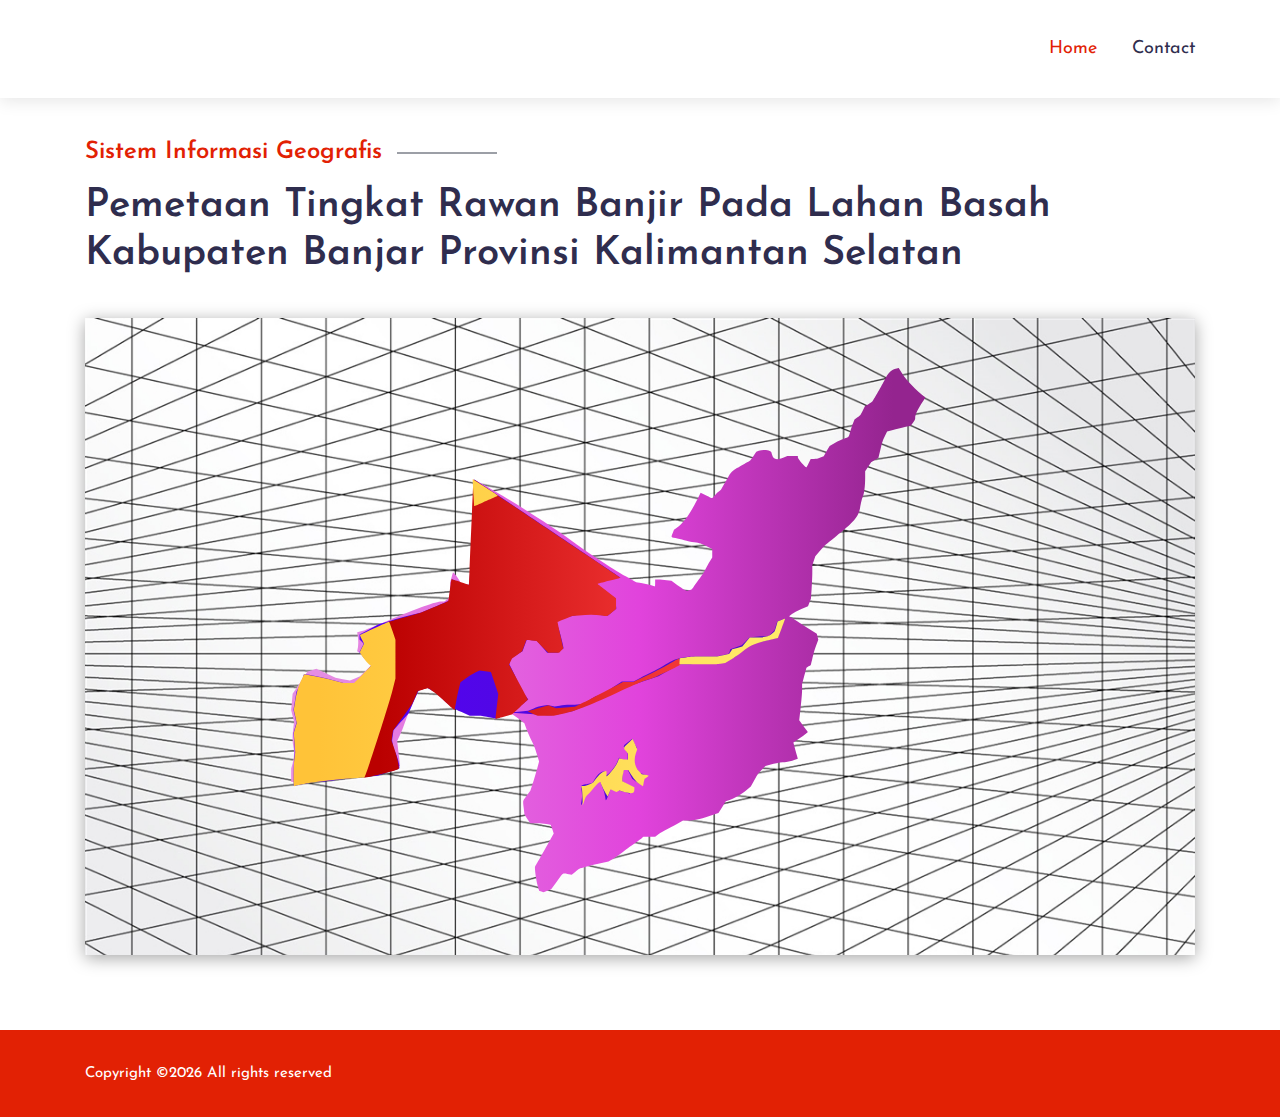
<file: index.html>
<!DOCTYPE html>
<html lang="en">

<head>
  <meta charset="UTF-8">
  <meta name="viewport" content="width=device-width, initial-scale=1.0">
  <meta http-equiv="X-UA-Compatible" content="ie=edge">
  <title>Sistem Informasi Geografis</title>
  <link rel="icon" href="img/Fevicon.png" type="image/png">

  <link rel="stylesheet" href="vendors/bootstrap/bootstrap.min.css">
  <link rel="stylesheet" href="css/style.css">
</head>

<body>

  <!-- Header -->
  <header class="header_area">
    <div class="main_menu">
      <nav class="navbar navbar-expand-lg navbar-light">
        <div class="container box_1620">
          <a class="navbar-brand logo_h" href="#"></a>
          <button class="navbar-toggler" type="button" data-toggle="collapse" data-target="#navbarSupportedContent"
            aria-controls="navbarSupportedContent" aria-expanded="false" aria-label="Toggle navigation">
            <span class="icon-bar"></span>
            <span class="icon-bar"></span>
            <span class="icon-bar"></span>
          </button>

          <div class="collapse navbar-collapse offset" id="navbarSupportedContent">
            <ul class="nav navbar-nav menu_nav justify-content-end">
              <li class="nav-item active"><a class="nav-link" href="#">Home</a></li>
              <li class="nav-item"><a class="nav-link" href="#">Contact</a></li>
            </ul>
          </div>
        </div>
      </nav>
    </div>
  </header>

  <!-- Result -->
  <section class="section-margin mb-lg-100">
    <div class="container">
      <div class="section-intro mb-75px">
        <h4 class="intro-title">Sistem Informasi Geografis</h4>
        <h2>Pemetaan Tingkat Rawan Banjir Pada Lahan Basah Kabupaten Banjar Provinsi
          Kalimantan Selatan</h2>

        <svg class="maps" id="maps" xmlns="http://www.w3.org/2000/svg" xmlns:xlink="http://www.w3.org/1999/xlink"
          viewBox="-130 0 700 370" y="0px" width="100%" height="100%">
          <!-- stroke="#82c382" stroke-width="1"
          stroke-miterlimit="10" d="M656.5,2.5v517H2.5V2.5H656.5z" stroke-dasharray="2042 300" stroke-dashoffset="2342" -->
          <!-- Gradient -->
          <defs>
            <linearGradient id="gradient-banjar">
              <stop offset="5%" stop-color="#e58de2" />
              <stop offset="55%" stop-color="#e143dc" />
              <stop offset="95%" stop-color="#94248f" />
            </linearGradient>
            <linearGradient id="gradient-wetland">
              <stop offset="5%" stop-color="#5400fb" />
              <stop offset="95%" stop-color="#4d10c7" />
            </linearGradient>
            <linearGradient id="gradient-prone">
              <stop offset="5%" stop-color="#ba0000" />
              <stop offset="95%" stop-color="#f23636" />
            </linearGradient>
            <linearGradient id="gradient-very-prone">
              <stop offset="5%" stop-color="#FFC338" />
              <stop offset="95%" stop-color="#FFEA68" />
            </linearGradient>
            <linearGradient id="gradient-rather-prone">
              <stop offset="5%" stop-color="#27db8e" />
              <stop offset="95%" stop-color="#15bd75" />
            </linearGradient>
            <linearGradient id="gradient-active">
              <stop offset="5%" stop-color="#086985" />
              <stop offset="55%" stop-color="#00a1d0" />
              <stop offset="95%" stop-color="#36859c" />
            </linearGradient>
          </defs>

          <rect width="100%" height="100%" fill="url(#grid)" />
          <!-- Kabupaten Banjar -->
          <g>
            <title>Kabupaten Banjar</title>
            <desc>
              <image xlink:href="https://upload.wikimedia.org/wikipedia/commons/d/da/Gedung_DPRD_Banjar.jpg"
                alt="Gedung DPRD Kabupaten Banjar"></image>
              <p>Kabupaten Banjar adalah kabupaten di Kalimantan Selatan, Indonesia. Ibu kota kabupaten ini terletak di
                Martapura. Kabupaten ini memiliki luas wilayah ± 4.688 km² dan berpenduduk sebanyak 506.204 jiwa (hasil
                Sensus Penduduk Indonesia 2010). Kabupaten Banjar termasuk dalam calon Wilayah Metropolitan Banjar
                Bakula.
              </p>
            </desc>
            <path id="map-banjar" fill="url(#gradient-banjar)" class="maps-grow"
              d="M381.171.521c-2.787.729-4.802 2.788-6.996 7.146-1.414 2.808-6.528 11.795-7.541 13.253-.224.323-1.399 1.173-2.61 1.888l-2.202 1.3-1.384 2.779c-1.373 2.758-1.398 2.791-3.274 4.224l-1.891 1.445-.926 2.333c-.509 1.283-1.306 3.683-1.77 5.333-1.01 3.591-.752 3.305-3.91 4.34-1.823.597-3.493 1.373-5.822 2.705l-3.266 1.867-1.857 3.24-1.858 3.24-2.099.848c-1.879.76-2.309.85-4.106.86l-2.007.011L326.333 60c-.725 1.467-1.373 2.667-1.44 2.667-.73 0-5.337-5.326-5.337-6.17v-.941h-6.658l-2.231.888c-4.649 1.852-6.66 1.347-7.417-1.864-.399-1.692-.41-1.708-1.485-2.253-1.488-.754-4.673-.783-6.909-.063l-1.509.486-1.894 2.843c-1.768 2.654-1.982 2.888-3.214 3.51-.726.366-2.236 1.222-3.357 1.901-1.12.679-2.802 1.623-3.737 2.098-2.334 1.183-4.34 3.257-5.599 5.787-.516 1.039-1.312 2.439-1.768 3.111-.456.672-1.244 2.047-1.751 3.056-.821 1.635-1.072 1.934-2.313 2.758-.959.636-1.794 1.466-2.685 2.666-1.56 2.101-.976 2.105-5.252-.036l-3.552-1.779-2.247 4.501c-4.635 9.284-8.631 14.738-12.978 17.716l-1.556 1.066-.867 2.251c-1.026 2.661-1.19 2.385 1.795 3.02 1.323.281 3.806.912 5.517 1.401 1.711.49 4.561 1.096 6.333 1.347 3.481.495 4.453.813 8.722 2.862l2.612 1.253-.001 2.681v2.681l-1.47 2.445c-.808 1.344-2.1 3.694-2.871 5.222-.975 1.933-2.004 3.535-3.382 5.267-1.088 1.369-2.71 3.594-3.602 4.944-1.758 2.658-1.408 2.401-4.281 3.145-.895.232-3.101-1.068-8.192-4.828l-1.91-1.41-3.047-.448c-1.676-.246-3.991-.448-5.146-.448h-2.098v2.223c0 1.222-.075 2.222-.167 2.222-.091 0-1.366-.395-2.833-.878-1.756-.578-3.749-1.033-5.834-1.331l-3.167-.453-6.277-3.589c-9.529-5.448-26.172-16.406-35.056-23.081-13.549-10.18-57.007-37.113-59.885-37.113-.51 0-.559.084-.561.945-.001.519-.388 4.994-.861 9.944l-.86 9 .407 4.667c.766 8.786.609 17.638-.462 26.111-.777 6.147-.885 7.562-.887 11.611l-.002 4.611H108.738l-2.247-3.611c-1.247-2.003-2.731-4.087-3.334-4.679l-1.087-1.068-.941 3.296-.941 3.296.461 4.054c.254 2.23.462 4.093.462 4.141 0 .047-1.013.895-2.251 1.884l-2.25 1.798h-1.808c-3.338 0-14.817 4.059-33.486 11.839-8.382 3.494-15.882 6.515-16.667 6.714-.785.2-1.782.456-2.216.569l-.79.205.445 3.219c.435 3.153.288 6.068-.435 8.578-.072.248.352.56 1.506 1.111 1.797.857 6.231 4.079 7.671 5.576l.942.978-4.164 4.151-4.164 4.151-3.176 1.354-3.177 1.355-4.555-.915-4.556-.914-6.045-2.79-6.046-2.791-2.844.935-2.845.936-4.633 6.944-4.633 6.945-.474 5.123-.475 5.123.931 3.718.931 3.719-.482 3.917c-.611 4.961-.621 8.388-.032 11.25.789 3.832.645 7.452-.444 11.223L0 252.632v4.24c0 3.246.065 4.239.278 4.239.153 0 1.678-.4 3.389-.889l3.11-.889h6.825c4.42 0 9.31-.159 13.874-.453l7.048-.453 6.093-1.88 6.093-1.88 3.701-.002 3.7-.001 3.556-1.347c3.301-1.25 3.818-1.379 7.222-1.806 2.017-.253 3.702-.49 3.745-.527.044-.037-.339-3.609-.851-7.938l-.93-7.87 1.437-2.867c.953-1.901 2.336-5.417 4.108-10.437 2.33-6.601 8.849-21.044 10.151-22.489.031-.034 1.395.505 3.031 1.199l2.976 1.261 2.888 2.832c7.25 7.106 20.356 13.992 26.633 13.992 3.908 0 7.445.698 9.049 1.787 1.686 1.145 1.381 1.251 4.732-1.633 1.606-1.381 3.042-2.585 3.191-2.675.508-.307 6.423 3.326 9.311 5.72l2.709 2.245 1.386 3.667c.763 2.016 2.232 5.36 3.265 7.43 1.561 3.126 2.113 4.54 3.259 8.347l1.38 4.584-1.364 4.986c-.75 2.742-1.996 6.886-2.768 9.208l-1.403 4.223-2.208 3.083c-2.729 3.812-2.504 2.915-1.95 7.801l.472 4.159 1.82 2.75 1.82 2.751 3.778.007c2.736.005 4.482.129 6.333.449 1.405.242 2.622.442 2.704.443.081 0 .562 1.244 1.068 2.763l.921 2.762-2.712 4.96c-1.491 2.728-4.082 7.31-5.758 10.183-1.675 2.872-3.151 5.422-3.279 5.666-.431.82.655 8.838 1.67 12.334l.871 3 1.404.506 1.404.506 2.403-.951 2.403-.95 3.604-4.968c4.204-5.795 3.467-5.278 6.733-4.719l2.613.447 2.18-1.766c1.199-.971 2.413-1.864 2.698-1.984 1.156-.488 5.761-1.698 11.869-3.12l6.463-1.504 3.204-1.837c2.146-1.231 4.084-2.57 5.87-4.058 1.467-1.222 4.567-3.496 6.889-5.054 2.322-1.558 4.618-3.244 5.101-3.746l.878-.913h7.477l2.05-1.533c1.302-.974 3.509-2.263 6.05-3.532 2.2-1.1 5.234-2.71 6.743-3.579l2.742-1.579h2.669c4.282 0 7.387-.622 13.978-2.8l5.688-1.881 2.312-3.696 2.312-3.697 1.445-.487c3.598-1.213 8.575-4.013 11.52-6.48l2.799-2.346 2.293-4.14c2.174-3.924 2.414-4.261 4.616-6.473l2.322-2.333 3.391-.936c2.606-.719 4.344-1.04 7.503-1.384 3.507-.382 4.509-.581 6.814-1.355l2.703-.907-.555-2.042c-.306-1.124-.935-3.421-1.397-5.106l-.842-3.063 4.634-3.244c2.821-1.976 4.575-3.341 4.484-3.493-.081-.136-1.337-1.831-2.79-3.765l-2.643-3.517.908-8.15c.66-5.921.908-9.056.907-11.467l-.001-3.319 1.379-5.093 1.38-5.094 1.343-.9c.738-.495 1.368-.919 1.399-.941.031-.023.494-1.982 1.029-4.355.667-2.96 1.399-5.449 2.332-7.933l1.36-3.619-.471-1.879-.471-1.879-7.807-4.931c-4.293-2.712-8.225-5.197-8.737-5.522l-.932-.59 1.821-1.34c1.317-.97 2.963-1.845 5.961-3.17l4.141-1.83.919-2.366.919-2.366.44-6.074c.242-3.341.44-8.094.44-10.562v-4.488l.944-2.805.945-2.806 3.111-3.587c3.02-3.482 3.303-3.737 9.666-8.728 11.426-8.962 14.607-12.684 15.437-18.061.47-3.04 1.344-6.584 1.889-7.651.725-1.421 1.341-6.643 1.341-11.368v-4.206l1.887-2.832 1.887-2.833 2.279-1.367 2.28-1.367 1.295-5.299c1.167-4.773 1.44-5.599 2.751-8.325l1.456-3.027 3.693-1.024c2.032-.563 5.385-1.396 7.451-1.85l3.756-.827 1.409-1.901c1.376-1.857 1.408-1.932 1.41-3.293.002-1.729 1.87-5.653 4.705-9.885.977-1.458 1.743-2.675 1.703-2.705-5.569-4.13-12.586-11.428-14.928-15.523-.959-1.678-1.809-3.04-1.889-3.029-.08.012-.968.237-1.974.5" />
          </g>
          <g>
            <title>Persebaran Lahan Basah</title>
            <desc>
              <image
                xlink:href="http://jurnalsumatra.com/wp-content/uploads/2018/10/Gubernur-Perlu-Perda-Pemanfaatan-Lahan-Gambut-6.jpg"
                alt="Lahan Basah"></image>
              <p>Lahan basah adalah wilayah daratan yang digenangi air atau memiliki kandungan air yang tinggi, baik
                permanen maupun musiman. Ekosistemnya mencakup rawa, danau, sungai, hutan mangrove, hutan gambut, hutan
                banjir, limpasan banjir, pesisir, sawah, hingga terumbu karang.
              </p>
            </desc>
            <path id="map-wetland" fill="url(#gradient-wetland)" class="maps-grow"
              d="M115.617 71.654l.477 1.468-.498 7.717c-.379 5.879-3.149 54.797-3.151 55.661 0 .092-1.019.167-2.263.167h-2.263l-3.191-1.806c-1.755-.993-3.245-1.752-3.311-1.685-.066.066-.511 3.053-.989 6.639-.478 3.585-.894 6.652-.926 6.815-.032.163-3.958 1.942-8.724 3.953l-8.667 3.656-6.555 1.54c-4.148.975-9.094 2.34-13.468 3.718l-6.911 2.178-6.026 3.218-6.027 3.218-.006 1.563-.007 1.562 1.318 1.305 1.318 1.304-1.318 2.63c-.725 1.446-1.318 2.724-1.318 2.84 0 .328 3.419 4.367 5.469 6.463l1.849 1.889-2.12 2.555c-1.166 1.406-3.436 3.881-5.045 5.5l-2.924 2.945h-7.284l-5.25-1.435c-8.552-2.336-19.34-4.49-19.819-3.958-.084.094-.33.92-.547 1.837-.251 1.064-1.066 3.013-2.251 5.388l-1.857 3.722-.934 5.633-.933 5.634.922 4.131.921 4.131-.911 3.181-.91 3.18.454 6.111c.446 6.01.447 6.163.043 9.222-.449 3.4-.634 18.112-.228 18.112.11 0 2.985-.6 6.389-1.333 6.154-1.326 6.208-1.333 9.855-1.333 3.227.001 4.453-.119 10.222-.998 4.32-.658 9.928-1.304 16.445-1.892l9.889-.892 6.777-2.251c3.728-1.238 6.815-2.283 6.86-2.321.551-.471-1.002-7.048-2.246-9.515-1.223-2.425-1.402-2.959-1.825-5.465l-.468-2.778.451-3.149.451-3.149 2.221-2.629c1.222-1.446 3.329-3.779 4.683-5.184l2.461-2.556 2.055-4.778c1.13-2.627 2.573-5.921 3.206-7.318l1.151-2.54 2.683-.885 2.683-.884 3.095 1.744c2.792 1.574 3.367 2.01 5.873 4.457 5.546 5.416 6.955 6.414 12.826 9.082l5.16 2.344h3.856c3.614 0 4.132.056 8.261.888l4.405.887 5.135-1.86 5.134-1.859 11.334.852c14.725 1.107 13.092 1.143 20.421-.452l6.198-1.349 8.981-3.781c5.823-2.452 11.536-5.058 16.246-7.41l7.265-3.629 10.889-3.615 10.889-3.615 6.582-3.751 6.583-3.75 4.417.003c2.43.002 8.668-.21 13.862-.472l9.445-.475 3.744-1.874 3.745-1.874 4.167-3.709 4.166-3.71 3.017-.84c1.66-.461 5.785-1.48 9.167-2.263 3.383-.783 6.177-1.455 6.211-1.494.034-.038.424-1.37.867-2.959.542-1.948 1.29-3.881 2.294-5.936.819-1.676 1.435-3.102 1.368-3.169-.067-.067-1.154.304-2.417.825l-2.295.947-.906 2.718-.906 2.718-1.884 1.893-1.884 1.893h-3.314c-2.328 0-4.114.136-6.005.458l-2.691.458-2.444 2.378-2.445 2.378-3.589 1.317-3.588 1.318-.394 1.301c-.484 1.597.008 1.344-4.667 2.396l-3.936.885-8.246-.001c-13.69-.002-16.635.7-25.135 5.995-2.482 1.546-4.885 2.829-7.003 3.74-1.774.762-5.115 2.434-7.424 3.715l-4.198 2.329h-7.39l-2.659 1.62c-1.463.891-3.954 2.554-5.537 3.697-2.644 1.909-3.103 2.152-5.671 3.014-2.373.795-3.345 1.281-6.438 3.216l-3.643 2.278-2.797.416c-1.76.261-4.031.416-6.129.418-2.366.001-4.221.145-6.388.495l-3.055.492-2.34-.454-2.34-.455-2.938.504c-2.494.427-3.409.709-6.039 1.856l-3.1 1.353-4.665.436c-2.565.241-4.7.401-4.744.357-.045-.045 2.074-1.846 4.708-4.004 2.634-2.158 4.79-3.998 4.79-4.09 0-.092-1.035-1.413-2.3-2.936-2.299-2.768-2.3-2.77-3.588-6.213-.708-1.895-2.356-5.595-3.661-8.222l-2.374-4.778.441-1.802.441-1.802 3.709-2.309 3.71-2.309 1.376-3.68 1.377-3.679 3.129.441 3.129.44 3.25 3.729 3.249 3.729 3.291.01 3.291.01 1.82-1.371c1.002-.754 1.862-1.404 1.913-1.445.248-.197-1.933-8.942-3.102-12.435-.728-2.177-1.324-4.035-1.324-4.13 0-.614 5.47-2.875 8.501-3.514 1.741-.367 4.457-.995 6.036-1.395l2.869-.729 7.353.922c6.806.853 7.386.895 7.808.564 1.024-.801 5.211-4.313 5.211-4.37 0-.649-.984-6.497-1.121-6.663-.105-.128-2.741-2.178-5.857-4.556-3.115-2.378-5.67-4.374-5.677-4.437-.057-.549 5.161-2 10.044-2.793 2.903-.471 5.278-.924 5.278-1.006 0-.163-91.726-61.662-92.293-61.88-.292-.112-.271.097.132 1.336m96.675 164.416c-3.199 2.674-3.044 2.138-1.403 4.855l1.333 2.207v3.689l-.856.386-.856.386-1.834-.921c-1.008-.507-1.864-.891-1.902-.853-.037.039-.478 1.1-.979 2.358-1.343 3.374-6.444 9.356-7.217 8.464-.041-.047-.245-.61-.455-1.252-.423-1.296-.476-1.317-2.028-.806-1.527.504-3.175 2.178-4.715 4.791l-1.269 2.152-1.825.459c-1.004.253-2.06.459-2.346.459-1.538 0-3.318.914-3.19 1.639.792 4.501.858 5.973.388 8.682-.253 1.459-.413 2.701-.356 2.758.34.34 1.094-1.043 1.906-3.493l.929-2.808 2.025-2.113c1.114-1.162 2.807-3.072 3.763-4.244 1.459-1.788 3.094-3.156 3.37-2.819.029.036.431 1.215.892 2.621.462 1.405 1.061 3.005 1.332 3.555.28.569.663 2.102.888 3.556.218 1.405.467 2.689.552 2.853.26.495 2.898-5.901 2.896-7.02-.002-1.142-.154-1.138 1.998-.055 1.205.605 2.059.888 2.681.888.969 0 3.629.611 5.939 1.364l1.397.456 1.436-.936c.79-.515 1.436-.971 1.436-1.015 0-.891-1.098-2.106-2.52-2.785-.863-.413-2.299-1.223-3.191-1.801l-1.622-1.051.005-2.06c.003-1.233.164-2.685.402-3.616l.397-1.556 1.258-.066 1.257-.066 1.429 2.844 1.43 2.844 1.891 1.394c1.551 1.143 3.839 2.273 4.605 2.273.124 0 1.104-3.423 1.104-3.854 0-.051-.304-.218-.674-.372-.849-.351-.792-.4.929-.789.776-.175 1.648-.374 1.938-.441.775-.179.555-.27-1.875-.77-3.016-.62-4.13-1.665-6.237-5.848l-1.436-2.851 1.381-4.162 1.381-4.162-.926-1.363c-.509-.75-.926-1.567-.926-1.815 0-.48-.894-2.472-1.1-2.448-.067.008-1.341 1.033-2.83 2.278" />
          </g>
          <g>
            <title>Persebaran Rawan Banjir</title>
            <desc>
              <image
                xlink:href="https://upload.wikimedia.org/wikipedia/id/a/a3/Tugu_17_Mei_1949_Gambut_Kabupaten_Banjar.jpg"
                alt="Gambut"></image>
              <p>Daerah yang diketegorikan rawan banjir secara periodik terdapat pada kemiringan lereng 0 – 15% dengan
                ratarata curah hujan tahunan sebesar 17,29 – 18,69 mm/hari. Daerah ini terdiri dari Kecamatan Sungai
                Pinang, Mataraman,Astambul, Gambut, sebagian Aranio dansebagian Pengaron. Area yang terkena
                dampak banjir diperkirakan seluas 227,65 Ha atau berpotensi banjir sebesar 50,76%.
              </p>
            </desc>
            <path id="map-prone" fill="url(#gradient-prone)" class="maps-grow"
              d="M114.888 70.698c-.001.289-.445 10.724-.988 23.191-.543 12.467-1.156 27.167-1.363 32.667-.206 5.5-.406 10.035-.443 10.079-.037.043-2.494-.731-5.46-1.721-2.966-.989-5.457-1.725-5.535-1.634-.078.09-.527 3.142-.999 6.78-.471 3.639-.917 6.712-.989 6.83-.073.117-4.029 1.856-8.79 3.863l-8.658 3.65-9.998 2.718c-5.499 1.495-10.096 2.807-10.215 2.915-.138.126.447 2.196 1.611 5.697l1.828 5.499v25.058l-1.784 6.688c-1.272 4.769-4.05 13.63-9.682 30.877-4.344 13.303-7.84 24.247-7.768 24.319.751.751 21-4.246 22.155-5.467.504-.533-.944-7.203-2.686-12.374L63.327 235l.461-3.172.46-3.172 5.978-8.272 5.979-8.273 1.882-4.211 1.882-4.212 2.96-.844c1.628-.464 3.088-.843 3.244-.844.96-.001 6.043 3.941 11.239 8.717 3.041 2.795 5.569 5.043 5.617 4.995.048-.048.484-2.278.969-4.955.485-2.678 1.309-6.605 1.831-8.729l.949-3.861 3.333-2.388c2.018-1.446 4.386-2.908 6-3.706l2.667-1.318 3.606.442 3.606.442 2.32 6.957 2.32 6.956-.914 7.773c-.503 4.275-.87 7.817-.815 7.872.054.054 2.388-.526 5.186-1.289l5.087-1.388 5.08-4.611c2.793-2.537 5.079-4.688 5.079-4.781 0-.094-2.682-5.123-5.961-11.176l-5.961-11.006.946-1.862.946-1.862 3.2-2.275 3.201-2.275 1.292-3.503c.711-1.926 1.36-3.579 1.441-3.673.082-.094 1.542.033 3.245.283l3.096.453 3.669 3.662 3.669 3.662h6.898l1.317-1.331 1.317-1.331-1.849-8.348c-1.017-4.592-1.813-8.377-1.768-8.411.044-.035 2.13-.873 4.636-1.863l4.555-1.799 4.222-.461c5.521-.602 10.197-.601 14.326.002 3.86.564 3.259.741 6.444-1.892l2.675-2.212V145.143l-5.722-4.383c-3.148-2.411-5.804-4.455-5.903-4.541-.099-.087 3.132-.985 7.18-1.997 4.049-1.011 7.28-1.918 7.181-2.014-.279-.272-92.144-61.796-92.458-61.922-.175-.07-.278.083-.279.412m123.217 116.103c-4.556 2.604-8.772 4.779-14.422 7.439l-7.984 3.76h-6.462l-9.896 5.198c-5.443 2.86-12.247 6.379-15.119 7.822L179 213.642l-6 .478-6 .477-2.372-.94-2.372-.94-6.492 1.858c-3.571 1.021-6.532 1.896-6.579 1.944-.048.048 1.341.701 3.086 1.452l3.173 1.365 5.075-.001 5.075-.002 5.749-1.327c8.34-1.925 14.615-4.347 33.546-12.948 14.831-6.739 16.946-7.627 20.85-8.756 3.853-1.114 19.817-8.795 19.817-9.535 0-.488-.7-3.291-.871-3.484-.078-.089-3.039 1.494-6.58 3.518" />
          </g>
          <g>
            <title>Persebaran Sangat Rawan Banjir</title>
            <desc>
              <image xlink:href="https://i.ytimg.com/vi/e4fvRAN6TzE/maxresdefault.jpg" alt="Desa Sungai Pinang"></image>
              <p>Daerah yang diketegorikan sangat rawan banjir secara rutin terdapat pada
                kemiringan lereng 0 – 8% dengan rata-rata curah hujan tahunan sebesar 18,69 – 21,5
                mm/hari. Daerah ini terdiri dari Kecamatan Sungai Pinang, Mataraman, Astambul,
                Gambut, sebagian Aranio dan sebagian Pengaron. Area yang terkena dampak banjir
                diperkirakan seluas 104,53 Ha atau berpotensi banjir sebesar 23,31%.
              </p>
            </desc>
            <path id="map-very-prone" fill="url(#gradient-very-prone)" class="maps-grow"
              d="M114.529 72.056c.076 1.008.298 4.783.495 8.388.196 3.606.383 6.585.416 6.62.032.035 2.346-.927 5.143-2.138 9.57-4.145 9.91-4.308 9.595-4.599-.379-.348-15.5-10.105-15.662-10.105-.068 0-.062.825.013 1.834m194.587 86.919l-2.328.935-.49 1.656c-.269.911-.697 2.37-.951 3.242-.451 1.548-.501 1.615-2.125 2.837-2.539 1.911-4.489 2.351-10.472 2.361l-3.528.006-2.354 2.836-2.355 2.836-3.173.88-3.173.88-.896 1.334c-.492.733-.923 1.367-.956 1.409-.033.042-1.793.465-3.91.939l-3.849.862-7.889.016c-6.767.014-8.443.087-11.778.509l-3.889.493-.064 1.942-.064 1.941h11.44c10.224 0 11.758-.047 14.418-.438l2.976-.437 3.203-1.829c2.152-1.229 4.573-2.898 7.383-5.089 5.653-4.408 7.781-5.354 16.664-7.409l6.009-1.389 2.301-5.966c1.265-3.281 2.273-6.039 2.239-6.129-.033-.089-1.108.258-2.389.772m-256.659 5.113c-4.943 2.231-9.023 4.166-9.067 4.298-.044.132.513 1.425 1.239 2.872l1.319 2.631-1.296 2.556c-.713 1.405-1.301 2.692-1.307 2.859-.026.697 4.609 6.795 5.68 7.474.579.366 1.16.739 1.291.828.144.096-1.946 2.349-5.203 5.611l-5.443 5.45h-6.65l-4.899-1.33c-6.587-1.787-12.17-3.026-16.414-3.644l-3.516-.511-1.064 2.131c-2.404 4.818-3.514 8.368-4.546 14.538l-.942 5.63.926 4.161.925 4.161-.917 3.2-.917 3.2.458 6.061.458 6.06-.499 3.894c-.682 5.319-.773 17.668-.129 17.471 6.346-1.944 20.445-3.802 39.056-5.147 2.811-.203 5.169-.433 5.24-.511 1.087-1.192 15.215-44.967 17.635-54.637l1.903-7.606v-24.343l-1.908-5.723c-1.071-3.215-2.021-5.716-2.166-5.707-.143.008-4.304 1.841-9.247 4.073m160.04 72.637c-3.193 3.201-3.038 2.66-1.386 4.831l1.333 1.751v3.582h-1.66c-1.258 0-1.905-.119-2.667-.489-1.21-.588-1.161-.633-2.203 2.009-.837 2.124-3.7 6.04-6.112 8.358l-.913.879v-1.712c0-.941-.081-1.712-.179-1.712-1.836 0-4.439 2.065-7.111 5.641l-1.309 1.752-2.413.97c-1.881.757-2.697.971-3.701.971-.708 0-1.286.075-1.284.166.001.092.167.717.368 1.389.267.889.402 2.524.498 6l.131 4.778.947-2.786c.941-2.769.957-2.796 2.617-4.444.919-.913 2.593-2.826 3.72-4.253 1.83-2.317 3.442-3.708 3.794-3.274.04.05.448 1.04.907 2.201.727 1.841 3.608 7.04 3.795 6.848.037-.038.443-1.02.902-2.181.458-1.161.87-2.155.914-2.209.044-.053.878.292 1.853.767l1.773.864.967-.47.967-.47 3.167.91c4.56 1.31 6.232.909 6.232-1.496v-1.449l-3.777-1.891-3.778-1.892-.004-1.499c-.002-.824.218-2.423.488-3.554l.492-2.055 1.345.004 1.346.004 1.777 2.718c2.195 3.355 3.49 4.768 5.778 6.305l1.778 1.194.473-2.361c.26-1.298.569-2.424.686-2.501.117-.078.729-.477 1.36-.887 1.515-.984 1.5-1.004-1.059-1.474l-2.207-.404-1.457-1.469c-2.964-2.987-3.803-7.109-2.339-11.5l.901-2.705-1.381-3.24c-.759-1.782-1.441-3.24-1.515-3.24-.075 0-1.359 1.226-2.854 2.725" />
          </g>
          <g>
            <title>Persebaran Agak Rawan Banjir</title>
            <desc>
              <image
                xlink:href="https://upload.wikimedia.org/wikipedia/commons/8/85/Kantor_Kecamatan_Martapura%2C_Banjar.jpg"
                alt="Martapura"></image>
              <p>Daerah yang dikatakan agak rawan terhadap banjir. Daerah yang dikategorikan agak
                rawan banjir di daerah Kabupaten Banjar terdapat di daerah dengan kemiringan lereng 25 – 40% dengan
                rata-rata curah hujan antara 15,88 – 17,29 mm/hari. Daerah yang berpotensi banjir di Kabupaten Banjar
                terdapat pada Kecamatan Martapura dan Kecamatan Aranio dengan luas 85,36 Ha atau berpotensi sebesar
                19,03%.</p>
            </desc>
          </g>


        </svg>
        <div id="mapInfo" class="map-description"></div>
      </div>
    </div>
  </section>

  <!-- Footer-->
  <footer class=" footer-area section-gap">
    <div class="container">
      <div class="footer-bottom row align-items-center text-center text-lg-left">
        <p class="footer-text m-0 col-lg-8 col-md-12">
          Copyright &copy;<script>
            document.write(new Date().getFullYear());
          </script> All rights reserved
        </p>
      </div>
    </div>
  </footer>

  <script src="vendors/jquery/jquery-3.2.1.min.js"></script>
  <script src="vendors/bootstrap/bootstrap.bundle.min.js"></script>
  <script src="js/main.js"></script>
</body>

</html>
</file>
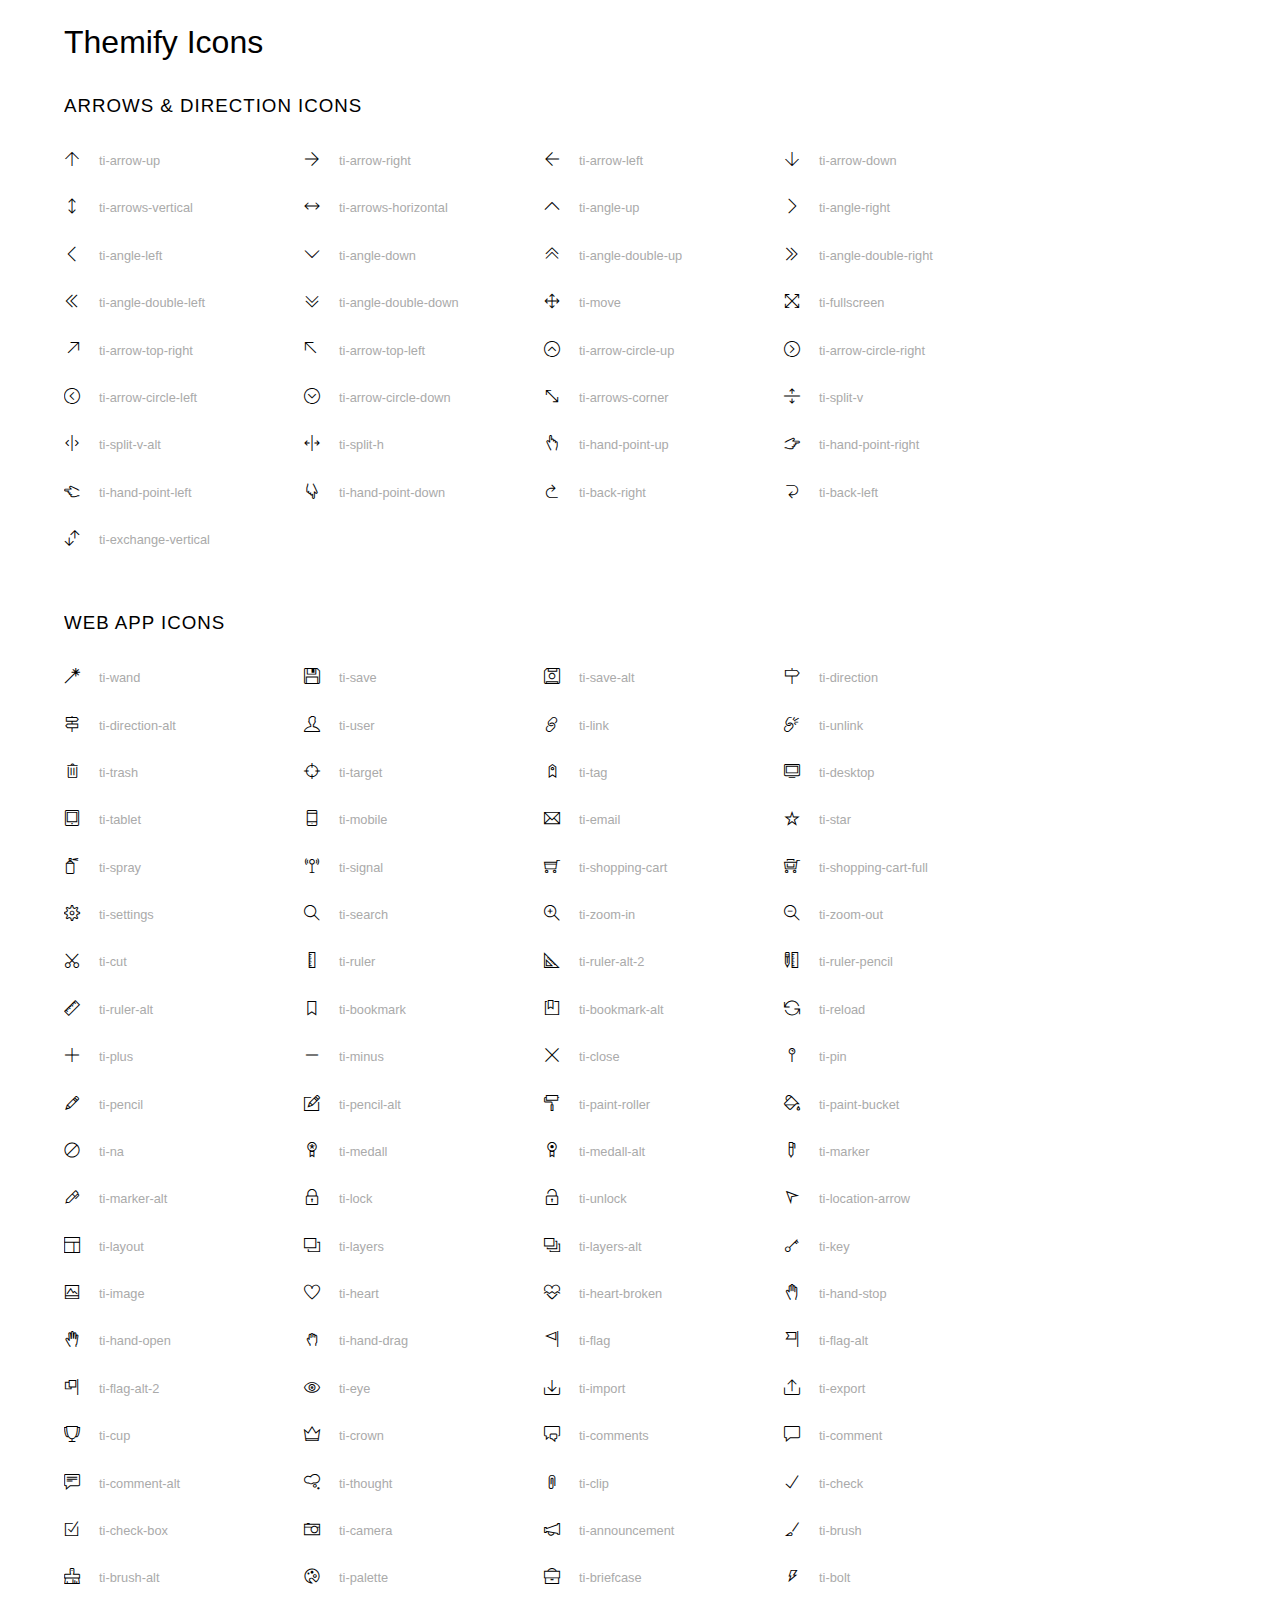
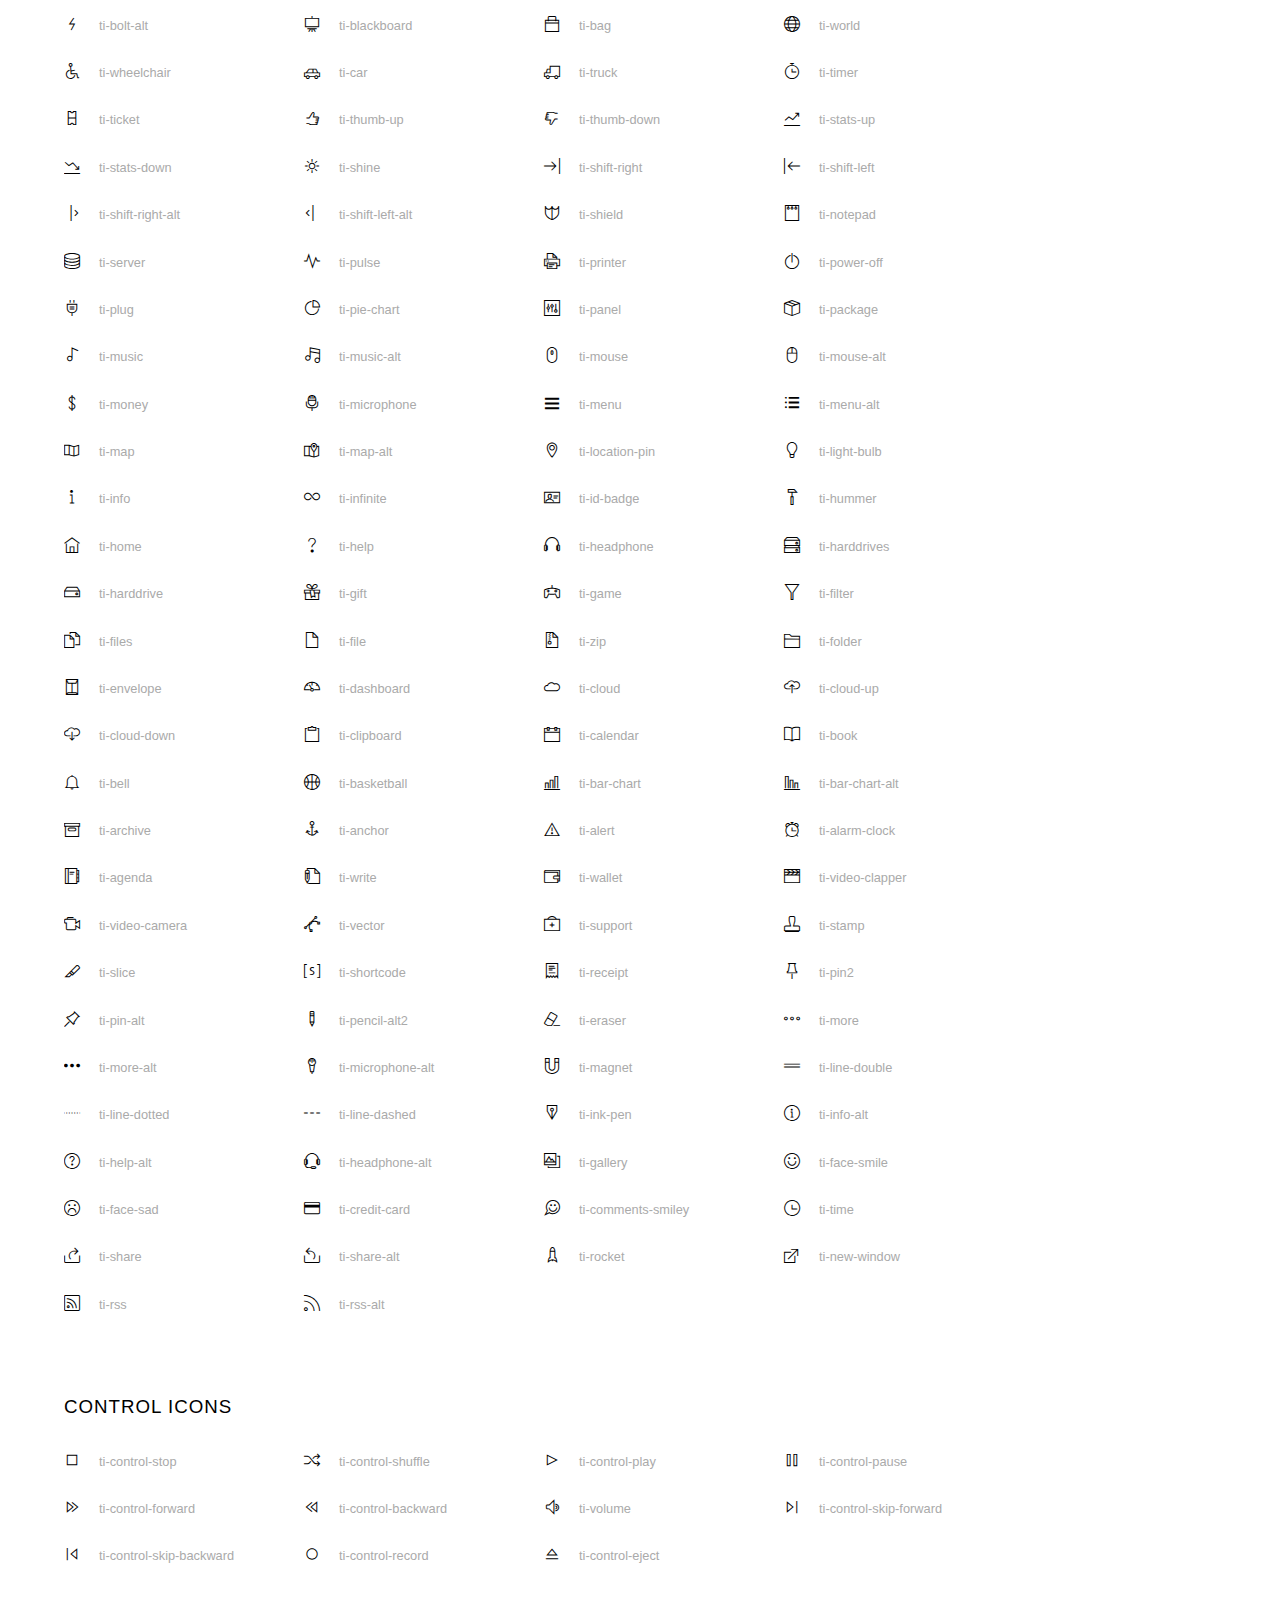
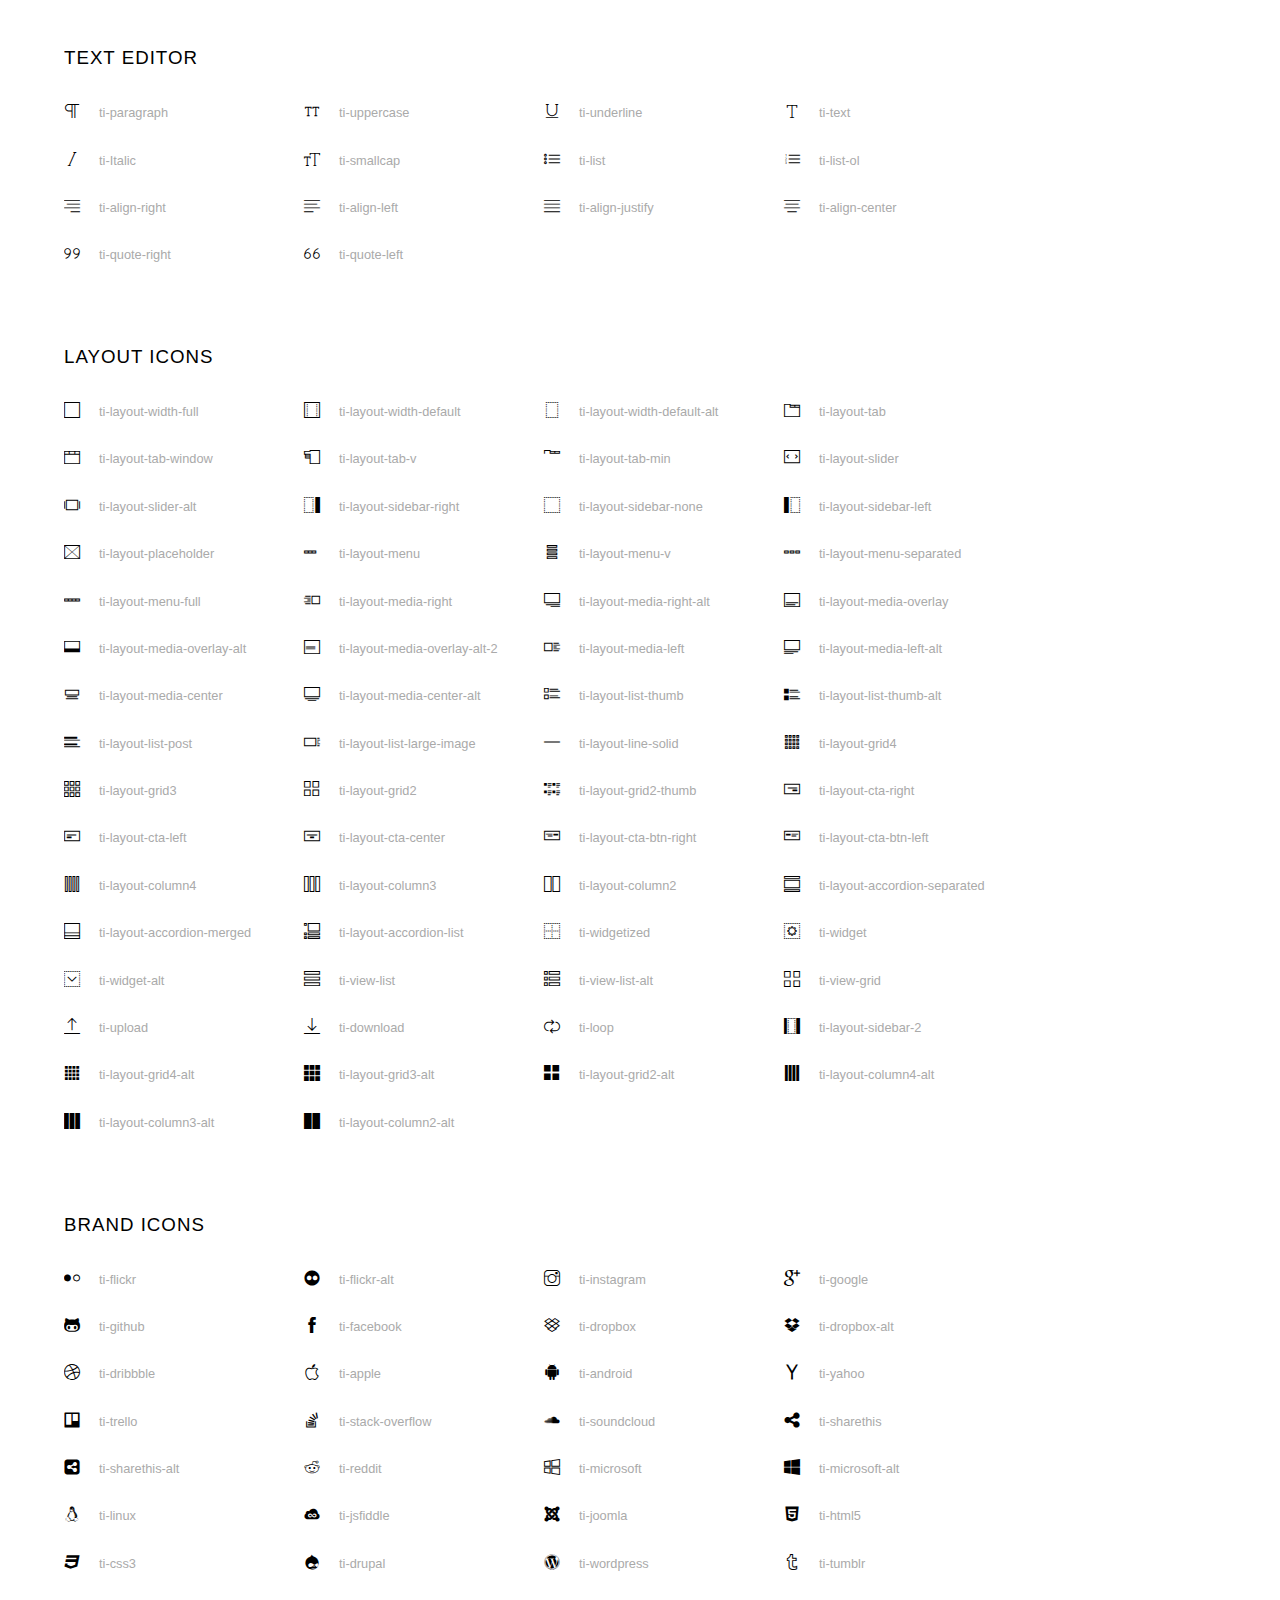
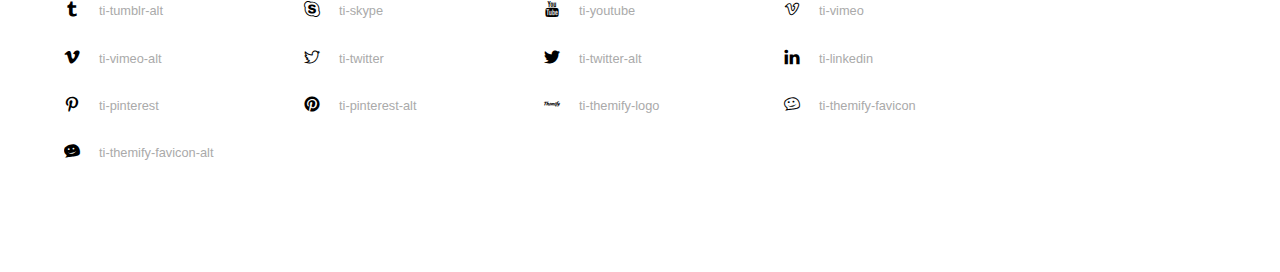
<file: vendors/themify-icons/index.html>
<!doctype html>
<html>
<head>
	<meta charset="utf-8">
	<title>Themify Icon Font</title>
	<meta name="viewport" content="width=device-width">
	<link rel="stylesheet" href="demo-files/demo.css">
	<link rel="stylesheet" href="themify-icons.css">
	<!--[if lt IE 8]><!-->
	<link rel="stylesheet" href="ie7/ie7.css">
	<!--<![endif]-->
</head>
<body>
	<h1>Themify Icons</h1>

	<div class="icon-section">

		<div class="icon-section">
			<h3>Arrows &amp; Direction Icons </h3>

			<div class="icon-container">
				<span class="ti-arrow-up"></span><span class="icon-name"> ti-arrow-up</span>
			</div>
			<div class="icon-container">
				<span class="ti-arrow-right"></span><span class="icon-name"> ti-arrow-right</span>
			</div>
			<div class="icon-container">
				<span class="ti-arrow-left"></span><span class="icon-name"> ti-arrow-left</span>
			</div>
			<div class="icon-container">
				<span class="ti-arrow-down"></span><span class="icon-name"> ti-arrow-down</span>
			</div>
			<div class="icon-container">
				<span class="ti-arrows-vertical"></span><span class="icon-name"> ti-arrows-vertical</span>
			</div>
			<div class="icon-container">
				<span class="ti-arrows-horizontal"></span><span class="icon-name"> ti-arrows-horizontal</span>
			</div>
			<div class="icon-container">
				<span class="ti-angle-up"></span><span class="icon-name"> ti-angle-up</span>
			</div>
			<div class="icon-container">
				<span class="ti-angle-right"></span><span class="icon-name"> ti-angle-right</span>
			</div>
			<div class="icon-container">
				<span class="ti-angle-left"></span><span class="icon-name"> ti-angle-left</span>
			</div>
			<div class="icon-container">
				<span class="ti-angle-down"></span><span class="icon-name"> ti-angle-down</span>
			</div>	
			<div class="icon-container">
				<span class="ti-angle-double-up"></span><span class="icon-name"> ti-angle-double-up</span>
			</div>
			<div class="icon-container">
				<span class="ti-angle-double-right"></span><span class="icon-name"> ti-angle-double-right</span>
			</div>
			<div class="icon-container">
				<span class="ti-angle-double-left"></span><span class="icon-name"> ti-angle-double-left</span>
			</div>
			<div class="icon-container">
				<span class="ti-angle-double-down"></span><span class="icon-name"> ti-angle-double-down</span>
			</div>					
			<div class="icon-container">
				<span class="ti-move"></span><span class="icon-name"> ti-move</span>
			</div>
			<div class="icon-container">
				<span class="ti-fullscreen"></span><span class="icon-name"> ti-fullscreen</span>
			</div>
			<div class="icon-container">
				<span class="ti-arrow-top-right"></span><span class="icon-name"> ti-arrow-top-right</span>
			</div>
			<div class="icon-container">
				<span class="ti-arrow-top-left"></span><span class="icon-name"> ti-arrow-top-left</span>
			</div>
			<div class="icon-container">
				<span class="ti-arrow-circle-up"></span><span class="icon-name"> ti-arrow-circle-up</span>
			</div>
			<div class="icon-container">
				<span class="ti-arrow-circle-right"></span><span class="icon-name"> ti-arrow-circle-right</span>
			</div>
			<div class="icon-container">
				<span class="ti-arrow-circle-left"></span><span class="icon-name"> ti-arrow-circle-left</span>
			</div>
			<div class="icon-container">
				<span class="ti-arrow-circle-down"></span><span class="icon-name"> ti-arrow-circle-down</span>
			</div>
			<div class="icon-container">
				<span class="ti-arrows-corner"></span><span class="icon-name"> ti-arrows-corner</span>
			</div>
			<div class="icon-container">
				<span class="ti-split-v"></span><span class="icon-name"> ti-split-v</span>
			</div>

			<div class="icon-container">
				<span class="ti-split-v-alt"></span><span class="icon-name"> ti-split-v-alt</span>
			</div>
			<div class="icon-container">
				<span class="ti-split-h"></span><span class="icon-name"> ti-split-h</span>
			</div>
			<div class="icon-container">
				<span class="ti-hand-point-up"></span><span class="icon-name"> ti-hand-point-up</span>
			</div>
			<div class="icon-container">
				<span class="ti-hand-point-right"></span><span class="icon-name"> ti-hand-point-right</span>
			</div>
			<div class="icon-container">
				<span class="ti-hand-point-left"></span><span class="icon-name"> ti-hand-point-left</span>
			</div>
			<div class="icon-container">
				<span class="ti-hand-point-down"></span><span class="icon-name"> ti-hand-point-down</span>
			</div>
			<div class="icon-container">
				<span class="ti-back-right"></span><span class="icon-name"> ti-back-right</span>
			</div>
			<div class="icon-container">
				<span class="ti-back-left"></span><span class="icon-name"> ti-back-left</span>
			</div>
			<div class="icon-container">
				<span class="ti-exchange-vertical"></span><span class="icon-name"> ti-exchange-vertical</span>
			</div>

		</div> <!-- Arrows Icons -->



		<h3>Web App Icons</h3>
		
		<div class="icon-section">

			<div class="icon-container">
				<span class="ti-wand"></span><span class="icon-name"> ti-wand</span>
			</div>
			<div class="icon-container">
				<span class="ti-save"></span><span class="icon-name"> ti-save</span>
			</div>
			<div class="icon-container">
				<span class="ti-save-alt"></span><span class="icon-name"> ti-save-alt</span>
			</div>

			<div class="icon-container">
				<span class="ti-direction"></span><span class="icon-name"> ti-direction</span>
			</div>
			<div class="icon-container">
				<span class="ti-direction-alt"></span><span class="icon-name"> ti-direction-alt</span>
			</div>
			<div class="icon-container">
				<span class="ti-user"></span><span class="icon-name"> ti-user</span>
			</div>
			<div class="icon-container">
				<span class="ti-link"></span><span class="icon-name"> ti-link</span>
			</div>
			<div class="icon-container">
				<span class="ti-unlink"></span><span class="icon-name"> ti-unlink</span>
			</div>
			<div class="icon-container">
				<span class="ti-trash"></span><span class="icon-name"> ti-trash</span>
			</div>
			<div class="icon-container">
				<span class="ti-target"></span><span class="icon-name"> ti-target</span>
			</div>
			<div class="icon-container">
				<span class="ti-tag"></span><span class="icon-name"> ti-tag</span>
			</div>
			<div class="icon-container">
				<span class="ti-desktop"></span><span class="icon-name"> ti-desktop</span>
			</div>
			<div class="icon-container">
				<span class="ti-tablet"></span><span class="icon-name"> ti-tablet</span>
			</div>
			<div class="icon-container">
				<span class="ti-mobile"></span><span class="icon-name"> ti-mobile</span>
			</div>
			<div class="icon-container">
				<span class="ti-email"></span><span class="icon-name"> ti-email</span>
			</div>	
			<div class="icon-container">
				<span class="ti-star"></span><span class="icon-name"> ti-star</span>
			</div>
			<div class="icon-container">
				<span class="ti-spray"></span><span class="icon-name"> ti-spray</span>
			</div>
			<div class="icon-container">
				<span class="ti-signal"></span><span class="icon-name"> ti-signal</span>
			</div>
			<div class="icon-container">
				<span class="ti-shopping-cart"></span><span class="icon-name"> ti-shopping-cart</span>
			</div>
			<div class="icon-container">
				<span class="ti-shopping-cart-full"></span><span class="icon-name"> ti-shopping-cart-full</span>
			</div>
			<div class="icon-container">
				<span class="ti-settings"></span><span class="icon-name"> ti-settings</span>
			</div>
			<div class="icon-container">
				<span class="ti-search"></span><span class="icon-name"> ti-search</span>
			</div>
			<div class="icon-container">
				<span class="ti-zoom-in"></span><span class="icon-name"> ti-zoom-in</span>
			</div>
			<div class="icon-container">
				<span class="ti-zoom-out"></span><span class="icon-name"> ti-zoom-out</span>
			</div>
			<div class="icon-container">
				<span class="ti-cut"></span><span class="icon-name"> ti-cut</span>
			</div>
			<div class="icon-container">
				<span class="ti-ruler"></span><span class="icon-name"> ti-ruler</span>
			</div>
			<div class="icon-container">
				<span class="ti-ruler-alt-2"></span><span class="icon-name"> ti-ruler-alt-2</span>
			</div>			
			<div class="icon-container">
				<span class="ti-ruler-pencil"></span><span class="icon-name"> ti-ruler-pencil</span>
			</div>
			<div class="icon-container">
				<span class="ti-ruler-alt"></span><span class="icon-name"> ti-ruler-alt</span>
			</div>
			<div class="icon-container">
				<span class="ti-bookmark"></span><span class="icon-name"> ti-bookmark</span>
			</div>
			<div class="icon-container">
				<span class="ti-bookmark-alt"></span><span class="icon-name"> ti-bookmark-alt</span>
			</div>
			<div class="icon-container">
				<span class="ti-reload"></span><span class="icon-name"> ti-reload</span>
			</div>
			<div class="icon-container">
				<span class="ti-plus"></span><span class="icon-name"> ti-plus</span>
			</div>
			<div class="icon-container">
				<span class="ti-minus"></span><span class="icon-name"> ti-minus</span>
			</div>
			<div class="icon-container">
				<span class="ti-close"></span><span class="icon-name"> ti-close</span>
			</div>			
			<div class="icon-container">
				<span class="ti-pin"></span><span class="icon-name"> ti-pin</span>
			</div>
			<div class="icon-container">
				<span class="ti-pencil"></span><span class="icon-name"> ti-pencil</span>
			</div>
					
		  	<div class="icon-container">
				<span class="ti-pencil-alt"></span><span class="icon-name"> ti-pencil-alt</span>
			</div>
			<div class="icon-container">
				<span class="ti-paint-roller"></span><span class="icon-name"> ti-paint-roller</span>
			</div>
			<div class="icon-container">
				<span class="ti-paint-bucket"></span><span class="icon-name"> ti-paint-bucket</span>
			</div>
			<div class="icon-container">
				<span class="ti-na"></span><span class="icon-name"> ti-na</span>
			</div>
			<div class="icon-container">
				<span class="ti-medall"></span><span class="icon-name"> ti-medall</span>
			</div>
			<div class="icon-container">
				<span class="ti-medall-alt"></span><span class="icon-name"> ti-medall-alt</span>
			</div>
			<div class="icon-container">
				<span class="ti-marker"></span><span class="icon-name"> ti-marker</span>
			</div>
			<div class="icon-container">
				<span class="ti-marker-alt"></span><span class="icon-name"> ti-marker-alt</span>
			</div>

			<div class="icon-container">
				<span class="ti-lock"></span><span class="icon-name"> ti-lock</span>
			</div>
			<div class="icon-container">
				<span class="ti-unlock"></span><span class="icon-name"> ti-unlock</span>
			</div>
			<div class="icon-container">
				<span class="ti-location-arrow"></span><span class="icon-name"> ti-location-arrow</span>
			</div>
			<div class="icon-container">
				<span class="ti-layout"></span><span class="icon-name"> ti-layout</span>
			</div>
			<div class="icon-container">
				<span class="ti-layers"></span><span class="icon-name"> ti-layers</span>
			</div>
			<div class="icon-container">
				<span class="ti-layers-alt"></span><span class="icon-name"> ti-layers-alt</span>
			</div>
			<div class="icon-container">
				<span class="ti-key"></span><span class="icon-name"> ti-key</span>
			</div>
			<div class="icon-container">
				<span class="ti-image"></span><span class="icon-name"> ti-image</span>
			</div>
			<div class="icon-container">
				<span class="ti-heart"></span><span class="icon-name"> ti-heart</span>
			</div>
			<div class="icon-container">
				<span class="ti-heart-broken"></span><span class="icon-name"> ti-heart-broken</span>
			</div>
			<div class="icon-container">
				<span class="ti-hand-stop"></span><span class="icon-name"> ti-hand-stop</span>
			</div>
			<div class="icon-container">
				<span class="ti-hand-open"></span><span class="icon-name"> ti-hand-open</span>
			</div>
			<div class="icon-container">
				<span class="ti-hand-drag"></span><span class="icon-name"> ti-hand-drag</span>
			</div>
			<div class="icon-container">
				<span class="ti-flag"></span><span class="icon-name"> ti-flag</span>
			</div>
			<div class="icon-container">
				<span class="ti-flag-alt"></span><span class="icon-name"> ti-flag-alt</span>
			</div>
			<div class="icon-container">
				<span class="ti-flag-alt-2"></span><span class="icon-name"> ti-flag-alt-2</span>
			</div>
			<div class="icon-container">
				<span class="ti-eye"></span><span class="icon-name"> ti-eye</span>
			</div>
			<div class="icon-container">
				<span class="ti-import"></span><span class="icon-name"> ti-import</span>
			</div>			
			<div class="icon-container">
				<span class="ti-export"></span><span class="icon-name"> ti-export</span>
			</div>
			<div class="icon-container">
				<span class="ti-cup"></span><span class="icon-name"> ti-cup</span>
			</div>
			<div class="icon-container">
				<span class="ti-crown"></span><span class="icon-name"> ti-crown</span>
			</div>
			<div class="icon-container">
				<span class="ti-comments"></span><span class="icon-name"> ti-comments</span>
			</div>
			<div class="icon-container">
				<span class="ti-comment"></span><span class="icon-name"> ti-comment</span>
			</div>
			<div class="icon-container">
				<span class="ti-comment-alt"></span><span class="icon-name"> ti-comment-alt</span>
			</div>
			<div class="icon-container">
				<span class="ti-thought"></span><span class="icon-name"> ti-thought</span>
			</div>			
			<div class="icon-container">
				<span class="ti-clip"></span><span class="icon-name"> ti-clip</span>
			</div>

			<div class="icon-container">
				<span class="ti-check"></span><span class="icon-name"> ti-check</span>
			</div>
			<div class="icon-container">
				<span class="ti-check-box"></span><span class="icon-name"> ti-check-box</span>
			</div>
			<div class="icon-container">
				<span class="ti-camera"></span><span class="icon-name"> ti-camera</span>
			</div>
			<div class="icon-container">
				<span class="ti-announcement"></span><span class="icon-name"> ti-announcement</span>
			</div>
			<div class="icon-container">
				<span class="ti-brush"></span><span class="icon-name"> ti-brush</span>
			</div>
			<div class="icon-container">
				<span class="ti-brush-alt"></span><span class="icon-name"> ti-brush-alt</span>
			</div>
			<div class="icon-container">
				<span class="ti-palette"></span><span class="icon-name"> ti-palette</span>
			</div>			
			<div class="icon-container">
				<span class="ti-briefcase"></span><span class="icon-name"> ti-briefcase</span>
			</div>
			<div class="icon-container">
				<span class="ti-bolt"></span><span class="icon-name"> ti-bolt</span>
			</div>
			<div class="icon-container">
				<span class="ti-bolt-alt"></span><span class="icon-name"> ti-bolt-alt</span>
			</div>
			<div class="icon-container">
				<span class="ti-blackboard"></span><span class="icon-name"> ti-blackboard</span>
			</div>
			<div class="icon-container">
				<span class="ti-bag"></span><span class="icon-name"> ti-bag</span>
			</div>
			<div class="icon-container">
				<span class="ti-world"></span><span class="icon-name"> ti-world</span>
			</div>
			<div class="icon-container">
				<span class="ti-wheelchair"></span><span class="icon-name"> ti-wheelchair</span>
			</div>
			<div class="icon-container">
				<span class="ti-car"></span><span class="icon-name"> ti-car</span>
			</div>
			<div class="icon-container">
				<span class="ti-truck"></span><span class="icon-name"> ti-truck</span>
			</div>
			<div class="icon-container">
				<span class="ti-timer"></span><span class="icon-name"> ti-timer</span>
			</div>
			<div class="icon-container">
				<span class="ti-ticket"></span><span class="icon-name"> ti-ticket</span>
			</div>
			<div class="icon-container">
				<span class="ti-thumb-up"></span><span class="icon-name"> ti-thumb-up</span>
			</div>
			<div class="icon-container">
				<span class="ti-thumb-down"></span><span class="icon-name"> ti-thumb-down</span>
			</div>

			<div class="icon-container">
				<span class="ti-stats-up"></span><span class="icon-name"> ti-stats-up</span>
			</div>
			<div class="icon-container">
				<span class="ti-stats-down"></span><span class="icon-name"> ti-stats-down</span>
			</div>
			<div class="icon-container">
				<span class="ti-shine"></span><span class="icon-name"> ti-shine</span>
			</div>
			<div class="icon-container">
				<span class="ti-shift-right"></span><span class="icon-name"> ti-shift-right</span>
			</div>
			<div class="icon-container">
				<span class="ti-shift-left"></span><span class="icon-name"> ti-shift-left</span>
			</div>

			<div class="icon-container">
				<span class="ti-shift-right-alt"></span><span class="icon-name"> ti-shift-right-alt</span>
			</div>
			<div class="icon-container">
				<span class="ti-shift-left-alt"></span><span class="icon-name"> ti-shift-left-alt</span>
			</div>
			<div class="icon-container">
				<span class="ti-shield"></span><span class="icon-name"> ti-shield</span>
			</div>
			<div class="icon-container">
				<span class="ti-notepad"></span><span class="icon-name"> ti-notepad</span>
			</div>
			<div class="icon-container">
				<span class="ti-server"></span><span class="icon-name"> ti-server</span>
			</div>

			<div class="icon-container">
				<span class="ti-pulse"></span><span class="icon-name"> ti-pulse</span>
			</div>
			<div class="icon-container">
				<span class="ti-printer"></span><span class="icon-name"> ti-printer</span>
			</div>
			<div class="icon-container">
				<span class="ti-power-off"></span><span class="icon-name"> ti-power-off</span>
			</div>
			<div class="icon-container">
				<span class="ti-plug"></span><span class="icon-name"> ti-plug</span>
			</div>
			<div class="icon-container">
				<span class="ti-pie-chart"></span><span class="icon-name"> ti-pie-chart</span>
			</div>

			<div class="icon-container">
				<span class="ti-panel"></span><span class="icon-name"> ti-panel</span>
			</div>
			<div class="icon-container">
				<span class="ti-package"></span><span class="icon-name"> ti-package</span>
			</div>
			<div class="icon-container">
				<span class="ti-music"></span><span class="icon-name"> ti-music</span>
			</div>
			<div class="icon-container">
				<span class="ti-music-alt"></span><span class="icon-name"> ti-music-alt</span>
			</div>
			<div class="icon-container">
				<span class="ti-mouse"></span><span class="icon-name"> ti-mouse</span>
			</div>
			<div class="icon-container">
				<span class="ti-mouse-alt"></span><span class="icon-name"> ti-mouse-alt</span>
			</div>
			<div class="icon-container">
				<span class="ti-money"></span><span class="icon-name"> ti-money</span>
			</div>
			<div class="icon-container">
				<span class="ti-microphone"></span><span class="icon-name"> ti-microphone</span>
			</div>
			<div class="icon-container">
				<span class="ti-menu"></span><span class="icon-name"> ti-menu</span>
			</div>
			<div class="icon-container">
				<span class="ti-menu-alt"></span><span class="icon-name"> ti-menu-alt</span>
			</div>
			<div class="icon-container">
				<span class="ti-map"></span><span class="icon-name"> ti-map</span>
			</div>
			<div class="icon-container">
				<span class="ti-map-alt"></span><span class="icon-name"> ti-map-alt</span>
			</div>

			<div class="icon-container">
				<span class="ti-location-pin"></span><span class="icon-name"> ti-location-pin</span>
			</div>

			<div class="icon-container">
				<span class="ti-light-bulb"></span><span class="icon-name"> ti-light-bulb</span>
			</div>
			<div class="icon-container">
				<span class="ti-info"></span><span class="icon-name"> ti-info</span>
			</div>
			<div class="icon-container">
				<span class="ti-infinite"></span><span class="icon-name"> ti-infinite</span>
			</div>
			<div class="icon-container">
				<span class="ti-id-badge"></span><span class="icon-name"> ti-id-badge</span>
			</div>
			<div class="icon-container">
				<span class="ti-hummer"></span><span class="icon-name"> ti-hummer</span>
			</div>
			<div class="icon-container">
				<span class="ti-home"></span><span class="icon-name"> ti-home</span>
			</div>
			<div class="icon-container">
				<span class="ti-help"></span><span class="icon-name"> ti-help</span>
			</div>
			<div class="icon-container">
				<span class="ti-headphone"></span><span class="icon-name"> ti-headphone</span>
			</div>
			<div class="icon-container">
				<span class="ti-harddrives"></span><span class="icon-name"> ti-harddrives</span>
			</div>
			<div class="icon-container">
				<span class="ti-harddrive"></span><span class="icon-name"> ti-harddrive</span>
			</div>
			<div class="icon-container">
				<span class="ti-gift"></span><span class="icon-name"> ti-gift</span>
			</div>
			<div class="icon-container">
				<span class="ti-game"></span><span class="icon-name"> ti-game</span>
			</div>
			<div class="icon-container">
				<span class="ti-filter"></span><span class="icon-name"> ti-filter</span>
			</div>
			<div class="icon-container">
				<span class="ti-files"></span><span class="icon-name"> ti-files</span>
			</div>
			<div class="icon-container">
				<span class="ti-file"></span><span class="icon-name"> ti-file</span>
			</div>
			<div class="icon-container">
				<span class="ti-zip"></span><span class="icon-name"> ti-zip</span>
			</div>
			<div class="icon-container">
				<span class="ti-folder"></span><span class="icon-name"> ti-folder</span>
			</div>			
			<div class="icon-container">
				<span class="ti-envelope"></span><span class="icon-name"> ti-envelope</span>
			</div>


			<div class="icon-container">
				<span class="ti-dashboard"></span><span class="icon-name"> ti-dashboard</span>
			</div>
			<div class="icon-container">
				<span class="ti-cloud"></span><span class="icon-name"> ti-cloud</span>
			</div>
			<div class="icon-container">
				<span class="ti-cloud-up"></span><span class="icon-name"> ti-cloud-up</span>
			</div>
			<div class="icon-container">
				<span class="ti-cloud-down"></span><span class="icon-name"> ti-cloud-down</span>
			</div>
			<div class="icon-container">
				<span class="ti-clipboard"></span><span class="icon-name"> ti-clipboard</span>
			</div>
			<div class="icon-container">
				<span class="ti-calendar"></span><span class="icon-name"> ti-calendar</span>
			</div>
			<div class="icon-container">
				<span class="ti-book"></span><span class="icon-name"> ti-book</span>
			</div>
			<div class="icon-container">
				<span class="ti-bell"></span><span class="icon-name"> ti-bell</span>
			</div>
			<div class="icon-container">
				<span class="ti-basketball"></span><span class="icon-name"> ti-basketball</span>
			</div>
			<div class="icon-container">
				<span class="ti-bar-chart"></span><span class="icon-name"> ti-bar-chart</span>
			</div>
			<div class="icon-container">
				<span class="ti-bar-chart-alt"></span><span class="icon-name"> ti-bar-chart-alt</span>
			</div>


			<div class="icon-container">
				<span class="ti-archive"></span><span class="icon-name"> ti-archive</span>
			</div>
			<div class="icon-container">
				<span class="ti-anchor"></span><span class="icon-name"> ti-anchor</span>
			</div>

			<div class="icon-container">
				<span class="ti-alert"></span><span class="icon-name"> ti-alert</span>
			</div>
			<div class="icon-container">
				<span class="ti-alarm-clock"></span><span class="icon-name"> ti-alarm-clock</span>
			</div>
			<div class="icon-container">
				<span class="ti-agenda"></span><span class="icon-name"> ti-agenda</span>
			</div>
			<div class="icon-container">
				<span class="ti-write"></span><span class="icon-name"> ti-write</span>
			</div>

			<div class="icon-container">
				<span class="ti-wallet"></span><span class="icon-name"> ti-wallet</span>
			</div>
			<div class="icon-container">
				<span class="ti-video-clapper"></span><span class="icon-name"> ti-video-clapper</span>
			</div>
			<div class="icon-container">
				<span class="ti-video-camera"></span><span class="icon-name"> ti-video-camera</span>
			</div>
			<div class="icon-container">
				<span class="ti-vector"></span><span class="icon-name"> ti-vector</span>
			</div>

			<div class="icon-container">
				<span class="ti-support"></span><span class="icon-name"> ti-support</span>
			</div>
			<div class="icon-container">
				<span class="ti-stamp"></span><span class="icon-name"> ti-stamp</span>
			</div>
			<div class="icon-container">
				<span class="ti-slice"></span><span class="icon-name"> ti-slice</span>
			</div>
			<div class="icon-container">
				<span class="ti-shortcode"></span><span class="icon-name"> ti-shortcode</span>
			</div>
			<div class="icon-container">
				<span class="ti-receipt"></span><span class="icon-name"> ti-receipt</span>
			</div>
			<div class="icon-container">
				<span class="ti-pin2"></span><span class="icon-name"> ti-pin2</span>
			</div>
			<div class="icon-container">
				<span class="ti-pin-alt"></span><span class="icon-name"> ti-pin-alt</span>
			</div>
			<div class="icon-container">
				<span class="ti-pencil-alt2"></span><span class="icon-name"> ti-pencil-alt2</span>
			</div>
			<div class="icon-container">
				<span class="ti-eraser"></span><span class="icon-name"> ti-eraser</span>
			</div>			
			<div class="icon-container">
				<span class="ti-more"></span><span class="icon-name"> ti-more</span>
			</div>
			<div class="icon-container">
				<span class="ti-more-alt"></span><span class="icon-name"> ti-more-alt</span>
			</div>
			<div class="icon-container">
				<span class="ti-microphone-alt"></span><span class="icon-name"> ti-microphone-alt</span>
			</div>
			<div class="icon-container">
				<span class="ti-magnet"></span><span class="icon-name"> ti-magnet</span>
			</div>
			<div class="icon-container">
				<span class="ti-line-double"></span><span class="icon-name"> ti-line-double</span>
			</div>
			<div class="icon-container">
				<span class="ti-line-dotted"></span><span class="icon-name"> ti-line-dotted</span>
			</div>
			<div class="icon-container">
				<span class="ti-line-dashed"></span><span class="icon-name"> ti-line-dashed</span>
			</div>

			<div class="icon-container">
				<span class="ti-ink-pen"></span><span class="icon-name"> ti-ink-pen</span>
			</div>
			<div class="icon-container">
				<span class="ti-info-alt"></span><span class="icon-name"> ti-info-alt</span>
			</div>
			<div class="icon-container">
				<span class="ti-help-alt"></span><span class="icon-name"> ti-help-alt</span>
			</div>
			<div class="icon-container">
				<span class="ti-headphone-alt"></span><span class="icon-name"> ti-headphone-alt</span>
			</div>

			<div class="icon-container">
				<span class="ti-gallery"></span><span class="icon-name"> ti-gallery</span>
			</div>
			<div class="icon-container">
				<span class="ti-face-smile"></span><span class="icon-name"> ti-face-smile</span>
			</div>
			<div class="icon-container">
				<span class="ti-face-sad"></span><span class="icon-name"> ti-face-sad</span>
			</div>
			<div class="icon-container">
				<span class="ti-credit-card"></span><span class="icon-name"> ti-credit-card</span>
			</div>
			<div class="icon-container">
				<span class="ti-comments-smiley"></span><span class="icon-name"> ti-comments-smiley</span>
			</div>
			<div class="icon-container">
				<span class="ti-time"></span><span class="icon-name"> ti-time</span>
			</div>
			<div class="icon-container">
				<span class="ti-share"></span><span class="icon-name"> ti-share</span>
			</div>
			<div class="icon-container">
				<span class="ti-share-alt"></span><span class="icon-name"> ti-share-alt</span>
			</div>
			<div class="icon-container">
				<span class="ti-rocket"></span><span class="icon-name"> ti-rocket</span>
			</div>

			<div class="icon-container">
				<span class="ti-new-window"></span><span class="icon-name"> ti-new-window</span>
			</div>

			<div class="icon-container">
				<span class="ti-rss"></span><span class="icon-name"> ti-rss</span>
			</div>

			<div class="icon-container">
				<span class="ti-rss-alt"></span><span class="icon-name"> ti-rss-alt</span>
			</div>
			
		</div><!-- Web App Icons -->


		<div class="icon-section">
			<h3>Control Icons</h3>
			<div class="icon-container">
				<span class="ti-control-stop"></span><span class="icon-name"> ti-control-stop</span>
			</div>
			<div class="icon-container">
				<span class="ti-control-shuffle"></span><span class="icon-name"> ti-control-shuffle</span>
			</div>
			<div class="icon-container">
				<span class="ti-control-play"></span><span class="icon-name"> ti-control-play</span>
			</div>
			<div class="icon-container">
				<span class="ti-control-pause"></span><span class="icon-name"> ti-control-pause</span>
			</div>
			<div class="icon-container">
				<span class="ti-control-forward"></span><span class="icon-name"> ti-control-forward</span>
			</div>
			<div class="icon-container">
				<span class="ti-control-backward"></span><span class="icon-name"> ti-control-backward</span>
			</div>	
			<div class="icon-container">
				<span class="ti-volume"></span><span class="icon-name"> ti-volume</span>
			</div>
			<div class="icon-container">
				<span class="ti-control-skip-forward"></span><span class="icon-name"> ti-control-skip-forward</span>
			</div>
			<div class="icon-container">
				<span class="ti-control-skip-backward"></span><span class="icon-name"> ti-control-skip-backward</span>
			</div>
			<div class="icon-container">
				<span class="ti-control-record"></span><span class="icon-name"> ti-control-record</span>
			</div>
			<div class="icon-container">
				<span class="ti-control-eject"></span><span class="icon-name"> ti-control-eject</span>
			</div>			
		</div> <!-- Control Icons -->


		<div class="icon-section">
			<h3>Text Editor</h3>

			<div class="icon-container">
				<span class="ti-paragraph"></span><span class="icon-name"> ti-paragraph</span>
			</div>
			<div class="icon-container">
				<span class="ti-uppercase"></span><span class="icon-name"> ti-uppercase</span>
			</div>

			<div class="icon-container">
				<span class="ti-underline"></span><span class="icon-name"> ti-underline</span>
			</div>
			<div class="icon-container">
				<span class="ti-text"></span><span class="icon-name"> ti-text</span>
			</div>
			<div class="icon-container">
				<span class="ti-Italic"></span><span class="icon-name"> ti-Italic</span>
			</div>
			<div class="icon-container">
				<span class="ti-smallcap"></span><span class="icon-name"> ti-smallcap</span>
			</div>
			<div class="icon-container">
				<span class="ti-list"></span><span class="icon-name"> ti-list</span>
			</div>
			<div class="icon-container">
				<span class="ti-list-ol"></span><span class="icon-name"> ti-list-ol</span>
			</div>
			<div class="icon-container">
				<span class="ti-align-right"></span><span class="icon-name"> ti-align-right</span>
			</div>
			<div class="icon-container">
				<span class="ti-align-left"></span><span class="icon-name"> ti-align-left</span>
			</div>
			<div class="icon-container">
				<span class="ti-align-justify"></span><span class="icon-name"> ti-align-justify</span>
			</div>
			<div class="icon-container">
				<span class="ti-align-center"></span><span class="icon-name"> ti-align-center</span>
			</div>
			<div class="icon-container">
				<span class="ti-quote-right"></span><span class="icon-name"> ti-quote-right</span>
			</div>
			<div class="icon-container">
				<span class="ti-quote-left"></span><span class="icon-name"> ti-quote-left</span>
			</div>

		</div> <!-- Text Editor -->



		<div class="icon-section">
			<h3>Layout Icons</h3>
			<div class="icon-container">
				<span class="ti-layout-width-full"></span><span class="icon-name"> ti-layout-width-full</span>
			</div>
			<div class="icon-container">
				<span class="ti-layout-width-default"></span><span class="icon-name"> ti-layout-width-default</span>
			</div>
			<div class="icon-container">
				<span class="ti-layout-width-default-alt"></span><span class="icon-name"> ti-layout-width-default-alt</span>
			</div>
			<div class="icon-container">
				<span class="ti-layout-tab"></span><span class="icon-name"> ti-layout-tab</span>
			</div>
			<div class="icon-container">
				<span class="ti-layout-tab-window"></span><span class="icon-name"> ti-layout-tab-window</span>
			</div>
			<div class="icon-container">
				<span class="ti-layout-tab-v"></span><span class="icon-name"> ti-layout-tab-v</span>
			</div>
			<div class="icon-container">
				<span class="ti-layout-tab-min"></span><span class="icon-name"> ti-layout-tab-min</span>
			</div>
			<div class="icon-container">
				<span class="ti-layout-slider"></span><span class="icon-name"> ti-layout-slider</span>
			</div>
			<div class="icon-container">
				<span class="ti-layout-slider-alt"></span><span class="icon-name"> ti-layout-slider-alt</span>
			</div>
			<div class="icon-container">
				<span class="ti-layout-sidebar-right"></span><span class="icon-name"> ti-layout-sidebar-right</span>
			</div>
			<div class="icon-container">
				<span class="ti-layout-sidebar-none"></span><span class="icon-name"> ti-layout-sidebar-none</span>
			</div>
			<div class="icon-container">
				<span class="ti-layout-sidebar-left"></span><span class="icon-name"> ti-layout-sidebar-left</span>
			</div>
			<div class="icon-container">
				<span class="ti-layout-placeholder"></span><span class="icon-name"> ti-layout-placeholder</span>
			</div>
			<div class="icon-container">
				<span class="ti-layout-menu"></span><span class="icon-name"> ti-layout-menu</span>
			</div>
			<div class="icon-container">
				<span class="ti-layout-menu-v"></span><span class="icon-name"> ti-layout-menu-v</span>
			</div>
			<div class="icon-container">
				<span class="ti-layout-menu-separated"></span><span class="icon-name"> ti-layout-menu-separated</span>
			</div>
			<div class="icon-container">
				<span class="ti-layout-menu-full"></span><span class="icon-name"> ti-layout-menu-full</span>
			</div>
			<div class="icon-container">
				<span class="ti-layout-media-right"></span><span class="icon-name"> ti-layout-media-right</span>
			</div>
			<div class="icon-container">
				<span class="ti-layout-media-right-alt"></span><span class="icon-name"> ti-layout-media-right-alt</span>
			</div>
			<div class="icon-container">
				<span class="ti-layout-media-overlay"></span><span class="icon-name"> ti-layout-media-overlay</span>
			</div>
			<div class="icon-container">
				<span class="ti-layout-media-overlay-alt"></span><span class="icon-name"> ti-layout-media-overlay-alt</span>
			</div>
			<div class="icon-container">
				<span class="ti-layout-media-overlay-alt-2"></span><span class="icon-name"> ti-layout-media-overlay-alt-2</span>
			</div>
			<div class="icon-container">
				<span class="ti-layout-media-left"></span><span class="icon-name"> ti-layout-media-left</span>
			</div>
			<div class="icon-container">
				<span class="ti-layout-media-left-alt"></span><span class="icon-name"> ti-layout-media-left-alt</span>
			</div>
			<div class="icon-container">
				<span class="ti-layout-media-center"></span><span class="icon-name"> ti-layout-media-center</span>
			</div>
			<div class="icon-container">
				<span class="ti-layout-media-center-alt"></span><span class="icon-name"> ti-layout-media-center-alt</span>
			</div>
			<div class="icon-container">
				<span class="ti-layout-list-thumb"></span><span class="icon-name"> ti-layout-list-thumb</span>
			</div>
			<div class="icon-container">
				<span class="ti-layout-list-thumb-alt"></span><span class="icon-name"> ti-layout-list-thumb-alt</span>
			</div>
			<div class="icon-container">
				<span class="ti-layout-list-post"></span><span class="icon-name"> ti-layout-list-post</span>
			</div>
			<div class="icon-container">
				<span class="ti-layout-list-large-image"></span><span class="icon-name"> ti-layout-list-large-image</span>
			</div>
			<div class="icon-container">
				<span class="ti-layout-line-solid"></span><span class="icon-name"> ti-layout-line-solid</span>
			</div>
			<div class="icon-container">
				<span class="ti-layout-grid4"></span><span class="icon-name"> ti-layout-grid4</span>
			</div>
			<div class="icon-container">
				<span class="ti-layout-grid3"></span><span class="icon-name"> ti-layout-grid3</span>
			</div>
			<div class="icon-container">
				<span class="ti-layout-grid2"></span><span class="icon-name"> ti-layout-grid2</span>
			</div>
			<div class="icon-container">
				<span class="ti-layout-grid2-thumb"></span><span class="icon-name"> ti-layout-grid2-thumb</span>
			</div>
			<div class="icon-container">
				<span class="ti-layout-cta-right"></span><span class="icon-name"> ti-layout-cta-right</span>
			</div>
			<div class="icon-container">
				<span class="ti-layout-cta-left"></span><span class="icon-name"> ti-layout-cta-left</span>
			</div>
			<div class="icon-container">
				<span class="ti-layout-cta-center"></span><span class="icon-name"> ti-layout-cta-center</span>
			</div>
			<div class="icon-container">
				<span class="ti-layout-cta-btn-right"></span><span class="icon-name"> ti-layout-cta-btn-right</span>
			</div>
			<div class="icon-container">
				<span class="ti-layout-cta-btn-left"></span><span class="icon-name"> ti-layout-cta-btn-left</span>
			</div>
			<div class="icon-container">
				<span class="ti-layout-column4"></span><span class="icon-name"> ti-layout-column4</span>
			</div>
			<div class="icon-container">
				<span class="ti-layout-column3"></span><span class="icon-name"> ti-layout-column3</span>
			</div>
			<div class="icon-container">
				<span class="ti-layout-column2"></span><span class="icon-name"> ti-layout-column2</span>
			</div>
			<div class="icon-container">
				<span class="ti-layout-accordion-separated"></span><span class="icon-name"> ti-layout-accordion-separated</span>
			</div>
			<div class="icon-container">
				<span class="ti-layout-accordion-merged"></span><span class="icon-name"> ti-layout-accordion-merged</span>
			</div>
			<div class="icon-container">
				<span class="ti-layout-accordion-list"></span><span class="icon-name"> ti-layout-accordion-list</span>
			</div>
			<div class="icon-container">
				<span class="ti-widgetized"></span><span class="icon-name"> ti-widgetized</span>
			</div>
			<div class="icon-container">
				<span class="ti-widget"></span><span class="icon-name"> ti-widget</span>
			</div>
			<div class="icon-container">
				<span class="ti-widget-alt"></span><span class="icon-name"> ti-widget-alt</span>
			</div>
			<div class="icon-container">
				<span class="ti-view-list"></span><span class="icon-name"> ti-view-list</span>
			</div>
			<div class="icon-container">
				<span class="ti-view-list-alt"></span><span class="icon-name"> ti-view-list-alt</span>
			</div>
			<div class="icon-container">
				<span class="ti-view-grid"></span><span class="icon-name"> ti-view-grid</span>
			</div>
			<div class="icon-container">
				<span class="ti-upload"></span><span class="icon-name"> ti-upload</span>
			</div>
			<div class="icon-container">
				<span class="ti-download"></span><span class="icon-name"> ti-download</span>
			</div>	
			<div class="icon-container">
				<span class="ti-loop"></span><span class="icon-name"> ti-loop</span>
			</div>
			<div class="icon-container">
				<span class="ti-layout-sidebar-2"></span><span class="icon-name"> ti-layout-sidebar-2</span>
			</div>
			<div class="icon-container">
				<span class="ti-layout-grid4-alt"></span><span class="icon-name"> ti-layout-grid4-alt</span>
			</div>
			<div class="icon-container">
				<span class="ti-layout-grid3-alt"></span><span class="icon-name"> ti-layout-grid3-alt</span>
			</div>
			<div class="icon-container">
				<span class="ti-layout-grid2-alt"></span><span class="icon-name"> ti-layout-grid2-alt</span>
			</div>
			<div class="icon-container">
				<span class="ti-layout-column4-alt"></span><span class="icon-name"> ti-layout-column4-alt</span>
			</div>
			<div class="icon-container">
				<span class="ti-layout-column3-alt"></span><span class="icon-name"> ti-layout-column3-alt</span>
			</div>
			<div class="icon-container">
				<span class="ti-layout-column2-alt"></span><span class="icon-name"> ti-layout-column2-alt</span>
			</div>		


		</div> <!-- Layout Icons -->


		<div class="icon-section">
			<h3>Brand Icons</h3>

			<div class="icon-container">
				<span class="ti-flickr"></span><span class="icon-name"> ti-flickr</span>
			</div>
			<div class="icon-container">
				<span class="ti-flickr-alt"></span><span class="icon-name"> ti-flickr-alt</span>
			</div>			
			<div class="icon-container">
				<span class="ti-instagram"></span><span class="icon-name"> ti-instagram</span>
			</div>
			<div class="icon-container">
				<span class="ti-google"></span><span class="icon-name"> ti-google</span>
			</div>
			<div class="icon-container">
				<span class="ti-github"></span><span class="icon-name"> ti-github</span>
			</div>

			<div class="icon-container">
				<span class="ti-facebook"></span><span class="icon-name"> ti-facebook</span>
			</div>
			<div class="icon-container">
				<span class="ti-dropbox"></span><span class="icon-name"> ti-dropbox</span>
			</div>
			<div class="icon-container">
				<span class="ti-dropbox-alt"></span><span class="icon-name"> ti-dropbox-alt</span>
			</div>
			<div class="icon-container">
				<span class="ti-dribbble"></span><span class="icon-name"> ti-dribbble</span>
			</div>
			<div class="icon-container">
				<span class="ti-apple"></span><span class="icon-name"> ti-apple</span>
			</div>
			<div class="icon-container">
				<span class="ti-android"></span><span class="icon-name"> ti-android</span>
			</div>
			<div class="icon-container">
				<span class="ti-yahoo"></span><span class="icon-name"> ti-yahoo</span>
			</div>
			<div class="icon-container">
				<span class="ti-trello"></span><span class="icon-name"> ti-trello</span>
			</div>
			<div class="icon-container">
				<span class="ti-stack-overflow"></span><span class="icon-name"> ti-stack-overflow</span>
			</div>
			<div class="icon-container">
				<span class="ti-soundcloud"></span><span class="icon-name"> ti-soundcloud</span>
			</div>
			<div class="icon-container">
				<span class="ti-sharethis"></span><span class="icon-name"> ti-sharethis</span>
			</div>
			<div class="icon-container">
				<span class="ti-sharethis-alt"></span><span class="icon-name"> ti-sharethis-alt</span>
			</div>
			<div class="icon-container">
				<span class="ti-reddit"></span><span class="icon-name"> ti-reddit</span>
			</div>

			<div class="icon-container">
				<span class="ti-microsoft"></span><span class="icon-name"> ti-microsoft</span>
			</div>
			<div class="icon-container">
				<span class="ti-microsoft-alt"></span><span class="icon-name"> ti-microsoft-alt</span>
			</div>
			<div class="icon-container">
				<span class="ti-linux"></span><span class="icon-name"> ti-linux</span>
			</div>
			<div class="icon-container">
				<span class="ti-jsfiddle"></span><span class="icon-name"> ti-jsfiddle</span>
			</div>
			<div class="icon-container">
				<span class="ti-joomla"></span><span class="icon-name"> ti-joomla</span>
			</div>
			<div class="icon-container">
				<span class="ti-html5"></span><span class="icon-name"> ti-html5</span>
			</div>
			<div class="icon-container">
				<span class="ti-css3"></span><span class="icon-name"> ti-css3</span>
			</div>	
			<div class="icon-container">
				<span class="ti-drupal"></span><span class="icon-name"> ti-drupal</span>
			</div>
			<div class="icon-container">
				<span class="ti-wordpress"></span><span class="icon-name"> ti-wordpress</span>
			</div>		
			<div class="icon-container">
				<span class="ti-tumblr"></span><span class="icon-name"> ti-tumblr</span>
			</div>
			<div class="icon-container">
				<span class="ti-tumblr-alt"></span><span class="icon-name"> ti-tumblr-alt</span>
			</div>
			<div class="icon-container">
				<span class="ti-skype"></span><span class="icon-name"> ti-skype</span>
			</div>
			<div class="icon-container">
				<span class="ti-youtube"></span><span class="icon-name"> ti-youtube</span>
			</div>
			<div class="icon-container">
				<span class="ti-vimeo"></span><span class="icon-name"> ti-vimeo</span>
			</div>
			<div class="icon-container">
				<span class="ti-vimeo-alt"></span><span class="icon-name"> ti-vimeo-alt</span>
			</div>			
			<div class="icon-container">
				<span class="ti-twitter"></span><span class="icon-name"> ti-twitter</span>
			</div>
			<div class="icon-container">
				<span class="ti-twitter-alt"></span><span class="icon-name"> ti-twitter-alt</span>
			</div>
			<div class="icon-container">
				<span class="ti-linkedin"></span><span class="icon-name"> ti-linkedin</span>
			</div>
			<div class="icon-container">
				<span class="ti-pinterest"></span><span class="icon-name"> ti-pinterest</span>
			</div>

			<div class="icon-container">
				<span class="ti-pinterest-alt"></span><span class="icon-name"> ti-pinterest-alt</span>
			</div>
			<div class="icon-container">
				<span class="ti-themify-logo"></span><span class="icon-name"> ti-themify-logo</span>
			</div>
			<div class="icon-container">
				<span class="ti-themify-favicon"></span><span class="icon-name"> ti-themify-favicon</span>
			</div>
			<div class="icon-container">
				<span class="ti-themify-favicon-alt"></span><span class="icon-name"> ti-themify-favicon-alt</span>
			</div>

		</div> <!-- brand Icons -->

	</div>

</body>
</html>
</file>
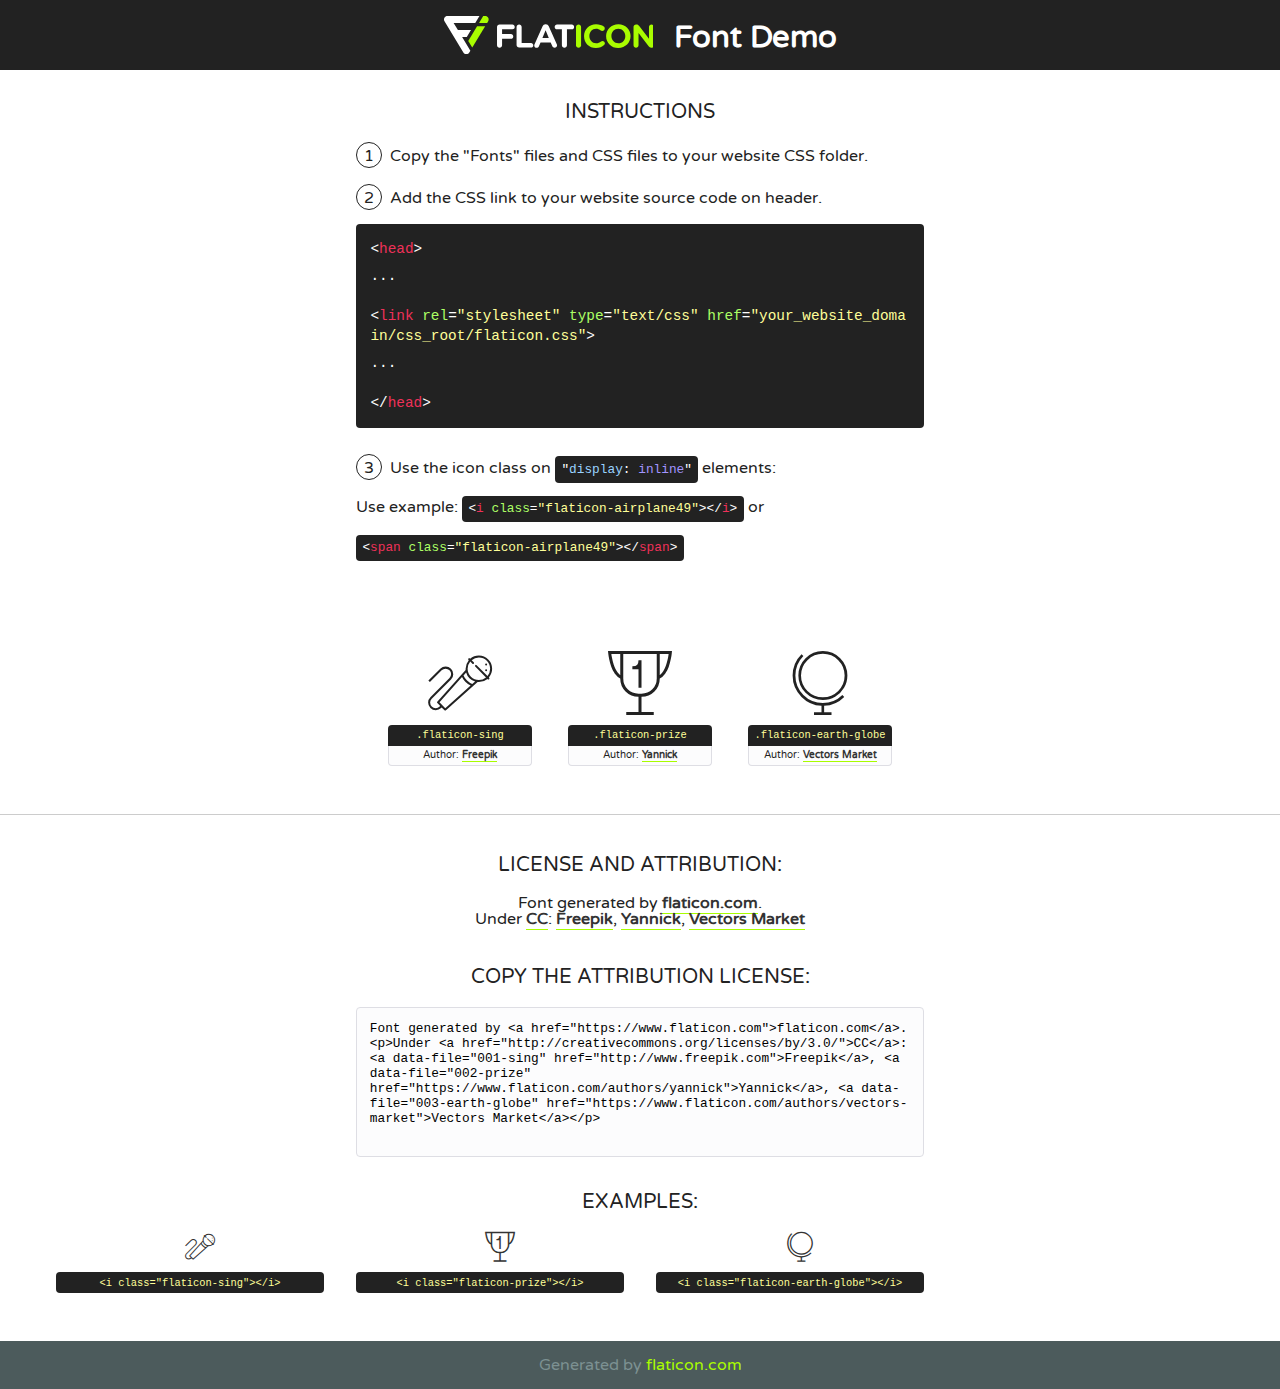
<file: vendors/flat-icon/font/flaticon.html>
<!DOCTYPE html>
<!--
  Flaticon icon font: Flaticon
  Creation date: 20/02/2019 11:43
-->
<html>
<!DOCTYPE html>
<html>

<head>
    <title>Flaticon WebFont</title>
    <link href="http://fonts.googleapis.com/css?family=Varela+Round" rel="stylesheet" type="text/css" />
    <link rel="stylesheet" type="text/css" href="flaticon.css">
    <meta charset="UTF-8">
    <style>
    html, body, div, span, applet, object, iframe,
    h1, h2, h3, h4, h5, h6, p, blockquote, pre,
    a, abbr, acronym, address, big, cite, code,
    del, dfn, em, img, ins, kbd, q, s, samp,
    small, strike, strong, sub, sup, tt, var,
    b, u, i, center,
    dl, dt, dd, ol, ul, li,
    fieldset, form, label, legend,
    table, caption, tbody, tfoot, thead, tr, th, td,
    article, aside, canvas, details, embed, 
    figure, figcaption, footer, header, hgroup, 
    menu, nav, output, ruby, section, summary,
    time, mark, audio, video {
        margin: 0;
        padding: 0;
        border: 0;
        font-size: 100%;
        font: inherit;
        vertical-align: baseline;
    }
    /* HTML5 display-role reset for older browsers */
    article, aside, details, figcaption, figure, 
    footer, header, hgroup, menu, nav, section {
        display: block;
    }
    body {
        line-height: 1;
    }
    ol, ul {
        list-style: none;
    }
    blockquote, q {
        quotes: none;
    }
    blockquote:before, blockquote:after,
    q:before, q:after {
        content: '';
        content: none;
    }
    table {
        border-collapse: collapse;
        border-spacing: 0;
    }
    body {
        font-family: 'Varela Round', Helvetica, Arial, sans-serif;
        font-size: 16px;
        color: #222;
    }
    a {
        color: #333;
        border-bottom: 1px solid #a9fd00;
        font-weight: bold;
        text-decoration: none;
    }
    * {
        -moz-box-sizing: border-box;
        -webkit-box-sizing: border-box;
        box-sizing: border-box;
        margin: 0;
        padding: 0;
    }
    [class^="flaticon-"]:before, [class*=" flaticon-"]:before, [class^="flaticon-"]:after, [class*=" flaticon-"]:after {
        font-family: Flaticon;
        font-size: 30px;
        font-style: normal;
        margin-left: 20px;
        color: #333;
    }
    .wrapper {
        max-width: 600px;
        margin: auto;
        padding: 0 1em;
    }
    .title {
        font-size: 1.25em;
        text-align: center;
        margin-bottom: 1em;
        text-transform: uppercase;
    }
    header {
        text-align: center;
        background-color: #222;
        color: #fff;
        padding: 1em;
    }
    header .logo {
        width: 210px;
        height: 38px;
        display: inline-block;
        vertical-align: middle;
        margin-right: 1em;
        border: none;
    }
    header strong {
        font-size: 1.95em;
        font-weight: bold;
        vertical-align: middle;
        margin-top: 5px;
        display: inline-block;
    }
    .demo {
        margin: 2em auto;
        line-height: 1.25em;
    }
    .demo ul li {
        margin-bottom: 1em;
    }
    .demo ul li .num {
        color: #222;
        border-radius: 20px;
        display: inline-block;
        width: 26px;
        padding: 3px;
        height: 26px;
        text-align: center;
        margin-right: 0.5em;
        border: 1px solid #222;
    }
    .demo ul li code {
        background-color: #222;
        border-radius: 4px;
        padding: 0.25em 0.5em;
        display: inline-block;
        color: #fff;
        font-family: Consolas,Monaco,Lucida Console,Liberation Mono,DejaVu Sans Mono,Bitstream Vera Sans Mono,Courier New, monospace;
        font-weight: lighter;
        margin-top: 1em;
        font-size: 0.8em;
        word-break: break-all;
    }
    .demo ul li code.big {
        padding: 1em;
        font-size: 0.9em;
    }
    .demo ul li code .red {
        color: #EF3159;
    }
    .demo ul li code .green {
        color: #ACFF65;
    }
    .demo ul li code .yellow {
        color: #FFFF99;
    }
    .demo ul li code .blue {
        color: #99D3FF;
    }
    .demo ul li code .purple {
        color: #A295FF;
    }
    .demo ul li code .dots {
        margin-top: 0.5em;
        display: block;
    }
    #glyphs {
        border-bottom: 1px solid #ccc;
        padding: 2em 0;
        text-align: center;
    }
    .glyph {
        display: inline-block;
        width: 9em;
        margin: 1em;
        text-align: center;
        vertical-align: top;
        background: #FFF;
    }
    .glyph .glyph-icon {
        padding: 10px;
        display: block;
        font-family:"Flaticon";
        font-size: 64px;
        line-height: 1;
    }
    .glyph .glyph-icon:before {
        font-size: 64px;
        color: #222;
        margin-left: 0;
    }
    .class-name {
        font-size: 0.65em;
        background-color: #222;
        color: #fff;
        border-radius: 4px 4px 0 0;
        padding: 0.5em;
        color: #FFFF99;
        font-family: Consolas,Monaco,Lucida Console,Liberation Mono,DejaVu Sans Mono,Bitstream Vera Sans Mono,Courier New, monospace;
    }
    .author-name {
        font-size: 0.6em;
        background-color: #fcfcfd;
        border: 1px solid #DEDEE4;
        border-top: 0;
        border-radius: 0 0 4px 4px;
        padding: 0.5em;
    }
    .class-name:last-child {
        font-size: 10px;
        color:#888;
    }
    .class-name:last-child a {
        font-size: 10px;
        color:#555;
    }
    .class-name:last-child a:hover {
        color:#a9fd00;
    }
    .glyph > input {
        display: block;
        width: 100px;
        margin: 5px auto;
        text-align: center;
        font-size: 12px;
        cursor: text;
    }
    .glyph > input.icon-input {
        font-family:"Flaticon";
        font-size: 16px;
        margin-bottom: 10px;
    }
    .attribution .title {
        margin-top: 2em;
    }
    .attribution textarea {
        background-color: #fcfcfd;
        padding: 1em;
        border: none;
        box-shadow: none;
        border: 1px solid #DEDEE4;
        border-radius: 4px;
        resize: none;
        width: 100%;
        height: 150px;
        font-size: 0.8em;
        font-family: Consolas,Monaco,Lucida Console,Liberation Mono,DejaVu Sans Mono,Bitstream Vera Sans Mono,Courier New, monospace;
        -webkit-appearance: none;
    }
    .iconsuse {
        margin: 2em auto;
        text-align: center;
        max-width: 1200px;
    }
    .iconsuse:after {
        content: '';
        display: table;
        clear: both;
    }
    .iconsuse .image {
        float: left;
        width: 25%;
        padding: 0 1em;
    }
    .iconsuse .image p {
        margin-bottom: 1em;
    }
    .iconsuse .image span {
        display: block;
        font-size: 0.65em;
        background-color: #222;
        color: #fff;
        border-radius: 4px;
        padding: 0.5em;
        color: #FFFF99;
        margin-top: 1em;
        font-family: Consolas,Monaco,Lucida Console,Liberation Mono,DejaVu Sans Mono,Bitstream Vera Sans Mono,Courier New, monospace;
    }
    #footer {
        text-align: center;
        background-color: #4C5B5C;
        color: #7c9192;
        padding: 1em;
    }
    #footer a {
        border: none;
        color: #a9fd00;
        font-weight: normal;
    }
    @media (max-width: 960px) {
        .iconsuse .image {
            width: 50%;
        }
    }
    @media (max-width: 560px) {
        .iconsuse .image {
            width: 100%;
        }
    }
    </style>
</head>

<body class="characters-off">

    <header>
        <a href="https://www.flaticon.com" target="_blank" class="logo">
            <svg version="1.1" xmlns="http://www.w3.org/2000/svg" xmlns:xlink="http://www.w3.org/1999/xlink" xmlns:a="http://ns.adobe.com/AdobeSVGViewerExtensions/3.0/" viewBox="0 0 560.875 102.036" enable-background="new 0 0 560.875 102.036" xml:space="preserve">
                <defs>
                </defs>
                <g>
                    <g class="letters">
                        <path fill="#ffffff" d="M141.596,29.675c0-3.777,2.985-6.767,6.764-6.767h34.438c3.426,0,6.15,2.728,6.15,6.15
                        c0,3.43-2.724,6.149-6.15,6.149h-27.674v13.091h23.719c3.429,0,6.151,2.724,6.151,6.15c0,3.43-2.723,6.149-6.151,6.149h-23.719
                        v17.574c0,3.773-2.986,6.761-6.764,6.761c-3.779,0-6.764-2.989-6.764-6.761V29.675z"></path>
                        <path fill="#ffffff" d="M193.844,29.149c0-3.781,2.985-6.767,6.764-6.767c3.776,0,6.763,2.985,6.763,6.767v42.957h25.039
                        c3.426,0,6.149,2.726,6.149,6.153c0,3.425-2.723,6.15-6.149,6.15h-31.802c-3.779,0-6.764-2.986-6.764-6.768V29.149z"></path>
                        <path fill="#ffffff" d="M241.891,75.71l21.438-48.407c1.492-3.341,4.215-5.357,7.906-5.357h0.792
                        c3.686,0,6.323,2.017,7.815,5.357l21.439,48.407c0.436,0.967,0.701,1.845,0.701,2.723c0,3.602-2.809,6.501-6.414,6.501
                        c-3.161,0-5.269-1.845-6.499-4.655l-4.132-9.661h-27.059l-4.301,10.102c-1.144,2.631-3.426,4.214-6.237,4.214
                        c-3.517,0-6.24-2.81-6.24-6.325C241.1,77.64,241.451,76.677,241.891,75.71z M279.932,58.666l-8.521-20.297l-8.526,20.297H279.932
                        z"></path>
                        <path fill="#ffffff" d="M314.864,35.387H301.86c-3.429,0-6.239-2.813-6.239-6.238c0-3.429,2.811-6.24,6.239-6.24h39.533
                        c3.426,0,6.237,2.811,6.237,6.24c0,3.425-2.811,6.238-6.237,6.238h-13.001v42.785c0,3.773-2.99,6.761-6.764,6.761
                        c-3.779,0-6.764-2.989-6.764-6.761V35.387z"></path>
                        <path fill="#A9FD00" d="M352.615,29.149c0-3.781,2.985-6.767,6.767-6.767c3.774,0,6.761,2.985,6.761,6.767v49.024
                        c0,3.773-2.987,6.761-6.761,6.761c-3.781,0-6.767-2.989-6.767-6.761V29.149z"></path>
                        <path fill="#A9FD00" d="M374.132,53.836v-0.179c0-17.481,13.178-31.801,32.065-31.801c9.22,0,15.459,2.458,20.557,6.238
                        c1.402,1.054,2.637,2.985,2.637,5.357c0,3.692-2.985,6.59-6.681,6.59c-1.845,0-3.071-0.702-4.044-1.319
                        c-3.776-2.813-7.729-4.393-12.562-4.393c-10.364,0-17.831,8.611-17.831,19.154v0.173c0,10.542,7.291,19.329,17.831,19.329
                        c5.715,0,9.492-1.756,13.359-4.834c1.049-0.874,2.458-1.491,4.039-1.491c3.429,0,6.325,2.813,6.325,6.236
                        c0,2.106-1.056,3.78-2.282,4.834c-5.539,4.834-12.036,7.733-21.878,7.733C387.572,85.464,374.132,71.493,374.132,53.836z"></path>
                        <path fill="#A9FD00" d="M433.009,53.836v-0.179c0-17.481,13.79-31.801,32.766-31.801c18.981,0,32.592,14.143,32.592,31.628v0.173
                        c0,17.483-13.785,31.807-32.769,31.807C446.625,85.464,433.009,71.32,433.009,53.836z M484.224,53.836v-0.179
                        c0-10.539-7.725-19.326-18.626-19.326c-10.893,0-18.449,8.611-18.449,19.154v0.173c0,10.542,7.73,19.329,18.626,19.329
                        C476.676,72.986,484.224,64.378,484.224,53.836z"></path>
                        <path fill="#A9FD00" d="M506.233,29.321c0-3.774,2.99-6.763,6.767-6.763h1.401c3.252,0,5.183,1.583,7.029,3.953l26.093,34.265
                        V29.059c0-3.692,2.99-6.677,6.681-6.677c3.683,0,6.671,2.985,6.671,6.677v48.934c0,3.78-2.987,6.765-6.764,6.765h-0.436
                        c-3.257,0-5.188-1.581-7.034-3.953l-27.056-35.492v32.944c0,3.687-2.985,6.676-6.678,6.676c-3.683,0-6.673-2.989-6.673-6.676
                        V29.321z"></path>
                    </g>
                    <g class="insignia">
                        <path fill="#ffffff" d="M48.372,56.137h12.517l11.156-18.537H37.186L25.688,18.539h57.825L94.668,0H9.271
                        C5.925,0,2.842,1.801,1.198,4.716c-1.644,2.907-1.593,6.482,0.134,9.343l50.38,83.501c1.678,2.781,4.689,4.476,7.938,4.476
                        c3.246,0,6.257-1.695,7.935-4.476l2.898-4.804L48.372,56.137z"></path>
                        <g class="i">
                            <path fill="#A9FD00" d="M93.575,18.539h0.031v0.004l21.652,0.004l2.705-4.488c1.727-2.861,1.778-6.436,0.133-9.343
                            C116.454,1.801,113.371,0,110.026,0h-5.294L93.575,18.539z"></path>
                            <polygon fill="#A9FD00" points="88.291,27.356 64.725,66.486 75.519,84.404 109.942,27.356"></polygon>
                        </g>
                    </g>
                </g>
            </svg>
        </a>
        <strong>Font Demo</strong>
    </header>


    <section class="demo wrapper">

        <p class="title">Instructions</p>

        <ul>
            <li>
                <span class="num">1</span>Copy the "Fonts" files and CSS files to your website CSS folder.
            </li>
            <li>
                <span class="num">2</span>Add the CSS link to your website source code on header.
                <code class="big">
                    &lt;<span class="red">head</span>&gt;
                    <br/><span class="dots">...</span>
                    <br/>&lt;<span class="red">link</span> <span class="green">rel</span>=<span class="yellow">"stylesheet"</span> <span class="green">type</span>=<span class="yellow">"text/css"</span> <span class="green">href</span>=<span class="yellow">"your_website_domain/css_root/flaticon.css"</span>&gt;
                    <br/><span class="dots">...</span>
                    <br/>&lt;/<span class="red">head</span>&gt;
                </code>
            </li>

            <li>
                <p>
                    <span class="num">3</span>Use the icon class on <code>"<span class="blue">display</span>:<span class="purple"> inline</span>"</code> elements:
                    <br />
                    Use example: <code>&lt;<span class="red">i</span> <span class="green">class</span>=<span class="yellow">&quot;flaticon-airplane49&quot;</span>&gt;&lt;/<span class="red">i</span>&gt;</code> or <code>&lt;<span class="red">span</span> <span class="green">class</span>=<span class="yellow">&quot;flaticon-airplane49&quot;</span>&gt;&lt;/<span class="red">span</span>&gt;</code>
            </li>
        </ul>

    </section>




   <section id="glyphs">          
    
      
        <div class="glyph"><div class="glyph-icon flaticon-sing"></div>
            <div class="class-name">.flaticon-sing</div>
            <div class="author-name">Author: <a data-file="001-sing" href="http://www.freepik.com">Freepik</a> </div> 
        </div>        
        
        <div class="glyph"><div class="glyph-icon flaticon-prize"></div>
            <div class="class-name">.flaticon-prize</div>
            <div class="author-name">Author: <a data-file="002-prize" href="https://www.flaticon.com/authors/yannick">Yannick</a> </div> 
        </div>        
        
        <div class="glyph"><div class="glyph-icon flaticon-earth-globe"></div>
            <div class="class-name">.flaticon-earth-globe</div>
            <div class="author-name">Author: <a data-file="003-earth-globe" href="https://www.flaticon.com/authors/vectors-market">Vectors Market</a> </div> 
        </div>        
        

    </section>



    <section class="attribution wrapper"   style="text-align:center;">

      <div class="title">License and attribution:</div><div class="attrDiv">Font generated by <a href="https://www.flaticon.com">flaticon.com</a>. <div><p>Under <a href="http://creativecommons.org/licenses/by/3.0/">CC</a>: <a data-file="001-sing" href="http://www.freepik.com">Freepik</a>, <a data-file="002-prize" href="https://www.flaticon.com/authors/yannick">Yannick</a>, <a data-file="003-earth-globe" href="https://www.flaticon.com/authors/vectors-market">Vectors Market</a></p>  </div>
      </div>
      <div class="title">Copy the Attribution License:</div>

    <textarea onclick="this.focus();this.select();">Font generated by &lt;a href=&quot;https://www.flaticon.com&quot;&gt;flaticon.com&lt;/a&gt;. <p>Under <a href="http://creativecommons.org/licenses/by/3.0/">CC</a>: <a data-file="001-sing" href="http://www.freepik.com">Freepik</a>, <a data-file="002-prize" href="https://www.flaticon.com/authors/yannick">Yannick</a>, <a data-file="003-earth-globe" href="https://www.flaticon.com/authors/vectors-market">Vectors Market</a></p>  
     </textarea>

    </section>

    <section class="iconsuse">

          <div class="title">Examples:</div>            
             
            <div class="image">
                <p>
                    <i class="glyph-icon flaticon-sing"></i> 
                    <span>&lt;i class=&quot;flaticon-sing&quot;&gt;&lt;/i&gt;</span>
                </p>
            </div>
            
            <div class="image">
                <p>
                    <i class="glyph-icon flaticon-prize"></i> 
                    <span>&lt;i class=&quot;flaticon-prize&quot;&gt;&lt;/i&gt;</span>
                </p>
            </div>
            
            <div class="image">
                <p>
                    <i class="glyph-icon flaticon-earth-globe"></i> 
                    <span>&lt;i class=&quot;flaticon-earth-globe&quot;&gt;&lt;/i&gt;</span>
                </p>
            </div>
                       
        </div>
                            
    </section>

<div id="footer">
    <div>Generated by <a href="https://www.flaticon.com">flaticon.com</a>
    </div>
</div>



</body>
</html>
</file>
<file: css/style.css>
@import url("https://fonts.googleapis.com/css?family=Open+Sans:400,600");
@import url("https://fonts.googleapis.com/css?family=Josefin+Sans:400,600,700");

body {
    color: #888;
    font-family: "Josefin Sans", sans-serif;
    font-size: 15px;
    font-weight: 400;
    line-height: 1.8
}

ul {
    list-style-type: none;
    margin: 0;
    padding: 0
}

a:hover {
    text-decoration: none
}

button {
    cursor: pointer
}

button:focus {
    outline: 0 !important;
    box-shadow: none !important
}

h1,
h2,
h3,
h4,
h5,
h6 {
    font-family: "Josefin Sans", sans-serif;
    color: #2f2d4e;
    line-height: 1.2
}

h1,
.h1 {
    font-size: 70px
}

h2,
.h2 {
    font-weight: 600;
    font-size: 26px
}

@media (min-width: 1200px) {

    h2,
    .h2 {
        font-size: 40px
    }
}

h3,
.h3 {
    font-size: 24px;
    font-weight: 600
}

@media (max-width: 1000px) {

    h3,
    .h3 {
        font-size: 19px
    }
}

h4,
.h4 {
    font-size: 24px;
    font-weight: 600
}

@media (max-width: 450px) {

    h4,
    .h4 {
        font-size: 19px
    }
}

.primary-text {
    color: #e22104
}

.mb-75px {
    margin-bottom: 35px
}

@media (min-width: 992px) {
    .mb-75px {
        margin-bottom: 75px
    }
}


.section-margin {
    margin: 40px 0
}

.section-intro .intro-title {
    display: inline-block;
    font-size: 24px;
    color: #e22104;
    padding-right: 115px;
    position: relative;
    margin-bottom: 15px
}

.section-intro .intro-title::after {
    content: "";
    display: block;
    height: 1px;
    min-width: 100px;
    background-color: #3a414e;
    position: absolute;
    top: 50%;
    right: 0;
    transform: translateY(-50%)
}


@media (min-width: 1200px) {
    .pb-xl-70 {
        padding-bottom: 70px
    }
}


.section-padding {
    padding: 65px 0
}

@media (min-width: 992px) {
    .section-padding {
        padding: 130px 0
    }
}

.header_area {
    transition: background 0.4s, all 0.3s linear
}

.header_area .navbar-right {
    min-width: 200px;
    text-align: right
}

@media (max-width: 991px) {
    .header_area .navbar-right {
        margin: 20px 0
    }
}

.header_area .navbar-brand {
    margin-right: 30px;
    padding: 0
}

.header_area .navbar-social {
    min-width: 95px;
    float: right
}

.header_area .navbar-social li {
    margin-right: 12px
}

.header_area .navbar-social li i,
.header_area .navbar-social li span {
    font-size: 13px
}

.header_area .navbar-social li:last-child {
    margin-right: 0
}

.header_area .navbar-social li a:hover i,
.header_area .navbar-social li span {
    color: #e22104
}

.header_area .menu_nav {
    width: 100%
}

.header_area .navbar {
    background: transparent;
    border: 0px;
    border-radius: 0px;
    width: 100%;
    padding-top: 0;
    padding-bottom: 0;
    box-shadow: 0px 3px 16px 0px rgba(0, 0, 0, 0.1);
}

.header_area .navbar .nav-right {
    min-width: 200px
}

.header_area .navbar .nav .nav-item {
    margin-right: 35px
}

.header_area .navbar .nav .nav-item .nav-link {
    color: #2f2d4e;
    text-transform: capitalize;
    font-size: 18px;
    font-weight: 400;
    padding: 33px 0;
    display: inline-block
}

.header_area .navbar .nav .nav-item .nav-link:after {
    display: none
}

.header_area .navbar .nav .nav-item:hover .nav-link,
.header_area .navbar .nav .nav-item.active .nav-link {
    color: #e22104;
    opacity: 1
}

.header_area .navbar .nav .nav-item.submenu {
    position: relative
}

.header_area .navbar .nav .nav-item.submenu ul {
    border: none;
    padding: 0px;
    border-radius: 0px;
    box-shadow: none;
    margin: 0px;
    background: #fff
}

@media (min-width: 992px) {
    .header_area .navbar .nav .nav-item.submenu ul {
        position: absolute;
        top: 120%;
        left: 0px;
        min-width: 200px;
        text-align: left;
        opacity: 0;
        transition: all 300ms ease-in;
        visibility: hidden;
        display: block;
        border: none;
        padding: 0px;
        border-radius: 0px;
        box-shadow: 0px 10px 30px 0px rgba(0, 0, 0, 0.4)
    }
}

.header_area .navbar .nav .nav-item.submenu ul:before {
    content: "";
    width: 0;
    height: 0;
    border-style: solid;
    border-width: 10px 10px 0 10px;
    border-color: #eeeeee transparent transparent transparent;
    position: absolute;
    right: 24px;
    top: 45px;
    z-index: 3;
    opacity: 0;
    transition: all 400ms linear
}

.header_area .navbar .nav .nav-item.submenu ul .nav-item {
    display: block;
    float: none;
    margin-right: 0px;
    border-bottom: 1px solid #ededed;
    margin-left: 0px;
    transition: all 0.4s linear
}

.header_area .navbar .nav .nav-item.submenu ul .nav-item .nav-link {
    line-height: 45px;
    color: #e22104 !important;
    padding: 0px 30px;
    transition: all 150ms linear;
    display: block;
    margin-right: 0px
}

.header_area .navbar .nav .nav-item.submenu ul .nav-item:last-child {
    border-bottom: none
}

.header_area .navbar .nav .nav-item.submenu ul .nav-item:hover .nav-link {
    background-color: #e22104;
    color: #fff !important
}

@media (min-width: 992px) {
    .header_area .navbar .nav .nav-item.submenu:hover ul {
        visibility: visible;
        opacity: 1;
        top: 100%
    }
}

.header_area .navbar .nav .nav-item.submenu:hover ul .nav-item {
    margin-top: 0px
}

.header_area .navbar .nav .nav-item:last-child {
    margin-right: 0px
}

.header_area .navbar .search {
    font-size: 12px;
    line-height: 60px;
    display: inline-block;
    margin-left: 80px
}

.header_area .navbar .search i {
    font-weight: 600
}

.header_area.navbar_fixed .main_menu {
    position: fixed;
    width: 100%;
    top: -70px;
    left: 0;
    right: 0;
    z-index: 99;
    transform: translateY(70px);
    transition: transform 500ms ease, background 500ms ease;
    -webkit-transition: transform 500ms ease, background 500ms ease;
    box-shadow: 0px 3px 16px 0px rgba(0, 0, 0, 0.1)
}

.header_area.navbar_fixed .main_menu .navbar {
    background: #7676ff
}

.header_area.navbar_fixed .main_menu .navbar .nav .nav-item .nav-link {
    line-height: 20px
}

.header_area.navbar_fixed .main_menu .navbar .nav .nav-item:hover .nav-link,
.header_area.navbar_fixed .main_menu .navbar .nav .nav-item.active .nav-link {
    color: #fff
}

@media (min-width: 992px) {
    .header_area.white_menu .navbar .navbar-brand img {
        display: none
    }

    .header_area.white_menu .navbar .navbar-brand img+img {
        display: inline-block
    }
}

@media (max-width: 991px) {
    .header_area.white_menu .navbar .navbar-brand img {
        display: inline-block
    }

    .header_area.white_menu .navbar .navbar-brand img+img {
        display: none
    }
}

.header_area.white_menu .navbar .nav .nav-item .nav-link {
    color: #fff
}

.header_area.white_menu.navbar_fixed .main_menu .navbar .navbar-brand img {
    display: inline-block
}

.header_area.white_menu.navbar_fixed .main_menu .navbar .navbar-brand img+img {
    display: none
}

.header_area.white_menu.navbar_fixed .main_menu .navbar .nav .nav-item .nav-link {
    line-height: 70px
}

.top_menu {
    background: #ec9d5f
}

.top_menu .float-left a {
    line-height: 40px;
    display: inline-block;
    color: #fff;
    text-transform: uppercase;
    font-size: 12px;
    margin-right: 50px;
    -webkit-transition: all 0.3s ease 0s;
    -moz-transition: all 0.3s ease 0s;
    -o-transition: all 0.3s ease 0s;
    transition: all 0.3s ease 0s
}

.top_menu .float-left a:last-child {
    margin-right: 0px
}

.top_menu .float-right .pur_btn {
    color: #fff;
    line-height: 40px;
    display: block;
    padding: 0px 40px;
    font-weight: 500;
    font-size: 12px
}

@media (max-width: 1619px) {
    .header_area .navbar .search {
        margin-left: 40px
    }
}

@media (max-width: 1199px) {
    .header_area .navbar .nav .nav-item {
        margin-right: 28px
    }

    .home_banner_area .banner_inner {
        padding: 100px 0px
    }

    .header_area .navbar .tickets_btn {
        margin-left: 40px
    }

    .home_banner_area .banner_inner .banner_content h2 br {
        display: none;
        font-size: 36px
    }

    .home_banner_area .banner_inner .banner_content h2 {
        font-size: 36px;
        line-height: 45px
    }
}

@media (max-width: 991px) {
    .navbar-toggler {
        border: none;
        border-radius: 0px;
        padding: 0px;
        cursor: pointer;
        margin-top: 27px;
        margin-bottom: 23px
    }

    .header_area .navbar {
        background: #d1cff4
    }

    .header_area .navbar .nav-item.active .nav-link {
        color: #e22104 !important
    }

    .navbar-toggler[aria-expanded="false"] span:nth-child(2) {
        opacity: 1
    }

    .navbar-toggler[aria-expanded="true"] span:nth-child(2) {
        opacity: 0
    }

    .navbar-toggler[aria-expanded="true"] span:first-child {
        transform: rotate(-45deg);
        position: relative;
        top: 7.5px
    }

    .navbar-toggler[aria-expanded="true"] span:last-child {
        transform: rotate(45deg);
        bottom: 6px;
        position: relative
    }

    .navbar-toggler span {
        display: block;
        width: 25px;
        height: 3px;
        background: #e22104;
        margin: auto;
        margin-bottom: 4px;
        transition: all 400ms linear;
        cursor: pointer
    }

    .navbar .container {
        padding-left: 15px;
        padding-right: 15px
    }

    .nav {
        padding: 0px 0px
    }

    .header_top .nav {
        padding: 0px
    }

    .header_area .navbar .nav .nav-item .nav-link {
        padding: 12px 0;
        margin-right: 0px;
        display: block;
        border-bottom: 1px solid #ededed33;
        border-radius: 0px
    }

    .header_area .navbar .search {
        margin-left: 0px
    }

    .header_area .navbar-collapse {
        max-height: 340px;
        overflow-y: scroll
    }

    .header_area .navbar .nav .nav-item.submenu ul .nav-item .nav-link {
        padding: 0px 15px
    }

    .header_area .navbar .nav .nav-item {
        margin-right: 0px
    }

    .home_banner_area .banner_inner .banner_content .banner_map_img {
        display: none
    }

    .header_area.navbar_fixed .main_menu .navbar .nav .nav-item .nav-link {
        line-height: 40px
    }

    .header_area.white_menu.navbar_fixed .main_menu .navbar .nav .nav-item .nav-link {
        line-height: 40px
    }

    .header_area.white_menu .navbar .nav .nav-item .nav-link {
        color: #222
    }

    .categories_post img {
        width: 100%
    }

    .categories_post {
        max-width: 360px;
        margin: 0 auto
    }

    .blog_categorie_area .col-lg-4 {
        margin-top: 30px
    }

    .blog_area {
        padding-bottom: 80px
    }

    .single-post-area .blog_right_sidebar {
        margin-top: 30px
    }

    .contact_info {
        margin-bottom: 50px
    }

    .home_banner_area .donation_inner {
        margin-bottom: -30px
    }

    .home_banner_area .dontation_item {
        max-width: 350px;
        margin: auto
    }

    .footer_area .col-sm-6 {
        margin-bottom: 30px
    }

    .footer_area .footer_inner {
        margin-bottom: -30px
    }

    .news_widget {
        padding-left: 0px
    }

    .home_banner_area .banner_inner .home_left_img {
        display: none
    }

    .header_area .navbar .tickets_btn {
        display: none
    }

    .home_banner_area .banner_inner {
        padding: 70px 0px 100px 0px
    }

    .left_side_text {
        margin-bottom: 50px
    }

    .price_item {
        max-width: 360px;
        margin: 0px auto 30px
    }

    .price_inner {
        margin-bottom: -30px
    }
}

@media (max-width: 767px) {
    .home_banner_area {
        min-height: 500px
    }

    .home_banner_area .banner_inner {
        min-height: 500px
    }

    .home_banner_area .banner_inner .banner_content {
        margin-top: 0px
    }

    .blog_banner .banner_inner .blog_b_text h2 {
        font-size: 40px;
        line-height: 50px
    }

    .blog_info.text-right {
        text-align: left !important;
        margin-bottom: 10px
    }

    .home_banner_area .banner_inner .banner_content h3 {
        font-size: 30px
    }

    .home_banner_area .banner_inner .banner_content p br {
        display: none
    }

    .home_banner_area .banner_inner .banner_content h3 span {
        line-height: 45px;
        padding-bottom: 0px;
        padding-top: 0px
    }

    .footer-bottom {
        text-align: center
    }

    .footer-bottom .footer-social {
        text-align: center;
        margin-top: 15px
    }

    .made_life_inner .nav.nav-tabs li {
        flex: 0 0 50%;
        max-width: 50%;
        margin-bottom: 15px
    }

    .made_life_inner .nav.nav-tabs {
        margin-bottom: -15px
    }

    .made_life_area.made_white .left_side_text {
        margin-bottom: 0px;
        margin-top: 30px
    }
}

@media (max-width: 575px) {
    .top_menu {
        display: none
    }

    .home_banner_area .banner_inner .banner_content h2 {
        font-size: 28px;
        line-height: 38px
    }

    .home_banner_area {
        min-height: 450px
    }

    .home_banner_area .banner_inner {
        min-height: 450px
    }

    .blog_banner .banner_inner .blog_b_text {
        margin-top: 0px
    }

    .home_banner_area .banner_inner .banner_content img {
        display: none
    }

    .home_banner_area .banner_inner .banner_content h5 {
        margin-top: 0px
    }

    .p_120 {
        padding-top: 70px;
        padding-bottom: 70px
    }

    .main_title h2 {
        font-size: 25px
    }

    .sample-text-area {
        padding: 70px 0 70px 0
    }

    .generic-blockquote {
        padding: 30px 15px 30px 30px
    }

    .blog_details h2 {
        font-size: 20px;
        line-height: 30px
    }

    .blog_banner .banner_inner .blog_b_text h2 {
        font-size: 28px;
        line-height: 38px
    }

    .footer-area {
        padding: 70px 0px
    }

    .pad_top {
        padding-top: 70px
    }

    .pad_btm {
        padding-bottom: 70px
    }
}

@media (max-width: 480px) {
    .header_area .navbar-collapse {
        max-height: 250px
    }

    .home_banner_area .banner_inner .banner_content {
        padding: 30px 15px;
        margin-top: 0px
    }

    .banner_content .white_btn {
        display: block
    }

    .home_banner_area .banner_inner .banner_content h3 {
        font-size: 24px
    }

    .banner_area .banner_inner .banner_content h2 {
        font-size: 32px
    }

    .comments-area .thumb {
        margin-right: 10px
    }

    .testi_item .media .d-flex {
        padding-right: 0px
    }

    .testi_item .media .d-flex img {
        width: auto;
        margin-bottom: 15px
    }

    .testi_item .media {
        display: block
    }

    .banner_btn {
        margin-bottom: 20px
    }
}



.button {
    display: inline-block;
    background-color: #e22104;
    color: #fff;
    font-size: 14px;
    font-weight: 600;
    border-radius: 30px;
    padding: 9px 25px;
    text-transform: capitalize;
    -webkit-transition: all 0.3s ease 0s;
    -moz-transition: all 0.3s ease 0s;
    -o-transition: all 0.3s ease 0s;
    transition: all 0.3s ease 0s
}

@media (min-width: 600px) {
    .button {
        padding: 12px 45px
    }
}

.button:hover {
    background-color: red;
    color: #fff
}

.button-header {
    padding: 7px 26px;
    border-radius: 0
}

.button-hero {
    align-self: center
}

@media (max-width: 845px) {
    .button-hero {
        padding: 8px 19px
    }
}

.button-shadow {
    box-shadow: -5px 8px 20px 0px rgba(229, 16, 2, 0.15)
}

button.button {
    border: 0
}

.button-contactForm {
    border-radius: 5px
}

.footer-area {
    padding: 30px 0px;
    background: #e22104;
}


.footer-area .footer-bottom p {
    color: #FFF;
}



.maps {
    padding-top: 50px;
    margin-top: 40px;
    background: url(grid.jpg);
    background-size: cover;
    box-shadow: 0px 3px 16px 0px #0000005b
}

.maps g:hover {
    cursor: pointer;
    margin-left: -25px;
}

.maps .maps-grow:hover {
    transition: all 2s ease-in-out 0.1s;
    -webkit-transition: all 2s ease-in-out 0.1s;
    transform: scale(1.1);
    -ms-transform: scale(1.1);
    -webkit-transform: scale(1.1);
}

.active,
.active:hover {
    fill: url(#gradient-active);
}

svg {
    display: block;
}


.map-description {
    position: absolute;
    top: 30%;
    right: 4%;
    width: 42%;
    background: rgba(0, 0, 0, 0.63);
    opacity: 0;
    pointer-events: none;
    border-radius: 10px;
    -webkit-transition: 1s;
    transition: 1s;
    box-shadow: 0px 3px 8px 0px #0000005b;
}

.map-description.show {
    opacity: 1;
}

.map-description h1 {
    background: linear-gradient(to left, #e22104, #c3270f);
    padding: 10px;
    font-weight: 300;
    font-size: 28px;
    color: #FFF;
}

.map-description p {
    color: #fff !important;
    margin-left: 2rem;
    margin-right: 2rem;
}

.map-description img {
    width: 100%;
}

@media all and (max-width: 800px) {

    .map-description {
        width: 40%;
    }

}

@media all and (max-width: 650px) {

    .map-description {
        width: 70%;
        position: static;
        margin-left: 15%;
        margin-top: 10px;
    }

    .map-description.show p {
        margin-bottom: 2rem;
        padding-bottom: 5%;
    }

    .map-description h1 {
        font-size: 26px;
    }

    .map-description img {
        width: 100%;
        max-height: 320px;
    }
}

@media all and (max-width: 450px) {
    .map-description {
        margin-top: 10px;
    }

    .map-description.show p {
        font-size: 14px;
        padding-bottom: 5%;
    }

    .map-description h1 {
        font-size: 20px;
    }
}
</file>
<file: vendors/themify-icons/demo-files/demo.css>
body {
	font: normal 1em/1.5em Arial, Helvetica, sans-serif;
	max-width: 90%;
	margin: 30px auto 0;
}
h1, h3 {
	font-weight: normal;
}
h3 {
	font-size: 1.4;
	text-transform: uppercase;
	letter-spacing: 1px;
}

.icon-section {
	margin: 0 0 3em;
	clear: both;
	overflow: hidden;
}
.icon-container {
	width: 240px; 
	padding: .7em 0;
	float: left; 
	position: relative;
	text-align: left;
}
.icon-container [class^="ti-"], 
.icon-container [class*=" ti-"] {
	color: #000;
	position: absolute;
	margin-top: 3px;
	transition: .3s;
}
.icon-container:hover [class^="ti-"],
.icon-container:hover [class*=" ti-"] {
	font-size: 2.2em;
	margin-top: -5px;
}
.icon-container:hover .icon-name {
	color: #000;
}
.icon-name {
	color: #aaa;
	margin-left: 35px;
	font-size: .8em;
	transition: .3s;
}
.icon-container:hover .icon-name {
	margin-left: 45px;
}
</file>
<file: vendors/themify-icons/themify-icons.css>
@font-face {
	font-family: 'themify';
	src:url('fonts/themify.eot?-fvbane');
	src:url('fonts/themify.eot?#iefix-fvbane') format('embedded-opentype'),
		url('fonts/themify.woff?-fvbane') format('woff'),
		url('fonts/themify.ttf?-fvbane') format('truetype'),
		url('fonts/themify.svg?-fvbane#themify') format('svg');
	font-weight: normal;
	font-style: normal;
}

[class^="ti-"], [class*=" ti-"] {
	font-family: 'themify';
	speak: none;
	font-style: normal;
	font-weight: normal;
	font-variant: normal;
	text-transform: none;
	line-height: 1;

	/* Better Font Rendering =========== */
	-webkit-font-smoothing: antialiased;
	-moz-osx-font-smoothing: grayscale;
}

.ti-wand:before {
	content: "\e600";
}
.ti-volume:before {
	content: "\e601";
}
.ti-user:before {
	content: "\e602";
}
.ti-unlock:before {
	content: "\e603";
}
.ti-unlink:before {
	content: "\e604";
}
.ti-trash:before {
	content: "\e605";
}
.ti-thought:before {
	content: "\e606";
}
.ti-target:before {
	content: "\e607";
}
.ti-tag:before {
	content: "\e608";
}
.ti-tablet:before {
	content: "\e609";
}
.ti-star:before {
	content: "\e60a";
}
.ti-spray:before {
	content: "\e60b";
}
.ti-signal:before {
	content: "\e60c";
}
.ti-shopping-cart:before {
	content: "\e60d";
}
.ti-shopping-cart-full:before {
	content: "\e60e";
}
.ti-settings:before {
	content: "\e60f";
}
.ti-search:before {
	content: "\e610";
}
.ti-zoom-in:before {
	content: "\e611";
}
.ti-zoom-out:before {
	content: "\e612";
}
.ti-cut:before {
	content: "\e613";
}
.ti-ruler:before {
	content: "\e614";
}
.ti-ruler-pencil:before {
	content: "\e615";
}
.ti-ruler-alt:before {
	content: "\e616";
}
.ti-bookmark:before {
	content: "\e617";
}
.ti-bookmark-alt:before {
	content: "\e618";
}
.ti-reload:before {
	content: "\e619";
}
.ti-plus:before {
	content: "\e61a";
}
.ti-pin:before {
	content: "\e61b";
}
.ti-pencil:before {
	content: "\e61c";
}
.ti-pencil-alt:before {
	content: "\e61d";
}
.ti-paint-roller:before {
	content: "\e61e";
}
.ti-paint-bucket:before {
	content: "\e61f";
}
.ti-na:before {
	content: "\e620";
}
.ti-mobile:before {
	content: "\e621";
}
.ti-minus:before {
	content: "\e622";
}
.ti-medall:before {
	content: "\e623";
}
.ti-medall-alt:before {
	content: "\e624";
}
.ti-marker:before {
	content: "\e625";
}
.ti-marker-alt:before {
	content: "\e626";
}
.ti-arrow-up:before {
	content: "\e627";
}
.ti-arrow-right:before {
	content: "\e628";
}
.ti-arrow-left:before {
	content: "\e629";
}
.ti-arrow-down:before {
	content: "\e62a";
}
.ti-lock:before {
	content: "\e62b";
}
.ti-location-arrow:before {
	content: "\e62c";
}
.ti-link:before {
	content: "\e62d";
}
.ti-layout:before {
	content: "\e62e";
}
.ti-layers:before {
	content: "\e62f";
}
.ti-layers-alt:before {
	content: "\e630";
}
.ti-key:before {
	content: "\e631";
}
.ti-import:before {
	content: "\e632";
}
.ti-image:before {
	content: "\e633";
}
.ti-heart:before {
	content: "\e634";
}
.ti-heart-broken:before {
	content: "\e635";
}
.ti-hand-stop:before {
	content: "\e636";
}
.ti-hand-open:before {
	content: "\e637";
}
.ti-hand-drag:before {
	content: "\e638";
}
.ti-folder:before {
	content: "\e639";
}
.ti-flag:before {
	content: "\e63a";
}
.ti-flag-alt:before {
	content: "\e63b";
}
.ti-flag-alt-2:before {
	content: "\e63c";
}
.ti-eye:before {
	content: "\e63d";
}
.ti-export:before {
	content: "\e63e";
}
.ti-exchange-vertical:before {
	content: "\e63f";
}
.ti-desktop:before {
	content: "\e640";
}
.ti-cup:before {
	content: "\e641";
}
.ti-crown:before {
	content: "\e642";
}
.ti-comments:before {
	content: "\e643";
}
.ti-comment:before {
	content: "\e644";
}
.ti-comment-alt:before {
	content: "\e645";
}
.ti-close:before {
	content: "\e646";
}
.ti-clip:before {
	content: "\e647";
}
.ti-angle-up:before {
	content: "\e648";
}
.ti-angle-right:before {
	content: "\e649";
}
.ti-angle-left:before {
	content: "\e64a";
}
.ti-angle-down:before {
	content: "\e64b";
}
.ti-check:before {
	content: "\e64c";
}
.ti-check-box:before {
	content: "\e64d";
}
.ti-camera:before {
	content: "\e64e";
}
.ti-announcement:before {
	content: "\e64f";
}
.ti-brush:before {
	content: "\e650";
}
.ti-briefcase:before {
	content: "\e651";
}
.ti-bolt:before {
	content: "\e652";
}
.ti-bolt-alt:before {
	content: "\e653";
}
.ti-blackboard:before {
	content: "\e654";
}
.ti-bag:before {
	content: "\e655";
}
.ti-move:before {
	content: "\e656";
}
.ti-arrows-vertical:before {
	content: "\e657";
}
.ti-arrows-horizontal:before {
	content: "\e658";
}
.ti-fullscreen:before {
	content: "\e659";
}
.ti-arrow-top-right:before {
	content: "\e65a";
}
.ti-arrow-top-left:before {
	content: "\e65b";
}
.ti-arrow-circle-up:before {
	content: "\e65c";
}
.ti-arrow-circle-right:before {
	content: "\e65d";
}
.ti-arrow-circle-left:before {
	content: "\e65e";
}
.ti-arrow-circle-down:before {
	content: "\e65f";
}
.ti-angle-double-up:before {
	content: "\e660";
}
.ti-angle-double-right:before {
	content: "\e661";
}
.ti-angle-double-left:before {
	content: "\e662";
}
.ti-angle-double-down:before {
	content: "\e663";
}
.ti-zip:before {
	content: "\e664";
}
.ti-world:before {
	content: "\e665";
}
.ti-wheelchair:before {
	content: "\e666";
}
.ti-view-list:before {
	content: "\e667";
}
.ti-view-list-alt:before {
	content: "\e668";
}
.ti-view-grid:before {
	content: "\e669";
}
.ti-uppercase:before {
	content: "\e66a";
}
.ti-upload:before {
	content: "\e66b";
}
.ti-underline:before {
	content: "\e66c";
}
.ti-truck:before {
	content: "\e66d";
}
.ti-timer:before {
	content: "\e66e";
}
.ti-ticket:before {
	content: "\e66f";
}
.ti-thumb-up:before {
	content: "\e670";
}
.ti-thumb-down:before {
	content: "\e671";
}
.ti-text:before {
	content: "\e672";
}
.ti-stats-up:before {
	content: "\e673";
}
.ti-stats-down:before {
	content: "\e674";
}
.ti-split-v:before {
	content: "\e675";
}
.ti-split-h:before {
	content: "\e676";
}
.ti-smallcap:before {
	content: "\e677";
}
.ti-shine:before {
	content: "\e678";
}
.ti-shift-right:before {
	content: "\e679";
}
.ti-shift-left:before {
	content: "\e67a";
}
.ti-shield:before {
	content: "\e67b";
}
.ti-notepad:before {
	content: "\e67c";
}
.ti-server:before {
	content: "\e67d";
}
.ti-quote-right:before {
	content: "\e67e";
}
.ti-quote-left:before {
	content: "\e67f";
}
.ti-pulse:before {
	content: "\e680";
}
.ti-printer:before {
	content: "\e681";
}
.ti-power-off:before {
	content: "\e682";
}
.ti-plug:before {
	content: "\e683";
}
.ti-pie-chart:before {
	content: "\e684";
}
.ti-paragraph:before {
	content: "\e685";
}
.ti-panel:before {
	content: "\e686";
}
.ti-package:before {
	content: "\e687";
}
.ti-music:before {
	content: "\e688";
}
.ti-music-alt:before {
	content: "\e689";
}
.ti-mouse:before {
	content: "\e68a";
}
.ti-mouse-alt:before {
	content: "\e68b";
}
.ti-money:before {
	content: "\e68c";
}
.ti-microphone:before {
	content: "\e68d";
}
.ti-menu:before {
	content: "\e68e";
}
.ti-menu-alt:before {
	content: "\e68f";
}
.ti-map:before {
	content: "\e690";
}
.ti-map-alt:before {
	content: "\e691";
}
.ti-loop:before {
	content: "\e692";
}
.ti-location-pin:before {
	content: "\e693";
}
.ti-list:before {
	content: "\e694";
}
.ti-light-bulb:before {
	content: "\e695";
}
.ti-Italic:before {
	content: "\e696";
}
.ti-info:before {
	content: "\e697";
}
.ti-infinite:before {
	content: "\e698";
}
.ti-id-badge:before {
	content: "\e699";
}
.ti-hummer:before {
	content: "\e69a";
}
.ti-home:before {
	content: "\e69b";
}
.ti-help:before {
	content: "\e69c";
}
.ti-headphone:before {
	content: "\e69d";
}
.ti-harddrives:before {
	content: "\e69e";
}
.ti-harddrive:before {
	content: "\e69f";
}
.ti-gift:before {
	content: "\e6a0";
}
.ti-game:before {
	content: "\e6a1";
}
.ti-filter:before {
	content: "\e6a2";
}
.ti-files:before {
	content: "\e6a3";
}
.ti-file:before {
	content: "\e6a4";
}
.ti-eraser:before {
	content: "\e6a5";
}
.ti-envelope:before {
	content: "\e6a6";
}
.ti-download:before {
	content: "\e6a7";
}
.ti-direction:before {
	content: "\e6a8";
}
.ti-direction-alt:before {
	content: "\e6a9";
}
.ti-dashboard:before {
	content: "\e6aa";
}
.ti-control-stop:before {
	content: "\e6ab";
}
.ti-control-shuffle:before {
	content: "\e6ac";
}
.ti-control-play:before {
	content: "\e6ad";
}
.ti-control-pause:before {
	content: "\e6ae";
}
.ti-control-forward:before {
	content: "\e6af";
}
.ti-control-backward:before {
	content: "\e6b0";
}
.ti-cloud:before {
	content: "\e6b1";
}
.ti-cloud-up:before {
	content: "\e6b2";
}
.ti-cloud-down:before {
	content: "\e6b3";
}
.ti-clipboard:before {
	content: "\e6b4";
}
.ti-car:before {
	content: "\e6b5";
}
.ti-calendar:before {
	content: "\e6b6";
}
.ti-book:before {
	content: "\e6b7";
}
.ti-bell:before {
	content: "\e6b8";
}
.ti-basketball:before {
	content: "\e6b9";
}
.ti-bar-chart:before {
	content: "\e6ba";
}
.ti-bar-chart-alt:before {
	content: "\e6bb";
}
.ti-back-right:before {
	content: "\e6bc";
}
.ti-back-left:before {
	content: "\e6bd";
}
.ti-arrows-corner:before {
	content: "\e6be";
}
.ti-archive:before {
	content: "\e6bf";
}
.ti-anchor:before {
	content: "\e6c0";
}
.ti-align-right:before {
	content: "\e6c1";
}
.ti-align-left:before {
	content: "\e6c2";
}
.ti-align-justify:before {
	content: "\e6c3";
}
.ti-align-center:before {
	content: "\e6c4";
}
.ti-alert:before {
	content: "\e6c5";
}
.ti-alarm-clock:before {
	content: "\e6c6";
}
.ti-agenda:before {
	content: "\e6c7";
}
.ti-write:before {
	content: "\e6c8";
}
.ti-window:before {
	content: "\e6c9";
}
.ti-widgetized:before {
	content: "\e6ca";
}
.ti-widget:before {
	content: "\e6cb";
}
.ti-widget-alt:before {
	content: "\e6cc";
}
.ti-wallet:before {
	content: "\e6cd";
}
.ti-video-clapper:before {
	content: "\e6ce";
}
.ti-video-camera:before {
	content: "\e6cf";
}
.ti-vector:before {
	content: "\e6d0";
}
.ti-themify-logo:before {
	content: "\e6d1";
}
.ti-themify-favicon:before {
	content: "\e6d2";
}
.ti-themify-favicon-alt:before {
	content: "\e6d3";
}
.ti-support:before {
	content: "\e6d4";
}
.ti-stamp:before {
	content: "\e6d5";
}
.ti-split-v-alt:before {
	content: "\e6d6";
}
.ti-slice:before {
	content: "\e6d7";
}
.ti-shortcode:before {
	content: "\e6d8";
}
.ti-shift-right-alt:before {
	content: "\e6d9";
}
.ti-shift-left-alt:before {
	content: "\e6da";
}
.ti-ruler-alt-2:before {
	content: "\e6db";
}
.ti-receipt:before {
	content: "\e6dc";
}
.ti-pin2:before {
	content: "\e6dd";
}
.ti-pin-alt:before {
	content: "\e6de";
}
.ti-pencil-alt2:before {
	content: "\e6df";
}
.ti-palette:before {
	content: "\e6e0";
}
.ti-more:before {
	content: "\e6e1";
}
.ti-more-alt:before {
	content: "\e6e2";
}
.ti-microphone-alt:before {
	content: "\e6e3";
}
.ti-magnet:before {
	content: "\e6e4";
}
.ti-line-double:before {
	content: "\e6e5";
}
.ti-line-dotted:before {
	content: "\e6e6";
}
.ti-line-dashed:before {
	content: "\e6e7";
}
.ti-layout-width-full:before {
	content: "\e6e8";
}
.ti-layout-width-default:before {
	content: "\e6e9";
}
.ti-layout-width-default-alt:before {
	content: "\e6ea";
}
.ti-layout-tab:before {
	content: "\e6eb";
}
.ti-layout-tab-window:before {
	content: "\e6ec";
}
.ti-layout-tab-v:before {
	content: "\e6ed";
}
.ti-layout-tab-min:before {
	content: "\e6ee";
}
.ti-layout-slider:before {
	content: "\e6ef";
}
.ti-layout-slider-alt:before {
	content: "\e6f0";
}
.ti-layout-sidebar-right:before {
	content: "\e6f1";
}
.ti-layout-sidebar-none:before {
	content: "\e6f2";
}
.ti-layout-sidebar-left:before {
	content: "\e6f3";
}
.ti-layout-placeholder:before {
	content: "\e6f4";
}
.ti-layout-menu:before {
	content: "\e6f5";
}
.ti-layout-menu-v:before {
	content: "\e6f6";
}
.ti-layout-menu-separated:before {
	content: "\e6f7";
}
.ti-layout-menu-full:before {
	content: "\e6f8";
}
.ti-layout-media-right-alt:before {
	content: "\e6f9";
}
.ti-layout-media-right:before {
	content: "\e6fa";
}
.ti-layout-media-overlay:before {
	content: "\e6fb";
}
.ti-layout-media-overlay-alt:before {
	content: "\e6fc";
}
.ti-layout-media-overlay-alt-2:before {
	content: "\e6fd";
}
.ti-layout-media-left-alt:before {
	content: "\e6fe";
}
.ti-layout-media-left:before {
	content: "\e6ff";
}
.ti-layout-media-center-alt:before {
	content: "\e700";
}
.ti-layout-media-center:before {
	content: "\e701";
}
.ti-layout-list-thumb:before {
	content: "\e702";
}
.ti-layout-list-thumb-alt:before {
	content: "\e703";
}
.ti-layout-list-post:before {
	content: "\e704";
}
.ti-layout-list-large-image:before {
	content: "\e705";
}
.ti-layout-line-solid:before {
	content: "\e706";
}
.ti-layout-grid4:before {
	content: "\e707";
}
.ti-layout-grid3:before {
	content: "\e708";
}
.ti-layout-grid2:before {
	content: "\e709";
}
.ti-layout-grid2-thumb:before {
	content: "\e70a";
}
.ti-layout-cta-right:before {
	content: "\e70b";
}
.ti-layout-cta-left:before {
	content: "\e70c";
}
.ti-layout-cta-center:before {
	content: "\e70d";
}
.ti-layout-cta-btn-right:before {
	content: "\e70e";
}
.ti-layout-cta-btn-left:before {
	content: "\e70f";
}
.ti-layout-column4:before {
	content: "\e710";
}
.ti-layout-column3:before {
	content: "\e711";
}
.ti-layout-column2:before {
	content: "\e712";
}
.ti-layout-accordion-separated:before {
	content: "\e713";
}
.ti-layout-accordion-merged:before {
	content: "\e714";
}
.ti-layout-accordion-list:before {
	content: "\e715";
}
.ti-ink-pen:before {
	content: "\e716";
}
.ti-info-alt:before {
	content: "\e717";
}
.ti-help-alt:before {
	content: "\e718";
}
.ti-headphone-alt:before {
	content: "\e719";
}
.ti-hand-point-up:before {
	content: "\e71a";
}
.ti-hand-point-right:before {
	content: "\e71b";
}
.ti-hand-point-left:before {
	content: "\e71c";
}
.ti-hand-point-down:before {
	content: "\e71d";
}
.ti-gallery:before {
	content: "\e71e";
}
.ti-face-smile:before {
	content: "\e71f";
}
.ti-face-sad:before {
	content: "\e720";
}
.ti-credit-card:before {
	content: "\e721";
}
.ti-control-skip-forward:before {
	content: "\e722";
}
.ti-control-skip-backward:before {
	content: "\e723";
}
.ti-control-record:before {
	content: "\e724";
}
.ti-control-eject:before {
	content: "\e725";
}
.ti-comments-smiley:before {
	content: "\e726";
}
.ti-brush-alt:before {
	content: "\e727";
}
.ti-youtube:before {
	content: "\e728";
}
.ti-vimeo:before {
	content: "\e729";
}
.ti-twitter:before {
	content: "\e72a";
}
.ti-time:before {
	content: "\e72b";
}
.ti-tumblr:before {
	content: "\e72c";
}
.ti-skype:before {
	content: "\e72d";
}
.ti-share:before {
	content: "\e72e";
}
.ti-share-alt:before {
	content: "\e72f";
}
.ti-rocket:before {
	content: "\e730";
}
.ti-pinterest:before {
	content: "\e731";
}
.ti-new-window:before {
	content: "\e732";
}
.ti-microsoft:before {
	content: "\e733";
}
.ti-list-ol:before {
	content: "\e734";
}
.ti-linkedin:before {
	content: "\e735";
}
.ti-layout-sidebar-2:before {
	content: "\e736";
}
.ti-layout-grid4-alt:before {
	content: "\e737";
}
.ti-layout-grid3-alt:before {
	content: "\e738";
}
.ti-layout-grid2-alt:before {
	content: "\e739";
}
.ti-layout-column4-alt:before {
	content: "\e73a";
}
.ti-layout-column3-alt:before {
	content: "\e73b";
}
.ti-layout-column2-alt:before {
	content: "\e73c";
}
.ti-instagram:before {
	content: "\e73d";
}
.ti-google:before {
	content: "\e73e";
}
.ti-github:before {
	content: "\e73f";
}
.ti-flickr:before {
	content: "\e740";
}
.ti-facebook:before {
	content: "\e741";
}
.ti-dropbox:before {
	content: "\e742";
}
.ti-dribbble:before {
	content: "\e743";
}
.ti-apple:before {
	content: "\e744";
}
.ti-android:before {
	content: "\e745";
}
.ti-save:before {
	content: "\e746";
}
.ti-save-alt:before {
	content: "\e747";
}
.ti-yahoo:before {
	content: "\e748";
}
.ti-wordpress:before {
	content: "\e749";
}
.ti-vimeo-alt:before {
	content: "\e74a";
}
.ti-twitter-alt:before {
	content: "\e74b";
}
.ti-tumblr-alt:before {
	content: "\e74c";
}
.ti-trello:before {
	content: "\e74d";
}
.ti-stack-overflow:before {
	content: "\e74e";
}
.ti-soundcloud:before {
	content: "\e74f";
}
.ti-sharethis:before {
	content: "\e750";
}
.ti-sharethis-alt:before {
	content: "\e751";
}
.ti-reddit:before {
	content: "\e752";
}
.ti-pinterest-alt:before {
	content: "\e753";
}
.ti-microsoft-alt:before {
	content: "\e754";
}
.ti-linux:before {
	content: "\e755";
}
.ti-jsfiddle:before {
	content: "\e756";
}
.ti-joomla:before {
	content: "\e757";
}
.ti-html5:before {
	content: "\e758";
}
.ti-flickr-alt:before {
	content: "\e759";
}
.ti-email:before {
	content: "\e75a";
}
.ti-drupal:before {
	content: "\e75b";
}
.ti-dropbox-alt:before {
	content: "\e75c";
}
.ti-css3:before {
	content: "\e75d";
}
.ti-rss:before {
	content: "\e75e";
}
.ti-rss-alt:before {
	content: "\e75f";
}
</file>
<file: vendors/themify-icons/ie7/ie7.css>
.ti-wand {
	*zoom: expression(this.runtimeStyle['zoom'] = '1', this.innerHTML = '&#xe600;');
}
.ti-volume {
	*zoom: expression(this.runtimeStyle['zoom'] = '1', this.innerHTML = '&#xe601;');
}
.ti-user {
	*zoom: expression(this.runtimeStyle['zoom'] = '1', this.innerHTML = '&#xe602;');
}
.ti-unlock {
	*zoom: expression(this.runtimeStyle['zoom'] = '1', this.innerHTML = '&#xe603;');
}
.ti-unlink {
	*zoom: expression(this.runtimeStyle['zoom'] = '1', this.innerHTML = '&#xe604;');
}
.ti-trash {
	*zoom: expression(this.runtimeStyle['zoom'] = '1', this.innerHTML = '&#xe605;');
}
.ti-thought {
	*zoom: expression(this.runtimeStyle['zoom'] = '1', this.innerHTML = '&#xe606;');
}
.ti-target {
	*zoom: expression(this.runtimeStyle['zoom'] = '1', this.innerHTML = '&#xe607;');
}
.ti-tag {
	*zoom: expression(this.runtimeStyle['zoom'] = '1', this.innerHTML = '&#xe608;');
}
.ti-tablet {
	*zoom: expression(this.runtimeStyle['zoom'] = '1', this.innerHTML = '&#xe609;');
}
.ti-star {
	*zoom: expression(this.runtimeStyle['zoom'] = '1', this.innerHTML = '&#xe60a;');
}
.ti-spray {
	*zoom: expression(this.runtimeStyle['zoom'] = '1', this.innerHTML = '&#xe60b;');
}
.ti-signal {
	*zoom: expression(this.runtimeStyle['zoom'] = '1', this.innerHTML = '&#xe60c;');
}
.ti-shopping-cart {
	*zoom: expression(this.runtimeStyle['zoom'] = '1', this.innerHTML = '&#xe60d;');
}
.ti-shopping-cart-full {
	*zoom: expression(this.runtimeStyle['zoom'] = '1', this.innerHTML = '&#xe60e;');
}
.ti-settings {
	*zoom: expression(this.runtimeStyle['zoom'] = '1', this.innerHTML = '&#xe60f;');
}
.ti-search {
	*zoom: expression(this.runtimeStyle['zoom'] = '1', this.innerHTML = '&#xe610;');
}
.ti-zoom-in {
	*zoom: expression(this.runtimeStyle['zoom'] = '1', this.innerHTML = '&#xe611;');
}
.ti-zoom-out {
	*zoom: expression(this.runtimeStyle['zoom'] = '1', this.innerHTML = '&#xe612;');
}
.ti-cut {
	*zoom: expression(this.runtimeStyle['zoom'] = '1', this.innerHTML = '&#xe613;');
}
.ti-ruler {
	*zoom: expression(this.runtimeStyle['zoom'] = '1', this.innerHTML = '&#xe614;');
}
.ti-ruler-pencil {
	*zoom: expression(this.runtimeStyle['zoom'] = '1', this.innerHTML = '&#xe615;');
}
.ti-ruler-alt {
	*zoom: expression(this.runtimeStyle['zoom'] = '1', this.innerHTML = '&#xe616;');
}
.ti-bookmark {
	*zoom: expression(this.runtimeStyle['zoom'] = '1', this.innerHTML = '&#xe617;');
}
.ti-bookmark-alt {
	*zoom: expression(this.runtimeStyle['zoom'] = '1', this.innerHTML = '&#xe618;');
}
.ti-reload {
	*zoom: expression(this.runtimeStyle['zoom'] = '1', this.innerHTML = '&#xe619;');
}
.ti-plus {
	*zoom: expression(this.runtimeStyle['zoom'] = '1', this.innerHTML = '&#xe61a;');
}
.ti-pin {
	*zoom: expression(this.runtimeStyle['zoom'] = '1', this.innerHTML = '&#xe61b;');
}
.ti-pencil {
	*zoom: expression(this.runtimeStyle['zoom'] = '1', this.innerHTML = '&#xe61c;');
}
.ti-pencil-alt {
	*zoom: expression(this.runtimeStyle['zoom'] = '1', this.innerHTML = '&#xe61d;');
}
.ti-paint-roller {
	*zoom: expression(this.runtimeStyle['zoom'] = '1', this.innerHTML = '&#xe61e;');
}
.ti-paint-bucket {
	*zoom: expression(this.runtimeStyle['zoom'] = '1', this.innerHTML = '&#xe61f;');
}
.ti-na {
	*zoom: expression(this.runtimeStyle['zoom'] = '1', this.innerHTML = '&#xe620;');
}
.ti-mobile {
	*zoom: expression(this.runtimeStyle['zoom'] = '1', this.innerHTML = '&#xe621;');
}
.ti-minus {
	*zoom: expression(this.runtimeStyle['zoom'] = '1', this.innerHTML = '&#xe622;');
}
.ti-medall {
	*zoom: expression(this.runtimeStyle['zoom'] = '1', this.innerHTML = '&#xe623;');
}
.ti-medall-alt {
	*zoom: expression(this.runtimeStyle['zoom'] = '1', this.innerHTML = '&#xe624;');
}
.ti-marker {
	*zoom: expression(this.runtimeStyle['zoom'] = '1', this.innerHTML = '&#xe625;');
}
.ti-marker-alt {
	*zoom: expression(this.runtimeStyle['zoom'] = '1', this.innerHTML = '&#xe626;');
}
.ti-arrow-up {
	*zoom: expression(this.runtimeStyle['zoom'] = '1', this.innerHTML = '&#xe627;');
}
.ti-arrow-right {
	*zoom: expression(this.runtimeStyle['zoom'] = '1', this.innerHTML = '&#xe628;');
}
.ti-arrow-left {
	*zoom: expression(this.runtimeStyle['zoom'] = '1', this.innerHTML = '&#xe629;');
}
.ti-arrow-down {
	*zoom: expression(this.runtimeStyle['zoom'] = '1', this.innerHTML = '&#xe62a;');
}
.ti-lock {
	*zoom: expression(this.runtimeStyle['zoom'] = '1', this.innerHTML = '&#xe62b;');
}
.ti-location-arrow {
	*zoom: expression(this.runtimeStyle['zoom'] = '1', this.innerHTML = '&#xe62c;');
}
.ti-link {
	*zoom: expression(this.runtimeStyle['zoom'] = '1', this.innerHTML = '&#xe62d;');
}
.ti-layout {
	*zoom: expression(this.runtimeStyle['zoom'] = '1', this.innerHTML = '&#xe62e;');
}
.ti-layers {
	*zoom: expression(this.runtimeStyle['zoom'] = '1', this.innerHTML = '&#xe62f;');
}
.ti-layers-alt {
	*zoom: expression(this.runtimeStyle['zoom'] = '1', this.innerHTML = '&#xe630;');
}
.ti-key {
	*zoom: expression(this.runtimeStyle['zoom'] = '1', this.innerHTML = '&#xe631;');
}
.ti-import {
	*zoom: expression(this.runtimeStyle['zoom'] = '1', this.innerHTML = '&#xe632;');
}
.ti-image {
	*zoom: expression(this.runtimeStyle['zoom'] = '1', this.innerHTML = '&#xe633;');
}
.ti-heart {
	*zoom: expression(this.runtimeStyle['zoom'] = '1', this.innerHTML = '&#xe634;');
}
.ti-heart-broken {
	*zoom: expression(this.runtimeStyle['zoom'] = '1', this.innerHTML = '&#xe635;');
}
.ti-hand-stop {
	*zoom: expression(this.runtimeStyle['zoom'] = '1', this.innerHTML = '&#xe636;');
}
.ti-hand-open {
	*zoom: expression(this.runtimeStyle['zoom'] = '1', this.innerHTML = '&#xe637;');
}
.ti-hand-drag {
	*zoom: expression(this.runtimeStyle['zoom'] = '1', this.innerHTML = '&#xe638;');
}
.ti-folder {
	*zoom: expression(this.runtimeStyle['zoom'] = '1', this.innerHTML = '&#xe639;');
}
.ti-flag {
	*zoom: expression(this.runtimeStyle['zoom'] = '1', this.innerHTML = '&#xe63a;');
}
.ti-flag-alt {
	*zoom: expression(this.runtimeStyle['zoom'] = '1', this.innerHTML = '&#xe63b;');
}
.ti-flag-alt-2 {
	*zoom: expression(this.runtimeStyle['zoom'] = '1', this.innerHTML = '&#xe63c;');
}
.ti-eye {
	*zoom: expression(this.runtimeStyle['zoom'] = '1', this.innerHTML = '&#xe63d;');
}
.ti-export {
	*zoom: expression(this.runtimeStyle['zoom'] = '1', this.innerHTML = '&#xe63e;');
}
.ti-exchange-vertical {
	*zoom: expression(this.runtimeStyle['zoom'] = '1', this.innerHTML = '&#xe63f;');
}
.ti-desktop {
	*zoom: expression(this.runtimeStyle['zoom'] = '1', this.innerHTML = '&#xe640;');
}
.ti-cup {
	*zoom: expression(this.runtimeStyle['zoom'] = '1', this.innerHTML = '&#xe641;');
}
.ti-crown {
	*zoom: expression(this.runtimeStyle['zoom'] = '1', this.innerHTML = '&#xe642;');
}
.ti-comments {
	*zoom: expression(this.runtimeStyle['zoom'] = '1', this.innerHTML = '&#xe643;');
}
.ti-comment {
	*zoom: expression(this.runtimeStyle['zoom'] = '1', this.innerHTML = '&#xe644;');
}
.ti-comment-alt {
	*zoom: expression(this.runtimeStyle['zoom'] = '1', this.innerHTML = '&#xe645;');
}
.ti-close {
	*zoom: expression(this.runtimeStyle['zoom'] = '1', this.innerHTML = '&#xe646;');
}
.ti-clip {
	*zoom: expression(this.runtimeStyle['zoom'] = '1', this.innerHTML = '&#xe647;');
}
.ti-angle-up {
	*zoom: expression(this.runtimeStyle['zoom'] = '1', this.innerHTML = '&#xe648;');
}
.ti-angle-right {
	*zoom: expression(this.runtimeStyle['zoom'] = '1', this.innerHTML = '&#xe649;');
}
.ti-angle-left {
	*zoom: expression(this.runtimeStyle['zoom'] = '1', this.innerHTML = '&#xe64a;');
}
.ti-angle-down {
	*zoom: expression(this.runtimeStyle['zoom'] = '1', this.innerHTML = '&#xe64b;');
}
.ti-check {
	*zoom: expression(this.runtimeStyle['zoom'] = '1', this.innerHTML = '&#xe64c;');
}
.ti-check-box {
	*zoom: expression(this.runtimeStyle['zoom'] = '1', this.innerHTML = '&#xe64d;');
}
.ti-camera {
	*zoom: expression(this.runtimeStyle['zoom'] = '1', this.innerHTML = '&#xe64e;');
}
.ti-announcement {
	*zoom: expression(this.runtimeStyle['zoom'] = '1', this.innerHTML = '&#xe64f;');
}
.ti-brush {
	*zoom: expression(this.runtimeStyle['zoom'] = '1', this.innerHTML = '&#xe650;');
}
.ti-briefcase {
	*zoom: expression(this.runtimeStyle['zoom'] = '1', this.innerHTML = '&#xe651;');
}
.ti-bolt {
	*zoom: expression(this.runtimeStyle['zoom'] = '1', this.innerHTML = '&#xe652;');
}
.ti-bolt-alt {
	*zoom: expression(this.runtimeStyle['zoom'] = '1', this.innerHTML = '&#xe653;');
}
.ti-blackboard {
	*zoom: expression(this.runtimeStyle['zoom'] = '1', this.innerHTML = '&#xe654;');
}
.ti-bag {
	*zoom: expression(this.runtimeStyle['zoom'] = '1', this.innerHTML = '&#xe655;');
}
.ti-move {
	*zoom: expression(this.runtimeStyle['zoom'] = '1', this.innerHTML = '&#xe656;');
}
.ti-arrows-vertical {
	*zoom: expression(this.runtimeStyle['zoom'] = '1', this.innerHTML = '&#xe657;');
}
.ti-arrows-horizontal {
	*zoom: expression(this.runtimeStyle['zoom'] = '1', this.innerHTML = '&#xe658;');
}
.ti-fullscreen {
	*zoom: expression(this.runtimeStyle['zoom'] = '1', this.innerHTML = '&#xe659;');
}
.ti-arrow-top-right {
	*zoom: expression(this.runtimeStyle['zoom'] = '1', this.innerHTML = '&#xe65a;');
}
.ti-arrow-top-left {
	*zoom: expression(this.runtimeStyle['zoom'] = '1', this.innerHTML = '&#xe65b;');
}
.ti-arrow-circle-up {
	*zoom: expression(this.runtimeStyle['zoom'] = '1', this.innerHTML = '&#xe65c;');
}
.ti-arrow-circle-right {
	*zoom: expression(this.runtimeStyle['zoom'] = '1', this.innerHTML = '&#xe65d;');
}
.ti-arrow-circle-left {
	*zoom: expression(this.runtimeStyle['zoom'] = '1', this.innerHTML = '&#xe65e;');
}
.ti-arrow-circle-down {
	*zoom: expression(this.runtimeStyle['zoom'] = '1', this.innerHTML = '&#xe65f;');
}
.ti-angle-double-up {
	*zoom: expression(this.runtimeStyle['zoom'] = '1', this.innerHTML = '&#xe660;');
}
.ti-angle-double-right {
	*zoom: expression(this.runtimeStyle['zoom'] = '1', this.innerHTML = '&#xe661;');
}
.ti-angle-double-left {
	*zoom: expression(this.runtimeStyle['zoom'] = '1', this.innerHTML = '&#xe662;');
}
.ti-angle-double-down {
	*zoom: expression(this.runtimeStyle['zoom'] = '1', this.innerHTML = '&#xe663;');
}
.ti-zip {
	*zoom: expression(this.runtimeStyle['zoom'] = '1', this.innerHTML = '&#xe664;');
}
.ti-world {
	*zoom: expression(this.runtimeStyle['zoom'] = '1', this.innerHTML = '&#xe665;');
}
.ti-wheelchair {
	*zoom: expression(this.runtimeStyle['zoom'] = '1', this.innerHTML = '&#xe666;');
}
.ti-view-list {
	*zoom: expression(this.runtimeStyle['zoom'] = '1', this.innerHTML = '&#xe667;');
}
.ti-view-list-alt {
	*zoom: expression(this.runtimeStyle['zoom'] = '1', this.innerHTML = '&#xe668;');
}
.ti-view-grid {
	*zoom: expression(this.runtimeStyle['zoom'] = '1', this.innerHTML = '&#xe669;');
}
.ti-uppercase {
	*zoom: expression(this.runtimeStyle['zoom'] = '1', this.innerHTML = '&#xe66a;');
}
.ti-upload {
	*zoom: expression(this.runtimeStyle['zoom'] = '1', this.innerHTML = '&#xe66b;');
}
.ti-underline {
	*zoom: expression(this.runtimeStyle['zoom'] = '1', this.innerHTML = '&#xe66c;');
}
.ti-truck {
	*zoom: expression(this.runtimeStyle['zoom'] = '1', this.innerHTML = '&#xe66d;');
}
.ti-timer {
	*zoom: expression(this.runtimeStyle['zoom'] = '1', this.innerHTML = '&#xe66e;');
}
.ti-ticket {
	*zoom: expression(this.runtimeStyle['zoom'] = '1', this.innerHTML = '&#xe66f;');
}
.ti-thumb-up {
	*zoom: expression(this.runtimeStyle['zoom'] = '1', this.innerHTML = '&#xe670;');
}
.ti-thumb-down {
	*zoom: expression(this.runtimeStyle['zoom'] = '1', this.innerHTML = '&#xe671;');
}
.ti-text {
	*zoom: expression(this.runtimeStyle['zoom'] = '1', this.innerHTML = '&#xe672;');
}
.ti-stats-up {
	*zoom: expression(this.runtimeStyle['zoom'] = '1', this.innerHTML = '&#xe673;');
}
.ti-stats-down {
	*zoom: expression(this.runtimeStyle['zoom'] = '1', this.innerHTML = '&#xe674;');
}
.ti-split-v {
	*zoom: expression(this.runtimeStyle['zoom'] = '1', this.innerHTML = '&#xe675;');
}
.ti-split-h {
	*zoom: expression(this.runtimeStyle['zoom'] = '1', this.innerHTML = '&#xe676;');
}
.ti-smallcap {
	*zoom: expression(this.runtimeStyle['zoom'] = '1', this.innerHTML = '&#xe677;');
}
.ti-shine {
	*zoom: expression(this.runtimeStyle['zoom'] = '1', this.innerHTML = '&#xe678;');
}
.ti-shift-right {
	*zoom: expression(this.runtimeStyle['zoom'] = '1', this.innerHTML = '&#xe679;');
}
.ti-shift-left {
	*zoom: expression(this.runtimeStyle['zoom'] = '1', this.innerHTML = '&#xe67a;');
}
.ti-shield {
	*zoom: expression(this.runtimeStyle['zoom'] = '1', this.innerHTML = '&#xe67b;');
}
.ti-notepad {
	*zoom: expression(this.runtimeStyle['zoom'] = '1', this.innerHTML = '&#xe67c;');
}
.ti-server {
	*zoom: expression(this.runtimeStyle['zoom'] = '1', this.innerHTML = '&#xe67d;');
}
.ti-quote-right {
	*zoom: expression(this.runtimeStyle['zoom'] = '1', this.innerHTML = '&#xe67e;');
}
.ti-quote-left {
	*zoom: expression(this.runtimeStyle['zoom'] = '1', this.innerHTML = '&#xe67f;');
}
.ti-pulse {
	*zoom: expression(this.runtimeStyle['zoom'] = '1', this.innerHTML = '&#xe680;');
}
.ti-printer {
	*zoom: expression(this.runtimeStyle['zoom'] = '1', this.innerHTML = '&#xe681;');
}
.ti-power-off {
	*zoom: expression(this.runtimeStyle['zoom'] = '1', this.innerHTML = '&#xe682;');
}
.ti-plug {
	*zoom: expression(this.runtimeStyle['zoom'] = '1', this.innerHTML = '&#xe683;');
}
.ti-pie-chart {
	*zoom: expression(this.runtimeStyle['zoom'] = '1', this.innerHTML = '&#xe684;');
}
.ti-paragraph {
	*zoom: expression(this.runtimeStyle['zoom'] = '1', this.innerHTML = '&#xe685;');
}
.ti-panel {
	*zoom: expression(this.runtimeStyle['zoom'] = '1', this.innerHTML = '&#xe686;');
}
.ti-package {
	*zoom: expression(this.runtimeStyle['zoom'] = '1', this.innerHTML = '&#xe687;');
}
.ti-music {
	*zoom: expression(this.runtimeStyle['zoom'] = '1', this.innerHTML = '&#xe688;');
}
.ti-music-alt {
	*zoom: expression(this.runtimeStyle['zoom'] = '1', this.innerHTML = '&#xe689;');
}
.ti-mouse {
	*zoom: expression(this.runtimeStyle['zoom'] = '1', this.innerHTML = '&#xe68a;');
}
.ti-mouse-alt {
	*zoom: expression(this.runtimeStyle['zoom'] = '1', this.innerHTML = '&#xe68b;');
}
.ti-money {
	*zoom: expression(this.runtimeStyle['zoom'] = '1', this.innerHTML = '&#xe68c;');
}
.ti-microphone {
	*zoom: expression(this.runtimeStyle['zoom'] = '1', this.innerHTML = '&#xe68d;');
}
.ti-menu {
	*zoom: expression(this.runtimeStyle['zoom'] = '1', this.innerHTML = '&#xe68e;');
}
.ti-menu-alt {
	*zoom: expression(this.runtimeStyle['zoom'] = '1', this.innerHTML = '&#xe68f;');
}
.ti-map {
	*zoom: expression(this.runtimeStyle['zoom'] = '1', this.innerHTML = '&#xe690;');
}
.ti-map-alt {
	*zoom: expression(this.runtimeStyle['zoom'] = '1', this.innerHTML = '&#xe691;');
}
.ti-loop {
	*zoom: expression(this.runtimeStyle['zoom'] = '1', this.innerHTML = '&#xe692;');
}
.ti-location-pin {
	*zoom: expression(this.runtimeStyle['zoom'] = '1', this.innerHTML = '&#xe693;');
}
.ti-list {
	*zoom: expression(this.runtimeStyle['zoom'] = '1', this.innerHTML = '&#xe694;');
}
.ti-light-bulb {
	*zoom: expression(this.runtimeStyle['zoom'] = '1', this.innerHTML = '&#xe695;');
}
.ti-Italic {
	*zoom: expression(this.runtimeStyle['zoom'] = '1', this.innerHTML = '&#xe696;');
}
.ti-info {
	*zoom: expression(this.runtimeStyle['zoom'] = '1', this.innerHTML = '&#xe697;');
}
.ti-infinite {
	*zoom: expression(this.runtimeStyle['zoom'] = '1', this.innerHTML = '&#xe698;');
}
.ti-id-badge {
	*zoom: expression(this.runtimeStyle['zoom'] = '1', this.innerHTML = '&#xe699;');
}
.ti-hummer {
	*zoom: expression(this.runtimeStyle['zoom'] = '1', this.innerHTML = '&#xe69a;');
}
.ti-home {
	*zoom: expression(this.runtimeStyle['zoom'] = '1', this.innerHTML = '&#xe69b;');
}
.ti-help {
	*zoom: expression(this.runtimeStyle['zoom'] = '1', this.innerHTML = '&#xe69c;');
}
.ti-headphone {
	*zoom: expression(this.runtimeStyle['zoom'] = '1', this.innerHTML = '&#xe69d;');
}
.ti-harddrives {
	*zoom: expression(this.runtimeStyle['zoom'] = '1', this.innerHTML = '&#xe69e;');
}
.ti-harddrive {
	*zoom: expression(this.runtimeStyle['zoom'] = '1', this.innerHTML = '&#xe69f;');
}
.ti-gift {
	*zoom: expression(this.runtimeStyle['zoom'] = '1', this.innerHTML = '&#xe6a0;');
}
.ti-game {
	*zoom: expression(this.runtimeStyle['zoom'] = '1', this.innerHTML = '&#xe6a1;');
}
.ti-filter {
	*zoom: expression(this.runtimeStyle['zoom'] = '1', this.innerHTML = '&#xe6a2;');
}
.ti-files {
	*zoom: expression(this.runtimeStyle['zoom'] = '1', this.innerHTML = '&#xe6a3;');
}
.ti-file {
	*zoom: expression(this.runtimeStyle['zoom'] = '1', this.innerHTML = '&#xe6a4;');
}
.ti-eraser {
	*zoom: expression(this.runtimeStyle['zoom'] = '1', this.innerHTML = '&#xe6a5;');
}
.ti-envelope {
	*zoom: expression(this.runtimeStyle['zoom'] = '1', this.innerHTML = '&#xe6a6;');
}
.ti-download {
	*zoom: expression(this.runtimeStyle['zoom'] = '1', this.innerHTML = '&#xe6a7;');
}
.ti-direction {
	*zoom: expression(this.runtimeStyle['zoom'] = '1', this.innerHTML = '&#xe6a8;');
}
.ti-direction-alt {
	*zoom: expression(this.runtimeStyle['zoom'] = '1', this.innerHTML = '&#xe6a9;');
}
.ti-dashboard {
	*zoom: expression(this.runtimeStyle['zoom'] = '1', this.innerHTML = '&#xe6aa;');
}
.ti-control-stop {
	*zoom: expression(this.runtimeStyle['zoom'] = '1', this.innerHTML = '&#xe6ab;');
}
.ti-control-shuffle {
	*zoom: expression(this.runtimeStyle['zoom'] = '1', this.innerHTML = '&#xe6ac;');
}
.ti-control-play {
	*zoom: expression(this.runtimeStyle['zoom'] = '1', this.innerHTML = '&#xe6ad;');
}
.ti-control-pause {
	*zoom: expression(this.runtimeStyle['zoom'] = '1', this.innerHTML = '&#xe6ae;');
}
.ti-control-forward {
	*zoom: expression(this.runtimeStyle['zoom'] = '1', this.innerHTML = '&#xe6af;');
}
.ti-control-backward {
	*zoom: expression(this.runtimeStyle['zoom'] = '1', this.innerHTML = '&#xe6b0;');
}
.ti-cloud {
	*zoom: expression(this.runtimeStyle['zoom'] = '1', this.innerHTML = '&#xe6b1;');
}
.ti-cloud-up {
	*zoom: expression(this.runtimeStyle['zoom'] = '1', this.innerHTML = '&#xe6b2;');
}
.ti-cloud-down {
	*zoom: expression(this.runtimeStyle['zoom'] = '1', this.innerHTML = '&#xe6b3;');
}
.ti-clipboard {
	*zoom: expression(this.runtimeStyle['zoom'] = '1', this.innerHTML = '&#xe6b4;');
}
.ti-car {
	*zoom: expression(this.runtimeStyle['zoom'] = '1', this.innerHTML = '&#xe6b5;');
}
.ti-calendar {
	*zoom: expression(this.runtimeStyle['zoom'] = '1', this.innerHTML = '&#xe6b6;');
}
.ti-book {
	*zoom: expression(this.runtimeStyle['zoom'] = '1', this.innerHTML = '&#xe6b7;');
}
.ti-bell {
	*zoom: expression(this.runtimeStyle['zoom'] = '1', this.innerHTML = '&#xe6b8;');
}
.ti-basketball {
	*zoom: expression(this.runtimeStyle['zoom'] = '1', this.innerHTML = '&#xe6b9;');
}
.ti-bar-chart {
	*zoom: expression(this.runtimeStyle['zoom'] = '1', this.innerHTML = '&#xe6ba;');
}
.ti-bar-chart-alt {
	*zoom: expression(this.runtimeStyle['zoom'] = '1', this.innerHTML = '&#xe6bb;');
}
.ti-back-right {
	*zoom: expression(this.runtimeStyle['zoom'] = '1', this.innerHTML = '&#xe6bc;');
}
.ti-back-left {
	*zoom: expression(this.runtimeStyle['zoom'] = '1', this.innerHTML = '&#xe6bd;');
}
.ti-arrows-corner {
	*zoom: expression(this.runtimeStyle['zoom'] = '1', this.innerHTML = '&#xe6be;');
}
.ti-archive {
	*zoom: expression(this.runtimeStyle['zoom'] = '1', this.innerHTML = '&#xe6bf;');
}
.ti-anchor {
	*zoom: expression(this.runtimeStyle['zoom'] = '1', this.innerHTML = '&#xe6c0;');
}
.ti-align-right {
	*zoom: expression(this.runtimeStyle['zoom'] = '1', this.innerHTML = '&#xe6c1;');
}
.ti-align-left {
	*zoom: expression(this.runtimeStyle['zoom'] = '1', this.innerHTML = '&#xe6c2;');
}
.ti-align-justify {
	*zoom: expression(this.runtimeStyle['zoom'] = '1', this.innerHTML = '&#xe6c3;');
}
.ti-align-center {
	*zoom: expression(this.runtimeStyle['zoom'] = '1', this.innerHTML = '&#xe6c4;');
}
.ti-alert {
	*zoom: expression(this.runtimeStyle['zoom'] = '1', this.innerHTML = '&#xe6c5;');
}
.ti-alarm-clock {
	*zoom: expression(this.runtimeStyle['zoom'] = '1', this.innerHTML = '&#xe6c6;');
}
.ti-agenda {
	*zoom: expression(this.runtimeStyle['zoom'] = '1', this.innerHTML = '&#xe6c7;');
}
.ti-write {
	*zoom: expression(this.runtimeStyle['zoom'] = '1', this.innerHTML = '&#xe6c8;');
}
.ti-window {
	*zoom: expression(this.runtimeStyle['zoom'] = '1', this.innerHTML = '&#xe6c9;');
}
.ti-widgetized {
	*zoom: expression(this.runtimeStyle['zoom'] = '1', this.innerHTML = '&#xe6ca;');
}
.ti-widget {
	*zoom: expression(this.runtimeStyle['zoom'] = '1', this.innerHTML = '&#xe6cb;');
}
.ti-widget-alt {
	*zoom: expression(this.runtimeStyle['zoom'] = '1', this.innerHTML = '&#xe6cc;');
}
.ti-wallet {
	*zoom: expression(this.runtimeStyle['zoom'] = '1', this.innerHTML = '&#xe6cd;');
}
.ti-video-clapper {
	*zoom: expression(this.runtimeStyle['zoom'] = '1', this.innerHTML = '&#xe6ce;');
}
.ti-video-camera {
	*zoom: expression(this.runtimeStyle['zoom'] = '1', this.innerHTML = '&#xe6cf;');
}
.ti-vector {
	*zoom: expression(this.runtimeStyle['zoom'] = '1', this.innerHTML = '&#xe6d0;');
}
.ti-themify-logo {
	*zoom: expression(this.runtimeStyle['zoom'] = '1', this.innerHTML = '&#xe6d1;');
}
.ti-themify-favicon {
	*zoom: expression(this.runtimeStyle['zoom'] = '1', this.innerHTML = '&#xe6d2;');
}
.ti-themify-favicon-alt {
	*zoom: expression(this.runtimeStyle['zoom'] = '1', this.innerHTML = '&#xe6d3;');
}
.ti-support {
	*zoom: expression(this.runtimeStyle['zoom'] = '1', this.innerHTML = '&#xe6d4;');
}
.ti-stamp {
	*zoom: expression(this.runtimeStyle['zoom'] = '1', this.innerHTML = '&#xe6d5;');
}
.ti-split-v-alt {
	*zoom: expression(this.runtimeStyle['zoom'] = '1', this.innerHTML = '&#xe6d6;');
}
.ti-slice {
	*zoom: expression(this.runtimeStyle['zoom'] = '1', this.innerHTML = '&#xe6d7;');
}
.ti-shortcode {
	*zoom: expression(this.runtimeStyle['zoom'] = '1', this.innerHTML = '&#xe6d8;');
}
.ti-shift-right-alt {
	*zoom: expression(this.runtimeStyle['zoom'] = '1', this.innerHTML = '&#xe6d9;');
}
.ti-shift-left-alt {
	*zoom: expression(this.runtimeStyle['zoom'] = '1', this.innerHTML = '&#xe6da;');
}
.ti-ruler-alt-2 {
	*zoom: expression(this.runtimeStyle['zoom'] = '1', this.innerHTML = '&#xe6db;');
}
.ti-receipt {
	*zoom: expression(this.runtimeStyle['zoom'] = '1', this.innerHTML = '&#xe6dc;');
}
.ti-pin2 {
	*zoom: expression(this.runtimeStyle['zoom'] = '1', this.innerHTML = '&#xe6dd;');
}
.ti-pin-alt {
	*zoom: expression(this.runtimeStyle['zoom'] = '1', this.innerHTML = '&#xe6de;');
}
.ti-pencil-alt2 {
	*zoom: expression(this.runtimeStyle['zoom'] = '1', this.innerHTML = '&#xe6df;');
}
.ti-palette {
	*zoom: expression(this.runtimeStyle['zoom'] = '1', this.innerHTML = '&#xe6e0;');
}
.ti-more {
	*zoom: expression(this.runtimeStyle['zoom'] = '1', this.innerHTML = '&#xe6e1;');
}
.ti-more-alt {
	*zoom: expression(this.runtimeStyle['zoom'] = '1', this.innerHTML = '&#xe6e2;');
}
.ti-microphone-alt {
	*zoom: expression(this.runtimeStyle['zoom'] = '1', this.innerHTML = '&#xe6e3;');
}
.ti-magnet {
	*zoom: expression(this.runtimeStyle['zoom'] = '1', this.innerHTML = '&#xe6e4;');
}
.ti-line-double {
	*zoom: expression(this.runtimeStyle['zoom'] = '1', this.innerHTML = '&#xe6e5;');
}
.ti-line-dotted {
	*zoom: expression(this.runtimeStyle['zoom'] = '1', this.innerHTML = '&#xe6e6;');
}
.ti-line-dashed {
	*zoom: expression(this.runtimeStyle['zoom'] = '1', this.innerHTML = '&#xe6e7;');
}
.ti-layout-width-full {
	*zoom: expression(this.runtimeStyle['zoom'] = '1', this.innerHTML = '&#xe6e8;');
}
.ti-layout-width-default {
	*zoom: expression(this.runtimeStyle['zoom'] = '1', this.innerHTML = '&#xe6e9;');
}
.ti-layout-width-default-alt {
	*zoom: expression(this.runtimeStyle['zoom'] = '1', this.innerHTML = '&#xe6ea;');
}
.ti-layout-tab {
	*zoom: expression(this.runtimeStyle['zoom'] = '1', this.innerHTML = '&#xe6eb;');
}
.ti-layout-tab-window {
	*zoom: expression(this.runtimeStyle['zoom'] = '1', this.innerHTML = '&#xe6ec;');
}
.ti-layout-tab-v {
	*zoom: expression(this.runtimeStyle['zoom'] = '1', this.innerHTML = '&#xe6ed;');
}
.ti-layout-tab-min {
	*zoom: expression(this.runtimeStyle['zoom'] = '1', this.innerHTML = '&#xe6ee;');
}
.ti-layout-slider {
	*zoom: expression(this.runtimeStyle['zoom'] = '1', this.innerHTML = '&#xe6ef;');
}
.ti-layout-slider-alt {
	*zoom: expression(this.runtimeStyle['zoom'] = '1', this.innerHTML = '&#xe6f0;');
}
.ti-layout-sidebar-right {
	*zoom: expression(this.runtimeStyle['zoom'] = '1', this.innerHTML = '&#xe6f1;');
}
.ti-layout-sidebar-none {
	*zoom: expression(this.runtimeStyle['zoom'] = '1', this.innerHTML = '&#xe6f2;');
}
.ti-layout-sidebar-left {
	*zoom: expression(this.runtimeStyle['zoom'] = '1', this.innerHTML = '&#xe6f3;');
}
.ti-layout-placeholder {
	*zoom: expression(this.runtimeStyle['zoom'] = '1', this.innerHTML = '&#xe6f4;');
}
.ti-layout-menu {
	*zoom: expression(this.runtimeStyle['zoom'] = '1', this.innerHTML = '&#xe6f5;');
}
.ti-layout-menu-v {
	*zoom: expression(this.runtimeStyle['zoom'] = '1', this.innerHTML = '&#xe6f6;');
}
.ti-layout-menu-separated {
	*zoom: expression(this.runtimeStyle['zoom'] = '1', this.innerHTML = '&#xe6f7;');
}
.ti-layout-menu-full {
	*zoom: expression(this.runtimeStyle['zoom'] = '1', this.innerHTML = '&#xe6f8;');
}
.ti-layout-media-right-alt {
	*zoom: expression(this.runtimeStyle['zoom'] = '1', this.innerHTML = '&#xe6f9;');
}
.ti-layout-media-right {
	*zoom: expression(this.runtimeStyle['zoom'] = '1', this.innerHTML = '&#xe6fa;');
}
.ti-layout-media-overlay {
	*zoom: expression(this.runtimeStyle['zoom'] = '1', this.innerHTML = '&#xe6fb;');
}
.ti-layout-media-overlay-alt {
	*zoom: expression(this.runtimeStyle['zoom'] = '1', this.innerHTML = '&#xe6fc;');
}
.ti-layout-media-overlay-alt-2 {
	*zoom: expression(this.runtimeStyle['zoom'] = '1', this.innerHTML = '&#xe6fd;');
}
.ti-layout-media-left-alt {
	*zoom: expression(this.runtimeStyle['zoom'] = '1', this.innerHTML = '&#xe6fe;');
}
.ti-layout-media-left {
	*zoom: expression(this.runtimeStyle['zoom'] = '1', this.innerHTML = '&#xe6ff;');
}
.ti-layout-media-center-alt {
	*zoom: expression(this.runtimeStyle['zoom'] = '1', this.innerHTML = '&#xe700;');
}
.ti-layout-media-center {
	*zoom: expression(this.runtimeStyle['zoom'] = '1', this.innerHTML = '&#xe701;');
}
.ti-layout-list-thumb {
	*zoom: expression(this.runtimeStyle['zoom'] = '1', this.innerHTML = '&#xe702;');
}
.ti-layout-list-thumb-alt {
	*zoom: expression(this.runtimeStyle['zoom'] = '1', this.innerHTML = '&#xe703;');
}
.ti-layout-list-post {
	*zoom: expression(this.runtimeStyle['zoom'] = '1', this.innerHTML = '&#xe704;');
}
.ti-layout-list-large-image {
	*zoom: expression(this.runtimeStyle['zoom'] = '1', this.innerHTML = '&#xe705;');
}
.ti-layout-line-solid {
	*zoom: expression(this.runtimeStyle['zoom'] = '1', this.innerHTML = '&#xe706;');
}
.ti-layout-grid4 {
	*zoom: expression(this.runtimeStyle['zoom'] = '1', this.innerHTML = '&#xe707;');
}
.ti-layout-grid3 {
	*zoom: expression(this.runtimeStyle['zoom'] = '1', this.innerHTML = '&#xe708;');
}
.ti-layout-grid2 {
	*zoom: expression(this.runtimeStyle['zoom'] = '1', this.innerHTML = '&#xe709;');
}
.ti-layout-grid2-thumb {
	*zoom: expression(this.runtimeStyle['zoom'] = '1', this.innerHTML = '&#xe70a;');
}
.ti-layout-cta-right {
	*zoom: expression(this.runtimeStyle['zoom'] = '1', this.innerHTML = '&#xe70b;');
}
.ti-layout-cta-left {
	*zoom: expression(this.runtimeStyle['zoom'] = '1', this.innerHTML = '&#xe70c;');
}
.ti-layout-cta-center {
	*zoom: expression(this.runtimeStyle['zoom'] = '1', this.innerHTML = '&#xe70d;');
}
.ti-layout-cta-btn-right {
	*zoom: expression(this.runtimeStyle['zoom'] = '1', this.innerHTML = '&#xe70e;');
}
.ti-layout-cta-btn-left {
	*zoom: expression(this.runtimeStyle['zoom'] = '1', this.innerHTML = '&#xe70f;');
}
.ti-layout-column4 {
	*zoom: expression(this.runtimeStyle['zoom'] = '1', this.innerHTML = '&#xe710;');
}
.ti-layout-column3 {
	*zoom: expression(this.runtimeStyle['zoom'] = '1', this.innerHTML = '&#xe711;');
}
.ti-layout-column2 {
	*zoom: expression(this.runtimeStyle['zoom'] = '1', this.innerHTML = '&#xe712;');
}
.ti-layout-accordion-separated {
	*zoom: expression(this.runtimeStyle['zoom'] = '1', this.innerHTML = '&#xe713;');
}
.ti-layout-accordion-merged {
	*zoom: expression(this.runtimeStyle['zoom'] = '1', this.innerHTML = '&#xe714;');
}
.ti-layout-accordion-list {
	*zoom: expression(this.runtimeStyle['zoom'] = '1', this.innerHTML = '&#xe715;');
}
.ti-ink-pen {
	*zoom: expression(this.runtimeStyle['zoom'] = '1', this.innerHTML = '&#xe716;');
}
.ti-info-alt {
	*zoom: expression(this.runtimeStyle['zoom'] = '1', this.innerHTML = '&#xe717;');
}
.ti-help-alt {
	*zoom: expression(this.runtimeStyle['zoom'] = '1', this.innerHTML = '&#xe718;');
}
.ti-headphone-alt {
	*zoom: expression(this.runtimeStyle['zoom'] = '1', this.innerHTML = '&#xe719;');
}
.ti-hand-point-up {
	*zoom: expression(this.runtimeStyle['zoom'] = '1', this.innerHTML = '&#xe71a;');
}
.ti-hand-point-right {
	*zoom: expression(this.runtimeStyle['zoom'] = '1', this.innerHTML = '&#xe71b;');
}
.ti-hand-point-left {
	*zoom: expression(this.runtimeStyle['zoom'] = '1', this.innerHTML = '&#xe71c;');
}
.ti-hand-point-down {
	*zoom: expression(this.runtimeStyle['zoom'] = '1', this.innerHTML = '&#xe71d;');
}
.ti-gallery {
	*zoom: expression(this.runtimeStyle['zoom'] = '1', this.innerHTML = '&#xe71e;');
}
.ti-face-smile {
	*zoom: expression(this.runtimeStyle['zoom'] = '1', this.innerHTML = '&#xe71f;');
}
.ti-face-sad {
	*zoom: expression(this.runtimeStyle['zoom'] = '1', this.innerHTML = '&#xe720;');
}
.ti-credit-card {
	*zoom: expression(this.runtimeStyle['zoom'] = '1', this.innerHTML = '&#xe721;');
}
.ti-control-skip-forward {
	*zoom: expression(this.runtimeStyle['zoom'] = '1', this.innerHTML = '&#xe722;');
}
.ti-control-skip-backward {
	*zoom: expression(this.runtimeStyle['zoom'] = '1', this.innerHTML = '&#xe723;');
}
.ti-control-record {
	*zoom: expression(this.runtimeStyle['zoom'] = '1', this.innerHTML = '&#xe724;');
}
.ti-control-eject {
	*zoom: expression(this.runtimeStyle['zoom'] = '1', this.innerHTML = '&#xe725;');
}
.ti-comments-smiley {
	*zoom: expression(this.runtimeStyle['zoom'] = '1', this.innerHTML = '&#xe726;');
}
.ti-brush-alt {
	*zoom: expression(this.runtimeStyle['zoom'] = '1', this.innerHTML = '&#xe727;');
}
.ti-youtube {
	*zoom: expression(this.runtimeStyle['zoom'] = '1', this.innerHTML = '&#xe728;');
}
.ti-vimeo {
	*zoom: expression(this.runtimeStyle['zoom'] = '1', this.innerHTML = '&#xe729;');
}
.ti-twitter {
	*zoom: expression(this.runtimeStyle['zoom'] = '1', this.innerHTML = '&#xe72a;');
}
.ti-time {
	*zoom: expression(this.runtimeStyle['zoom'] = '1', this.innerHTML = '&#xe72b;');
}
.ti-tumblr {
	*zoom: expression(this.runtimeStyle['zoom'] = '1', this.innerHTML = '&#xe72c;');
}
.ti-skype {
	*zoom: expression(this.runtimeStyle['zoom'] = '1', this.innerHTML = '&#xe72d;');
}
.ti-share {
	*zoom: expression(this.runtimeStyle['zoom'] = '1', this.innerHTML = '&#xe72e;');
}
.ti-share-alt {
	*zoom: expression(this.runtimeStyle['zoom'] = '1', this.innerHTML = '&#xe72f;');
}
.ti-rocket {
	*zoom: expression(this.runtimeStyle['zoom'] = '1', this.innerHTML = '&#xe730;');
}
.ti-pinterest {
	*zoom: expression(this.runtimeStyle['zoom'] = '1', this.innerHTML = '&#xe731;');
}
.ti-new-window {
	*zoom: expression(this.runtimeStyle['zoom'] = '1', this.innerHTML = '&#xe732;');
}
.ti-microsoft {
	*zoom: expression(this.runtimeStyle['zoom'] = '1', this.innerHTML = '&#xe733;');
}
.ti-list-ol {
	*zoom: expression(this.runtimeStyle['zoom'] = '1', this.innerHTML = '&#xe734;');
}
.ti-linkedin {
	*zoom: expression(this.runtimeStyle['zoom'] = '1', this.innerHTML = '&#xe735;');
}
.ti-layout-sidebar-2 {
	*zoom: expression(this.runtimeStyle['zoom'] = '1', this.innerHTML = '&#xe736;');
}
.ti-layout-grid4-alt {
	*zoom: expression(this.runtimeStyle['zoom'] = '1', this.innerHTML = '&#xe737;');
}
.ti-layout-grid3-alt {
	*zoom: expression(this.runtimeStyle['zoom'] = '1', this.innerHTML = '&#xe738;');
}
.ti-layout-grid2-alt {
	*zoom: expression(this.runtimeStyle['zoom'] = '1', this.innerHTML = '&#xe739;');
}
.ti-layout-column4-alt {
	*zoom: expression(this.runtimeStyle['zoom'] = '1', this.innerHTML = '&#xe73a;');
}
.ti-layout-column3-alt {
	*zoom: expression(this.runtimeStyle['zoom'] = '1', this.innerHTML = '&#xe73b;');
}
.ti-layout-column2-alt {
	*zoom: expression(this.runtimeStyle['zoom'] = '1', this.innerHTML = '&#xe73c;');
}
.ti-instagram {
	*zoom: expression(this.runtimeStyle['zoom'] = '1', this.innerHTML = '&#xe73d;');
}
.ti-google {
	*zoom: expression(this.runtimeStyle['zoom'] = '1', this.innerHTML = '&#xe73e;');
}
.ti-github {
	*zoom: expression(this.runtimeStyle['zoom'] = '1', this.innerHTML = '&#xe73f;');
}
.ti-flickr {
	*zoom: expression(this.runtimeStyle['zoom'] = '1', this.innerHTML = '&#xe740;');
}
.ti-facebook {
	*zoom: expression(this.runtimeStyle['zoom'] = '1', this.innerHTML = '&#xe741;');
}
.ti-dropbox {
	*zoom: expression(this.runtimeStyle['zoom'] = '1', this.innerHTML = '&#xe742;');
}
.ti-dribbble {
	*zoom: expression(this.runtimeStyle['zoom'] = '1', this.innerHTML = '&#xe743;');
}
.ti-apple {
	*zoom: expression(this.runtimeStyle['zoom'] = '1', this.innerHTML = '&#xe744;');
}
.ti-android {
	*zoom: expression(this.runtimeStyle['zoom'] = '1', this.innerHTML = '&#xe745;');
}
.ti-save {
	*zoom: expression(this.runtimeStyle['zoom'] = '1', this.innerHTML = '&#xe746;');
}
.ti-save-alt {
	*zoom: expression(this.runtimeStyle['zoom'] = '1', this.innerHTML = '&#xe747;');
}
.ti-yahoo {
	*zoom: expression(this.runtimeStyle['zoom'] = '1', this.innerHTML = '&#xe748;');
}
.ti-wordpress {
	*zoom: expression(this.runtimeStyle['zoom'] = '1', this.innerHTML = '&#xe749;');
}
.ti-vimeo-alt {
	*zoom: expression(this.runtimeStyle['zoom'] = '1', this.innerHTML = '&#xe74a;');
}
.ti-twitter-alt {
	*zoom: expression(this.runtimeStyle['zoom'] = '1', this.innerHTML = '&#xe74b;');
}
.ti-tumblr-alt {
	*zoom: expression(this.runtimeStyle['zoom'] = '1', this.innerHTML = '&#xe74c;');
}
.ti-trello {
	*zoom: expression(this.runtimeStyle['zoom'] = '1', this.innerHTML = '&#xe74d;');
}
.ti-stack-overflow {
	*zoom: expression(this.runtimeStyle['zoom'] = '1', this.innerHTML = '&#xe74e;');
}
.ti-soundcloud {
	*zoom: expression(this.runtimeStyle['zoom'] = '1', this.innerHTML = '&#xe74f;');
}
.ti-sharethis {
	*zoom: expression(this.runtimeStyle['zoom'] = '1', this.innerHTML = '&#xe750;');
}
.ti-sharethis-alt {
	*zoom: expression(this.runtimeStyle['zoom'] = '1', this.innerHTML = '&#xe751;');
}
.ti-reddit {
	*zoom: expression(this.runtimeStyle['zoom'] = '1', this.innerHTML = '&#xe752;');
}
.ti-pinterest-alt {
	*zoom: expression(this.runtimeStyle['zoom'] = '1', this.innerHTML = '&#xe753;');
}
.ti-microsoft-alt {
	*zoom: expression(this.runtimeStyle['zoom'] = '1', this.innerHTML = '&#xe754;');
}
.ti-linux {
	*zoom: expression(this.runtimeStyle['zoom'] = '1', this.innerHTML = '&#xe755;');
}
.ti-jsfiddle {
	*zoom: expression(this.runtimeStyle['zoom'] = '1', this.innerHTML = '&#xe756;');
}
.ti-joomla {
	*zoom: expression(this.runtimeStyle['zoom'] = '1', this.innerHTML = '&#xe757;');
}
.ti-html5 {
	*zoom: expression(this.runtimeStyle['zoom'] = '1', this.innerHTML = '&#xe758;');
}
.ti-flickr-alt {
	*zoom: expression(this.runtimeStyle['zoom'] = '1', this.innerHTML = '&#xe759;');
}
.ti-email {
	*zoom: expression(this.runtimeStyle['zoom'] = '1', this.innerHTML = '&#xe75a;');
}
.ti-drupal {
	*zoom: expression(this.runtimeStyle['zoom'] = '1', this.innerHTML = '&#xe75b;');
}
.ti-dropbox-alt {
	*zoom: expression(this.runtimeStyle['zoom'] = '1', this.innerHTML = '&#xe75c;');
}
.ti-css3 {
	*zoom: expression(this.runtimeStyle['zoom'] = '1', this.innerHTML = '&#xe75d;');
}
.ti-rss {
	*zoom: expression(this.runtimeStyle['zoom'] = '1', this.innerHTML = '&#xe75e;');
}
.ti-rss-alt {
	*zoom: expression(this.runtimeStyle['zoom'] = '1', this.innerHTML = '&#xe75f;');
}
</file>
<file: vendors/flat-icon/font/flaticon.css>
/*
  	Flaticon icon font: Flaticon
  	Creation date: 20/02/2019 11:43
  	*/

@font-face {
  font-family: "Flaticon";
  src: url("./Flaticon.eot");
  src: url("./Flaticon.eot?#iefix") format("embedded-opentype"),
       url("./Flaticon.woff2") format("woff2"),
       url("./Flaticon.woff") format("woff"),
       url("./Flaticon.ttf") format("truetype"),
       url("./Flaticon.svg#Flaticon") format("svg");
  font-weight: normal;
  font-style: normal;
}

@media screen and (-webkit-min-device-pixel-ratio:0) {
  @font-face {
    font-family: "Flaticon";
    src: url("./Flaticon.svg#Flaticon") format("svg");
  }
}

[class^="flaticon-"]:before, [class*=" flaticon-"]:before,
[class^="flaticon-"]:after, [class*=" flaticon-"]:after {   
  font-family: Flaticon;
        font-size: 20px;
font-style: normal;
margin-left: 20px;
}

.flaticon-sing:before { content: "\f100"; }
.flaticon-prize:before { content: "\f101"; }
.flaticon-earth-globe:before { content: "\f102"; }
</file>
